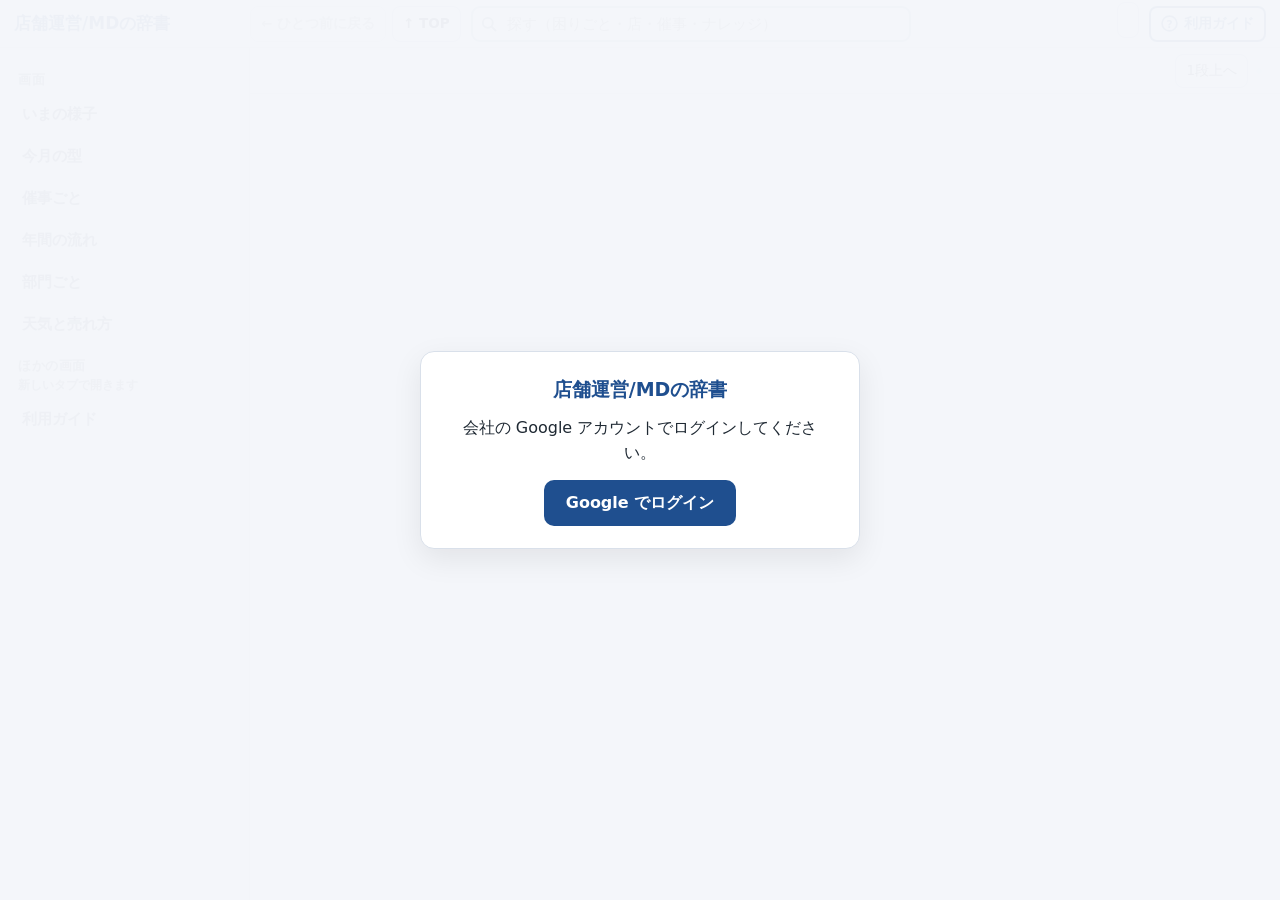
<file: index.html>
<!DOCTYPE html>
<html lang="ja"><head><meta charset="utf-8"><meta name="viewport" content="width=device-width,initial-scale=1">
<meta http-equiv="Content-Security-Policy" content="default-src 'none'; script-src 'self'; style-src 'self' 'unsafe-inline'; img-src data:; font-src 'none'; connect-src https://script.google.com https://script.googleusercontent.com; base-uri 'none'; form-action 'none'">
<meta name="referrer" content="no-referrer">
<title>店舗運営/MDの辞書</title>
<link rel="stylesheet" href="mitsubachi.css?v=0.3.1">
<link rel="stylesheet" href="style.css?v=c0a814b337">
<script src="boot.js?v=97d93dded1"></script>
</head><body>
<header id="hdr">
<button type="button" class="hbtn" id="menubtn" aria-controls="side" aria-expanded="false" title="画面の地図と目次を開きます">☰ 目次</button>
<div class="ttl">店舗運営/MDの辞書</div>
<div id="hnav" role="group" aria-label="戻る"><button type="button" id="back" data-nav="back" disabled title="ひとつ前の見方に戻ります（本文やサイドを送っても、いつもここにあります）">← <span class="nl">ひとつ前に</span>戻る</button><button type="button" id="totop" data-nav="top" title="本文のいちばん上へ">↑ TOP</button><div id="fromwrap"></div></div>
<div id="hsearch" role="search"><svg class="qi" width="16" height="16" viewBox="0 0 16 16" aria-hidden="true"><circle cx="6.8" cy="6.8" r="5" fill="none" stroke="currentColor" stroke-width="1.8"/><path d="M10.6 10.6L14.5 14.5" stroke="currentColor" stroke-width="2" stroke-linecap="round"/></svg><input id="q1" type="search" autocomplete="off" placeholder="探す（困りごと・店・催事・ナレッジ）" aria-label="探す（困りごと・店・催事・ナレッジ）" aria-controls="r1"><div class="res" id="r1" role="listbox"></div></div>
<div id="acct"><button type="button" class="hbtn" id="acctbtn" aria-haspopup="true" title="アカウント"></button><div id="acctmenu" role="menu"><div class="who" id="acctwho"></div><div id="beepick" class="beepick" hidden><div class="bph"><b>待つ間・つながらないときのハチの絵</b><small>この PC に覚えます（店の PC は、使う人みんなに効きます）</small></div></div><button type="button" id="logout">この端末でログアウト</button><div class="note">この端末の札を捨てます（前の辞書の画面・分析レポートも含む）。ほかの端末・ほかのアプリはそのまま。</div><div class="note" id="builds"></div></div></div>
<button type="button" class="hbtn" id="guidebtn" title="店舗運営/MDの辞書利用ガイド（画面の地図・見たいこと → 行き先・画面ごとの説明）"><svg width="17" height="17" viewBox="0 0 16 16" aria-hidden="true"><circle cx="8" cy="8" r="7" fill="none" stroke="currentColor" stroke-width="1.6"/><text x="8" y="12" font-size="10" text-anchor="middle" fill="currentColor" font-weight="700">?</text></svg><span class="glbl">利用ガイド</span></button>
</header>
<div id="wrap">
<nav id="side" aria-label="画面の地図と目次">
<div class="sth">画面</div>
<div id="lens"><button type="button" data-lens="home">いまの様子</button><div class="sub" data-sub="home"></div><button type="button" data-lens="month">今月の型</button><div class="sub" data-sub="month"></div><button type="button" data-lens="event">催事ごと</button><div class="sub" data-sub="event"></div><button type="button" data-lens="year">年間の流れ</button><div class="sub" data-sub="year"></div><button type="button" data-lens="dept">部門ごと</button><div class="sub" data-sub="dept"></div><button type="button" data-lens="wx">天気と売れ方</button><div class="sub" data-sub="wx"></div></div>
<div class="sth">ほかの画面<small>新しいタブで開きます</small></div>
<div id="sideapps"></div>
<div id="lens2"><button type="button" data-lens="guide">利用ガイド</button><div class="sub" data-sub="guide"></div><button type="button" data-lens="admin" hidden>更新の状態</button><div class="sub" data-sub="admin"></div></div>
<div id="sidever" class="ver" title="いま動いている画面と窓口の版"></div>
<div id="sidegrip" title="掴んで、左の目次の幅を変えられます" aria-hidden="true"></div>
</nav>
<div id="col">
<div id="pbar"><div id="crumb" aria-label="いま見ている所"></div><button type="button" id="upbtn">1段上へ</button><div id="metric" role="group" aria-label="見る数"></div></div>
<main id="main"></main>
</div>
</div>
<div id="fh" aria-hidden="true"></div><div id="toast" aria-live="polite"></div>
<div id="dlg" role="dialog" aria-modal="true"><div class="in" id="dlgin"></div></div>
<div id="gate" hidden><div class="gin"><div class="gttl">店舗運営/MDの辞書</div><p id="gate-msg"></p><div id="gate-card"></div><div id="gate-busy" hidden><span class="spin" aria-hidden="true"></span></div><button type="button" id="gate-login" hidden>Google でログイン</button></div></div>
<script src="config.js?v=95ed6a6568"></script>
<script src="search_norm.js?v=569d023cd0"></script>
<script src="mitsubachi.js?v=0.3.1"></script>
<script src="auth.js?v=a29ef07a2f"></script>
<script src="status.js?v=6feabf3209"></script>
<script src="bee-demo.js?v=714e550226"></script>
</body></html>
</file>
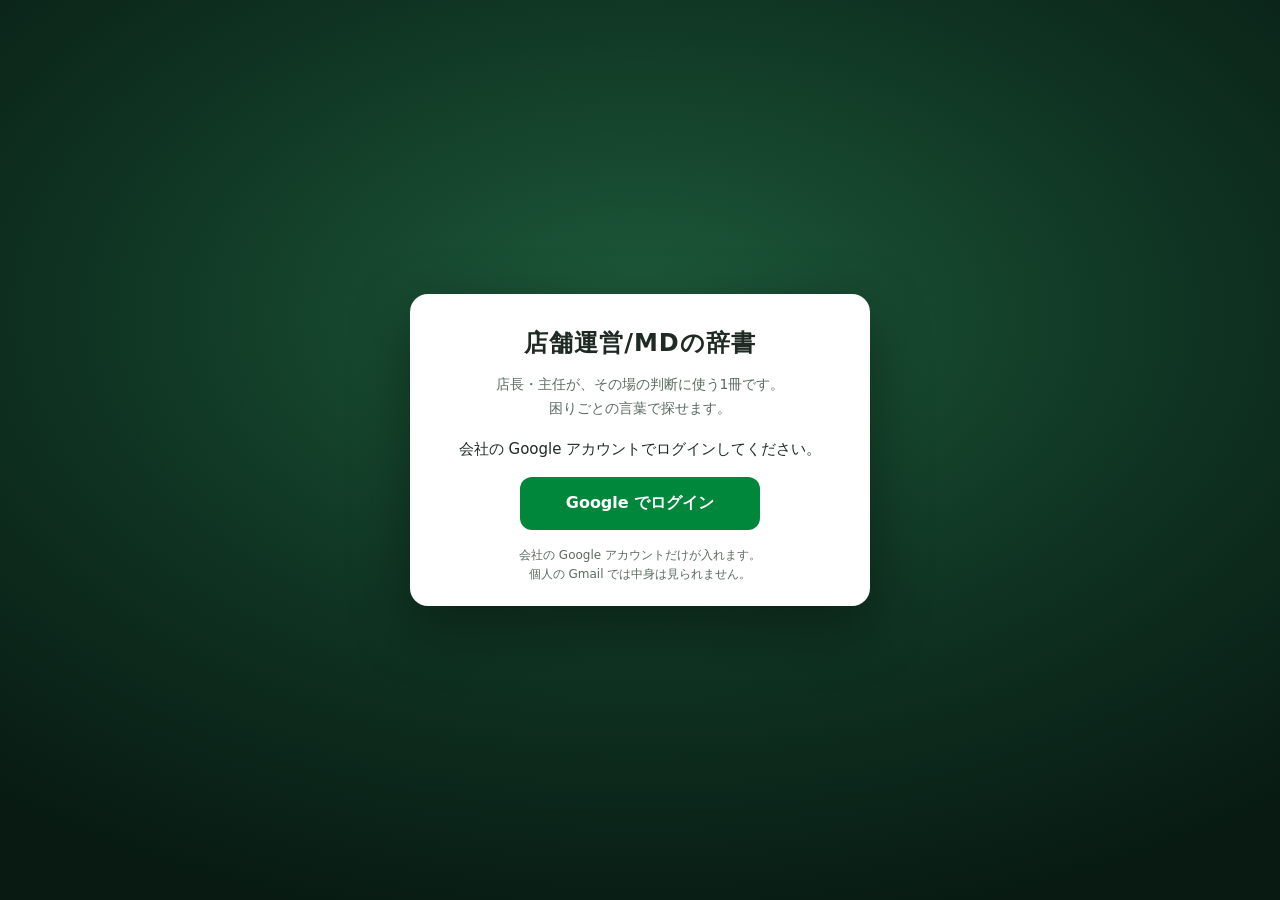
<file: classic/index.html>
<!doctype html>
<html lang="ja">
<head>
<meta charset="utf-8">
<meta name="viewport" content="width=device-width, initial-scale=1">
<meta http-equiv="Content-Security-Policy" content="default-src 'none'; script-src 'self'; style-src 'self' 'unsafe-inline'; img-src data:; font-src 'none'; connect-src https://script.google.com https://script.googleusercontent.com https://oauth2.googleapis.com; base-uri 'none'; form-action 'none'">
<meta name="referrer" content="no-referrer">
<script src="boot.js?v=cd2f96cdd5"></script>
<title>店舗運営/MDの辞書</title>
<link rel="stylesheet" href="style.css?v=21622ed0e9">
</head>
<body>
<header id="bar">
  <div class="row1">
    <button id="back" type="button" aria-label="ひとつ前に戻る">← 戻る</button>
    <a id="brand" href="#/">店舗運営/MDの辞書<small>V0.5（前の画面）</small></a>
    <label id="modeWrap" title="本部が教えるときの見せ方に切り替える"><input id="mode" type="checkbox"> 教える</label>
  </div>
  <div class="row2"><input id="q" type="search" autocomplete="off" placeholder="困りごと・言葉で探す（例：値引き　スカスカ　雨）" aria-label="探す"><a id="reportsLink" href="../reports/" title="分析レポート（社内の数字の分析・見るだけ）">分析レポート</a><a id="statusLink" href="../" title="いまの辞書の画面（ステータス）へ">ステータスへ</a></div>
</header>
<div id="notice">試作です。話題の棚と、教科書との結びつきは <b>AI の案</b>（10/5 以降に確定）。</div>
<main id="view"></main>
<div id="tip" role="tooltip"></div>
<div id="lightbox" hidden><button type="button" class="lb-close" aria-label="閉じる">×</button><button type="button" class="lb-prev" aria-label="前のスライド">‹</button><figure><img alt=""><figcaption></figcaption></figure><button type="button" class="lb-next" aria-label="次のスライド">›</button></div>
<div id="gate" class="gate" hidden>
  <div class="gate-card" role="dialog" aria-labelledby="gate-title">
    <div class="gate-brand" id="gate-title">店舗運営/MDの辞書</div>
    <p class="gate-lead">店長・主任が、その場の判断に使う1冊です。<br>困りごとの言葉で探せます。</p>
    <p class="gate-msg" id="gate-msg" aria-live="polite">確かめています…</p>
    <div class="gate-busy" id="gate-busy" hidden><i></i></div>
    <button type="button" class="gate-btn" id="gate-login" hidden>Google でログイン</button>
    <p class="gate-note">会社の Google アカウントだけが入れます。<br>個人の Gmail では中身は見られません。</p>
  </div>
</div>
<script src="app.js?v=c94b38faff"></script>
</body>
</html>
</file>
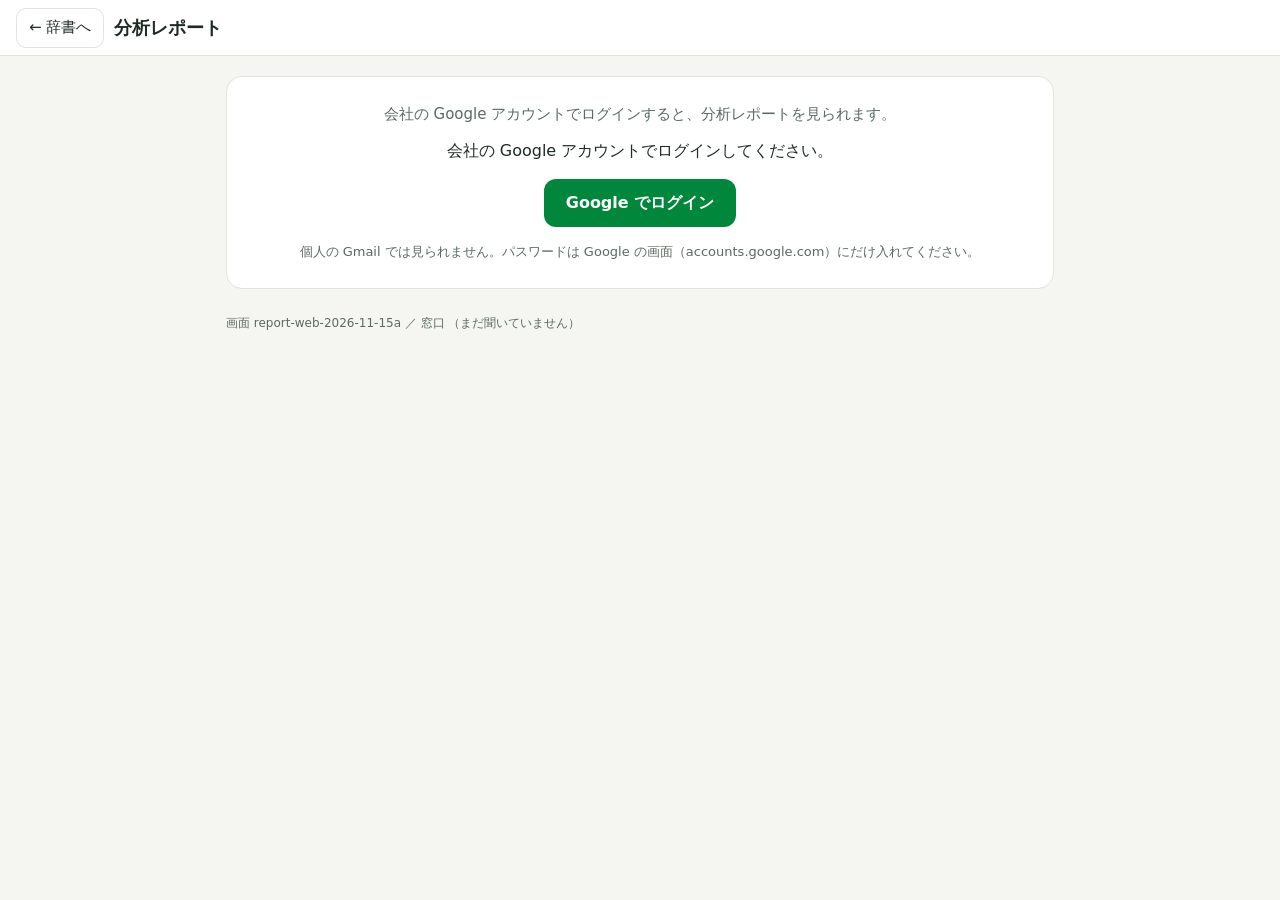
<file: reports/index.html>
<!doctype html>
<html lang="ja">
<head>
<meta charset="utf-8">
<meta name="viewport" content="width=device-width, initial-scale=1">
<meta name="referrer" content="no-referrer">
<meta name="robots" content="noindex">
<meta http-equiv="Content-Security-Policy" content="default-src 'none'; script-src 'sha256-ZLNdaCs7Vyi5pvMAfA7XYWfb7+3gINzvaElHCf+RNFI=' 'sha256-JNTerc/2DKEvMNZddzzKv0xUTA53JJ8eKPzFvzGEEpk=' 'sha256-ljyZp1NORDplf6yeeyNlIIB4a67JneaNQF9z+csWz7c='; style-src 'sha256-8oXxVot/eeCXCGa7uitoyBEcwpgfS6uC45V5+/ZvL/I='; img-src data:; connect-src https://script.google.com https://script.googleusercontent.com; frame-src 'self' blob:; base-uri 'none'; object-src 'none'; form-action 'none'">
<title>分析レポート</title>
<script>// Google から戻ったアドレスの # 以降（ログインの札）を、ほかの台本より先に取り出してアドレスから消す。
// 消さないと、履歴・画面のアドレス欄に札が残る。取り出した値は app.js が合言葉（state）と照らしてから使う
(function () {
  try {
    var h = location.hash || '';
    if (/(^#|&)(access_token|error)=/.test(h)) {
      window.__oauthHash = h;
      history.replaceState(null, '', location.pathname + location.search);
    }
  } catch (e) { /* 取り出せなくてもログイン画面から入り直せる */ }
})();
</script>
<style>/* 画面「分析レポート」: 辞書と同じ色・文字。上の帯は小さく1行（名前は1か所・ボタンは文字の幅）。レポートは帯の下いっぱいに開く */
:root{--bg:#f5f6f2;--panel:#fff;--ink:#1f2a24;--sub:#5b6a61;--line:#dfe5dd;--soft:#eef2ec;--accent:#00873c;--accent-soft:#e3f2e9;--ng:#b42318;--ng-soft:#fdeceb;--bar:56px}
*{box-sizing:border-box}
[hidden]{display:none!important}
html{-webkit-text-size-adjust:100%}
body{margin:0;background:var(--bg);color:var(--ink);font-family:"BIZ UDPGothic","Yu Gothic UI","Meiryo","Hiragino Sans","Noto Sans JP",system-ui,sans-serif;font-size:16px;line-height:1.75}
button{font:inherit;color:inherit}

/* 上の帯: 戻るは左（ブラウザと同じ）・名前・右に版やアカウント */
.bar{position:sticky;top:0;z-index:20;height:var(--bar);display:flex;align-items:center;gap:10px;padding:0 16px;background:var(--panel);border-bottom:1px solid var(--line)}
.back{display:inline-flex;align-items:center;min-height:40px;padding:0 12px;border:1px solid var(--line);border-radius:10px;background:var(--panel);color:var(--ink);text-decoration:none;white-space:nowrap;font-size:15px;cursor:pointer}
.back:hover{background:var(--soft)}
.back:focus-visible,.open:focus-visible,.ghost:focus-visible,.primary:focus-visible,.ver:focus-visible{outline:3px solid var(--accent);outline-offset:2px}
.bar h1{flex:0 1 auto;min-width:0;margin:0;font-size:18px;font-weight:700;white-space:nowrap;overflow:hidden;text-overflow:ellipsis}
.rlabel{flex:0 0 auto;font-size:14px;color:var(--sub);white-space:nowrap}
.who{margin-left:auto;display:flex;align-items:center;gap:8px;font-size:13px;color:var(--sub);white-space:nowrap;min-width:0}
.who span{overflow:hidden;text-overflow:ellipsis}
.ghost{display:inline-flex;align-items:center;min-height:36px;padding:0 12px;border:1px solid var(--line);border-radius:10px;background:var(--panel);cursor:pointer;font-size:14px;white-space:nowrap}
.ghost:hover{background:var(--soft)}
.primary{display:inline-flex;align-items:center;justify-content:center;gap:8px;min-height:48px;padding:0 22px;border:0;border-radius:12px;background:var(--accent);color:#fff;font-weight:700;font-size:16px;cursor:pointer}
.primary:hover{filter:brightness(1.08)}
.primary:disabled{opacity:.6;cursor:wait}

.page{max-width:860px;margin:0 auto;padding:20px 16px 24px}
/* ログインの入口 */
.gate{background:var(--panel);border:1px solid var(--line);border-radius:16px;padding:24px;text-align:center}
.gate-lead{margin:0 0 10px;color:var(--sub);font-size:15px}
.gate-msg{margin:0 0 14px;font-size:16px;white-space:pre-line}
.gate-msg.err{color:var(--ng);font-weight:700}
.gate-note{margin:14px 0 0;font-size:13px;color:var(--sub)}

/* 一覧: 行ぜんたいが押す所。待ちの知らせは押した行の中（すぐ下） */
.lead{margin:0 0 12px;font-size:15px;color:var(--sub)}
.rows{display:grid;gap:12px}
.row{background:var(--panel);border:1px solid var(--line);border-radius:14px;overflow:hidden}
.row.sk{height:76px;background:linear-gradient(90deg,#fff 0%,#eef2ec 50%,#fff 100%);background-size:200% 100%;animation:sk 1.4s linear infinite}
@keyframes sk{to{background-position:-200% 0}}
.open{display:flex;align-items:center;gap:12px;width:100%;min-height:72px;padding:12px 16px;border:0;background:none;text-align:left;cursor:pointer}
.open:hover{background:var(--soft)}
.open:disabled{cursor:default;background:none}
.open .tt{flex:1;min-width:0;display:flex;flex-direction:column;gap:2px}
.open b{font-size:17px;line-height:1.5}
.open small{font-size:14px;color:var(--sub)}
.open .go{flex:0 0 auto;color:var(--accent);font-weight:700;white-space:nowrap}
.row[aria-busy="true"] .open{cursor:progress}
.row.cur{border-color:var(--accent);box-shadow:0 0 0 2px var(--accent-soft)}
.st{display:flex;flex-wrap:wrap;align-items:center;gap:6px 10px;padding:0 16px 14px;font-size:14px}
.st progress{flex:1 1 100%;width:100%;height:10px;accent-color:var(--accent)}
.st.err{color:var(--ng);font-weight:700}
.st .primary{min-height:40px;font-size:15px;padding:0 16px}
.note{margin:14px 0 0;font-size:13px;color:var(--sub)}

/* 動いている印（待ちが 0.3 秒を超える所） */
.spin{display:inline-block;width:16px;height:16px;margin-right:8px;vertical-align:-3px;border-radius:50%;border:2px solid var(--line);border-top-color:var(--accent);animation:spin .9s linear infinite}
.spin.big{width:28px;height:28px;border-width:3px;margin:0 0 10px}
@keyframes spin{to{transform:rotate(360deg)}}
@media (prefers-reduced-motion: reduce){.spin{animation-duration:3s}.row.sk{animation:none}}

/* レポートを開く所: 帯の下いっぱい */
body.viewing{overflow:hidden}
body.viewing .page,body.viewing .foot{display:none}
.viewer{position:fixed;left:0;right:0;bottom:0;top:var(--bar);background:#fff}
.viewer iframe{position:absolute;inset:0;width:100%;height:100%;border:0;display:block;background:#fff}
.viewer iframe.off{visibility:hidden;pointer-events:none}   /* 見ていないレポートは隠すだけ（描き直さない・前の位置のまま） */
.viewer.away{visibility:hidden;pointer-events:none}        /* 一覧を見ている間も、箱の大きさは保つ（display:none にするとレポートの位置が先頭に戻る） */
.cover{position:absolute;inset:0;z-index:2;display:flex;flex-direction:column;align-items:center;justify-content:center;background:rgba(255,255,255,.94);font-size:16px}
.viewer-msg{position:absolute;left:50%;top:12px;z-index:3;transform:translateX(-50%);max-width:calc(100% - 32px);margin:0;padding:8px 14px;border-radius:10px;background:#1f2a24;color:#fff;font-size:14px}

.foot{max-width:860px;margin:0 auto;padding:0 16px 24px;font-size:12px;color:var(--sub)}
.ver{cursor:default;user-select:none}

/* 待ち時間の記録（調べるときだけ開く）。表は枠の中で縦横に送っても、見出しの行と左の列が残る */
.perf{position:fixed;inset:0;z-index:50;display:flex;align-items:center;justify-content:center;padding:16px;background:rgba(0,0,0,.45)}
.perf-card{width:min(980px,100%);max-height:100%;display:flex;flex-direction:column;background:var(--panel);border-radius:14px;padding:16px}
.perf-head{display:flex;align-items:center;justify-content:space-between;gap:10px}
.perf-head h2{margin:0;font-size:18px}
.perf-note{margin:6px 0;font-size:13px;color:var(--sub)}
.perf-wrap{flex:1 1 auto;min-height:0;max-height:52vh;overflow:auto;border:1px solid var(--line);border-radius:8px}
.perf-wrap table{border-collapse:separate;border-spacing:0;font-size:13px;white-space:nowrap}
.perf-wrap th,.perf-wrap td{padding:4px 10px;border-bottom:1px solid var(--line);text-align:right;background:var(--panel)}
.perf-wrap thead th{position:sticky;top:0;z-index:2;background:var(--soft);text-align:center}
.perf-wrap th:first-child,.perf-wrap td:first-child{position:sticky;left:0;z-index:1;text-align:left;border-right:1px solid var(--line)}
.perf-wrap thead th:first-child{z-index:3}
.perf-wrap th:first-child,.perf-wrap td:first-child{white-space:normal;min-width:7em;max-width:min(16em,42vw)}   /* 左の列が枠より広いと、横に送ったとき左の列が流れる（幅 375 で 14px）→ 長い名前は折り返す */
.perf-actions{margin-top:8px}

@media (max-width:640px){
  :root{--bar:52px}
  .bar{padding:0 10px;gap:8px}
  .bar h1{font-size:16px}
  .back{padding:0 10px;font-size:14px}
  .who{gap:6px}
  .who span{display:none}
  .page{padding:14px 12px 20px}
  .open{min-height:64px;padding:10px 12px}
  .open b{font-size:16px}
  .rlabel{font-size:12px}
}
@media print{.bar,.foot,.perf{display:none!important}}
</style>
<script>window.REPORT_CONFIG={"clientId":"1072945615483-74jadmaet56chvhkfh2cpt4ae9dvh140.apps.googleusercontent.com","apiUrl":"https://script.google.com/macros/s/AKfycbxrVeOFC-rlPXQUWiB8rllZ4KIkrUPcaNp87hvlCnY0jCOwKTdf-VWsAB_Wb_dOAZk/exec","redirectUri":"https://acoop-ai.github.io/tenpo-release/"};</script>
</head>
<body>
<header class="bar" id="bar">
  <a id="toDict" class="back" href="../">← 辞書へ</a>
  <button id="toList" class="back" type="button" hidden>← 一覧へ</button>
  <h1 id="title">分析レポート</h1>
  <span id="rlabel" class="rlabel" hidden></span>
  <div class="who" id="who" hidden>
    <span id="account"></span>
    <button id="logout" class="ghost" type="button">ログアウト</button>
  </div>
</header>

<main class="page" id="page">
  <section id="gate" class="gate" aria-labelledby="gate-lead">
    <p id="gate-lead" class="gate-lead">会社の Google アカウントでログインすると、分析レポートを見られます。</p>
    <p id="gate-msg" class="gate-msg" role="status" aria-live="polite"><span class="spin" aria-hidden="true"></span>確かめています…</p>
    <button id="login" class="primary" type="button" hidden>Google でログイン</button>
    <p id="gate-note" class="gate-note">個人の Gmail では見られません。パスワードは Google の画面（accounts.google.com）にだけ入れてください。</p>
  </section>

  <section id="list" class="list" hidden aria-labelledby="list-lead">
    <p id="list-lead" class="lead">見たいレポートを押してください。社内の数字が入っています。見るだけで、ここから変えることはできません。</p>
    <div id="rows" class="rows" aria-live="polite"></div>
    <p class="note">大きなレポートは、はじめの1回だけ読み込みに時間がかかります。この画面を開いている間は覚えているので、2回目からはすぐ開きます。</p>
  </section>
</main>

<div id="viewer" class="viewer" hidden>
  <div id="cover" class="cover" hidden><span class="spin big" aria-hidden="true"></span><span id="cover-text">表示しています…</span></div>
  <p id="viewer-msg" class="viewer-msg" role="status" aria-live="polite" hidden></p>
</div>

<footer class="foot" id="foot">
  <span id="ver" class="ver" tabindex="0" role="button" title="長押し（または5回続けて押す）で、待ち時間の記録"></span>
</footer>

<div id="perf" class="perf" hidden role="dialog" aria-modal="true" aria-labelledby="perf-title">
  <div class="perf-card">
    <div class="perf-head"><h2 id="perf-title">待ち時間の記録</h2><button id="perf-close" class="ghost" type="button" aria-label="閉じる">×</button></div>
    <p class="perf-note">調べるときの画面です。数字の意味は分からなくて大丈夫です。この画面を開いてからの操作ごとの時間で（新しい 200 件）、この端末のメモリだけにあり、閉じると消えます（中身やメールは持っていません）。</p>
    <p id="perf-builds" class="perf-note"></p>
    <div class="perf-wrap" id="perf-wrap"><table id="perf-table"></table></div>
    <p id="perf-counts" class="perf-note"></p>
    <div class="perf-actions"><button id="perf-copy" class="ghost" type="button">コピーする</button></div>
    <p id="perf-out" class="perf-note" role="status"></p>
  </div>
</div>
<script>// 画面「分析レポート」: 店舗運営/MDの辞書の窓口（Report.gs）が返すレポートを、砂箱の iframe の「箱」で開く。
// 信頼境界:
//   - この画面（GitHub Pages・公開）にレポートの中身・題・ドライブの番号・会社のドメイン・鍵を置かない。題も版も窓口から受け取る
//   - だれが見られるかは窓口が毎回決める（辞書の範囲の中）。画面の判断では開けない
//   - ログインは辞書と同じ札（端末の覚え storeops_token_v1・1時間）。戻りのアドレスの # 以降は、この端末で出した合言葉と一致したときだけ使う
//   - レポート（自分の台本で動く HTML）は、砂箱の iframe（allow-same-origin なし）の箱（box.html）の中で開く。
//     レポートの台本から、この画面と辞書の札には届かない。箱からの知らせは、その箱の合言葉つきのものだけ受け取る
//   - 受け取った中身は組み直して戻したあと、指紋（SHA-256）を一覧の札と照らす。合わなければ開かない
//   - 中身はこの画面を開いている間だけメモリに覚える（端末には残さない）
// ログインは辞書と同じ「同じタブで Google へ移って戻る」方式。戻り先は辞書のアドレスで、辞書の boot.js が
//   合言葉の頭（report-）を見て、札に触らずこの画面へ渡す（戻り先の登録を増やさないため）。
(function () {
  'use strict';
  var WEB_BUILD = 'report-web-2026-11-15a';
  var cfg = window.REPORT_CONFIG || {};
  var TOKEN_KEY = 'storeops_token_v1';            // { t: 札, exp: 期限 }（辞書と同じ札）
  var STATE_KEY = 'storeops_report_state_v1';     // [{ s: 合言葉, t: 出した時刻, h: ログイン前に見ていた所 }]
  var STATE_MAX_AGE = 10 * 60 * 1000;             // 合言葉は10分・1回限り
  var PARALLEL = 5;                               // 小分けを同時に頼む本数（窓口の同時の数を食いすぎない）
  var TRIES = 3;                                  // 一時的な失敗のとき、1本の小分けを頼む回数（はじめの1回を含む）
  var PART_TIMEOUT = 120000;                      // 1本を待つ上限
  var LIST_TIMEOUT = 30000;
  var SLOW_MS = 8000;                             // ここを超えたら「時間がかかっています」
  var STALL_MS = 30000;                           // 受け取りがこの間まったく進まなければ止めて、やり直しのボタン
  var ROUTE_RE = /^#\/([A-Z]{2,12})(?:\/([A-Za-z0-9_\-:.%]{1,200}))?$/;
  var FRAG_RE = /^[A-Za-z0-9_\-:.%]{1,200}$/;

  var $ = function (id) { return document.getElementById(id); };
  var els = {
    bar: $('bar'), toDict: $('toDict'), toList: $('toList'), title: $('title'), rlabel: $('rlabel'), who: $('who'), account: $('account'), logout: $('logout'),
    gate: $('gate'), gateMsg: $('gate-msg'), gateNote: $('gate-note'), login: $('login'), list: $('list'), rows: $('rows'),
    viewer: $('viewer'), cover: $('cover'), coverText: $('cover-text'), viewerMsg: $('viewer-msg'), ver: $('ver'),
    perf: $('perf'), perfBuilds: $('perf-builds'), perfTable: $('perf-table'), perfCounts: $('perf-counts'), perfOut: $('perf-out')
  };

  // ── 端末の覚え（辞書と同じ localStorage）。使えない端末では、この画面の間だけメモリに
  var memo = {};
  var store = {
    get: function (k) { try { var v = localStorage.getItem(k); return v === null ? (memo[k] || null) : JSON.parse(v); } catch (e) { return memo[k] || null; } },
    set: function (k, v) { memo[k] = v; try { localStorage.setItem(k, JSON.stringify(v)); } catch (e) { /* 覚えられなくても今は使える */ } },
    del: function (k) { delete memo[k]; try { localStorage.removeItem(k); } catch (e) { /* 同上 */ } }
  };
  function token() {
    var tok = store.get(TOKEN_KEY);
    return tok && typeof tok.t === 'string' && tok.exp > Date.now() ? tok.t : '';
  }
  var mb = function (bytes) { return (bytes / 1e6).toFixed(1); };

  // ほかの画面の中に埋め込まれたら、何もしない（押し間違いを誘う重ね置きを避ける）
  if (window.top !== window.self) {
    els.gateMsg.textContent = 'この画面は、ほかの画面の中では開けません。';
    return;
  }

  // ── 速さの記録（画面の中の時間）。中身・メールは持たない。操作の名前とミリ秒・サーバーの ms・返事の大きさだけ
  var perfLog = [];
  var perfCount = { network: 0, retry: 0, stall: 0 };
  var apiBuild = '';
  var SERVER_PARTS = [['auth', 'ログインの確かめ'], ['list', '置き場を見る'], ['find', 'ファイルを探す'], ['read', 'ドライブを読む'], ['log', '記録を書く']];
  var PERF_LABELS = { login: 'ログイン（押してから一覧まで・人の操作を含む）', list: '一覧が出るまで', open: '押してから見えるまで（はじめて）', reopen: '2回目に開く（覚えているとき）', fetch: 'うち 受け取り', unzip: 'うち 戻す・指紋を確かめる', render: 'うち 描く（箱に渡してから見えるまで）', 'api:reportList': '通信: 一覧', 'api:reportPart': '通信: 小分け' };
  var PERF_ORDER = ['login', 'list', 'open', 'reopen', 'fetch', 'unzip', 'render', 'api:reportList', 'api:reportPart'];
  function perfNote(what, t0, note, extra) {
    var row = { what: what, ms: Math.round(performance.now() - t0), note: note || '' };
    if (extra && extra.server && typeof extra.server === 'object') {
      row.server = Number(extra.server.t) || 0; row.parts = {};
      SERVER_PARTS.forEach(function (p) { var v = extra.server[p[0]]; if (typeof v === 'number' && isFinite(v)) row.parts[p[0]] = v; });
    }
    if (extra && isFinite(extra.kb)) row.kb = extra.kb;
    if (extra && extra.key) row.key = extra.key;
    perfLog.push(row); if (perfLog.length > 200) perfLog.shift();
  }
  function median(list) { var a = list.slice().sort(function (x, y) { return x - y; }); var n = a.length; return n ? (n % 2 ? a[(n - 1) / 2] : (a[n / 2 - 1] + a[n / 2]) / 2) : 0; }
  function perfSummary() {
    var groups = {};
    perfLog.forEach(function (r) { var k = r.what + (r.key ? '|' + r.key : ''); (groups[k] = groups[k] || []).push(r); });
    return Object.keys(groups).sort(function (a, b) {
      var ia = PERF_ORDER.indexOf(a.split('|')[0]), ib = PERF_ORDER.indexOf(b.split('|')[0]);
      return (ia < 0 ? 99 : ia) - (ib < 0 ? 99 : ib) || (a < b ? -1 : 1);
    }).map(function (k) {
      var rows = groups[k], ms = rows.map(function (r) { return r.ms; }), last = rows[rows.length - 1], what = k.split('|')[0], key = k.split('|')[1] || '';
      var srv = rows.filter(function (r) { return typeof r.server === 'number'; }), parts = {};
      SERVER_PARTS.forEach(function (p) { var v = srv.map(function (r) { return r.parts && r.parts[p[0]]; }).filter(function (x) { return typeof x === 'number'; }); parts[p[0]] = v.length ? median(v) : null; });
      return { what: what, key: key, label: (PERF_LABELS[what] || what) + (key ? '（' + key + '）' : ''), n: rows.length, last: last.ms, median: median(ms), max: Math.max.apply(null, ms),
        server: srv.length ? median(srv.map(function (r) { return r.server; })) : null, parts: parts, kb: isFinite(last.kb) ? last.kb : null, errors: rows.filter(function (r) { return r.note; }).length };
    });
  }
  function secText(ms) { return ms == null ? '—' : (ms / 1000).toFixed(ms < 10000 ? 2 : 1); }
  var PERF_HEAD = ['操作', '回数', '最後（秒）', '中央値（秒）', 'いちばん遅い（秒）', 'サーバーの中・全体（秒）'].concat(SERVER_PARTS.map(function (p) { return 'うち ' + p[1] + '（秒）'; }), ['返事（KB）']);
  function perfCells(x) { return [x.label + (x.errors ? '（断り・失敗 ' + x.errors + '）' : ''), String(x.n), secText(x.last), secText(x.median), secText(x.max), secText(x.server)].concat(SERVER_PARTS.map(function (p) { return secText(x.parts[p[0]]); }), [x.kb == null ? '—' : String(x.kb)]); }
  function perfCountsText() { return '通信の失敗 ' + perfCount.network + ' 回・頼み直し ' + perfCount.retry + ' 回・止まって中断 ' + perfCount.stall + ' 回'; }
  function buildsText() { return '画面 ' + WEB_BUILD + ' ／ 窓口 ' + (apiBuild || '（まだ聞いていません）'); }
  function perfText() {
    return ['分析レポート 待ち時間の記録（' + buildsText() + '・' + new Date().toLocaleString('ja-JP') + '）', PERF_HEAD.join('\t')]
      .concat(perfSummary().map(function (x) { return perfCells(x).join('\t'); }), [perfCountsText()]).join('\n');
  }
  window.__reportPerfTable = function () { return perfSummary(); };   // 試験と、公開のあとの計測で読む（中身は操作の名前とミリ秒だけ）
  window.__reportPerfText = function () { return perfText(); };
  function showPerf() {
    els.perf.hidden = false;
    els.perfBuilds.textContent = buildsText();
    var table = els.perfTable;
    table.textContent = '';
    var thead = document.createElement('thead'), tr = document.createElement('tr');
    PERF_HEAD.forEach(function (t) { var th = document.createElement('th'); th.textContent = t; th.scope = 'col'; tr.appendChild(th); });
    thead.appendChild(tr); table.appendChild(thead);
    var tbody = document.createElement('tbody'), rows = perfSummary();
    if (!rows.length) { var e = document.createElement('tr'), d = document.createElement('td'); d.colSpan = PERF_HEAD.length; d.textContent = 'まだ記録がありません。'; e.appendChild(d); tbody.appendChild(e); }
    rows.forEach(function (r) {
      var line = document.createElement('tr');
      perfCells(r).forEach(function (t, i) { var c = document.createElement(i ? 'td' : 'th'); if (!i) c.scope = 'row'; c.textContent = t; line.appendChild(c); });
      tbody.appendChild(line);
    });
    table.appendChild(tbody);
    els.perfCounts.textContent = perfCountsText();
  }
  (function () {
    var node = els.ver, timer = 0, clicks = 0, clickTimer = 0;
    function stop() { clearTimeout(timer); timer = 0; }
    node.addEventListener('pointerdown', function () { stop(); timer = setTimeout(function () { timer = 0; showPerf(); }, 700); });
    ['pointerup', 'pointerleave', 'pointercancel'].forEach(function (ev) { node.addEventListener(ev, stop); });
    node.addEventListener('contextmenu', function (e) { e.preventDefault(); });
    node.addEventListener('click', function () { clicks++; clearTimeout(clickTimer); clickTimer = setTimeout(function () { clicks = 0; }, 1500); if (clicks >= 5) { clicks = 0; showPerf(); } });
    node.addEventListener('keydown', function (e) { if (e.key === 'Enter' || e.key === ' ') { e.preventDefault(); showPerf(); } });
    $('perf-close').addEventListener('click', function () { els.perf.hidden = true; });
    els.perf.addEventListener('click', function (e) { if (e.target === els.perf) els.perf.hidden = true; });
    document.addEventListener('keydown', function (e) { if (e.key === 'Escape' && !els.perf.hidden) els.perf.hidden = true; });
    $('perf-copy').addEventListener('click', function () {
      try { navigator.clipboard.writeText(perfText()).then(function () { els.perfOut.textContent = '写しました。貼り付けて送れます。'; }, function () { els.perfOut.textContent = '写せませんでした。'; }); } catch (e) { els.perfOut.textContent = '写せませんでした。'; }
    });
  })();

  // ── 窓口を呼ぶ
  function ApiError(message, kind) { this.message = message; this.kind = kind; }
  function readBody(res, onBytes) {
    if (!onBytes || !res.body || !res.body.getReader) return res.text();
    var reader = res.body.getReader(), decoder = new TextDecoder(), parts = [], got = 0;
    return (function next() {
      return reader.read().then(function (r) {
        if (r.done) { parts.push(decoder.decode()); return parts.join(''); }
        got += r.value.length; parts.push(decoder.decode(r.value, { stream: true })); onBytes(got);
        return next();
      });
    })();
  }
  function api(action, extra, o) {
    o = o || {};
    var t0 = performance.now(), ctl = new AbortController(), timedOut = false;
    var timer = setTimeout(function () { timedOut = true; ctl.abort(); }, o.timeout || LIST_TIMEOUT);
    var onOuter = function () { ctl.abort(); };
    if (o.signal) { if (o.signal.aborted) ctl.abort(); else o.signal.addEventListener('abort', onOuter); }
    var body = Object.assign({ action: action, accessToken: token() }, extra || {});
    return fetch(cfg.apiUrl, {
      method: 'POST', headers: { 'Content-Type': 'text/plain;charset=utf-8' },   // 事前確認（preflight）の要らない送り方
      body: JSON.stringify(body), cache: 'no-store', credentials: 'omit', redirect: 'follow', signal: ctl.signal
    }).then(function (res) {
      if (!res.ok) throw new ApiError('接続できませんでした。', 'net');
      return readBody(res, o.onBytes);
    }).then(function (text) {
      var data;
      try { data = JSON.parse(text); } catch (e) { throw new ApiError('接続できませんでした。', 'net'); }
      perfNote('api:' + action, t0, data && data.ok ? '' : '断り', { server: data && data.ms, kb: Math.round(text.length / 1024) });
      if (!data || !data.ok) {
        if (data && data.auth) { store.del(TOKEN_KEY); throw new ApiError(data.error || 'ログインの期限が切れました。もう一度ログインしてください。', 'auth'); }
        if (data && data.changed) throw new ApiError(data.error || 'レポートが新しい版に入れ替わりました。', 'changed');
        if (data && data.denied) throw new ApiError(data.error || '分析レポートは本部の方だけが見られます。', 'denied');   // 役目で断られた（やり直しても変わらない）＝自店のステータスへ案内する
        // retry の印＝窓口の一時的な失敗（やり直せば通る）。無いのは、やり直しても変わらない断り
        throw new ApiError((data && data.error) || '処理できませんでした。', data && data.retry ? 'net' : 'refused');
      }
      return data;
    }).catch(function (e) {
      if (e instanceof ApiError) throw e;
      if (ctl.signal.aborted && !timedOut) throw new ApiError('止めました。', 'abort');
      perfNote('api:' + action, t0, '失敗');
      perfCount.network++;
      if (timedOut) throw new ApiError('時間がかかりすぎたので止めました。', 'net');
      throw new ApiError('接続できませんでした。通信の状態を確かめてください。', 'net');
    }).finally(function () {
      clearTimeout(timer);
      if (o.signal) o.signal.removeEventListener('abort', onOuter);
    });
  }

  // ── ログイン（辞書と同じ札。戻り先は辞書のアドレス＝辞書の boot.js が、合言葉の頭 report- を見て、この画面へ渡す）
  function randomHex() {
    var a = new Uint8Array(16);
    crypto.getRandomValues(a);
    return Array.from(a, function (b) { return ('0' + b.toString(16)).slice(-2); }).join('');
  }
  function login() {
    var now = Date.now(), s = 'report-' + randomHex();
    var pending = (store.get(STATE_KEY) || []).filter(function (x) { return x && now - x.t < STATE_MAX_AGE; }).slice(-3);
    pending.push({ s: s, t: now, h: ROUTE_RE.test(location.hash) ? location.hash : '' });
    store.set(STATE_KEY, pending);
    els.login.disabled = true;
    els.gateMsg.classList.remove('err');
    els.gateMsg.textContent = 'Google のログイン画面へ移ります…';
    var q = new URLSearchParams({
      client_id: cfg.clientId, redirect_uri: cfg.redirectUri, response_type: 'token', scope: 'openid email',
      prompt: 'select_account',   // 会社以外のアカウントが自動で選ばれ続けないよう、毎回アカウントを選ばせる
      state: s
    });
    location.assign('https://accounts.google.com/o/oauth2/v2/auth?' + q.toString());
  }
  function consumeRedirect() {
    var h = window.__oauthHash;
    window.__oauthHash = null;
    if (!h) return null;
    var p = new URLSearchParams(h.replace(/^#/, '')), now = Date.now(), pending = store.get(STATE_KEY) || [];
    var hit = pending.filter(function (x) { return x && x.s === p.get('state') && now - x.t < STATE_MAX_AGE; })[0];
    var rest = pending.filter(function (x) { return x && x !== hit && now - x.t < STATE_MAX_AGE; });
    if (rest.length) store.set(STATE_KEY, rest); else store.del(STATE_KEY);
    if (!hit) return { error: 'ログインを確かめられませんでした（時間がたちすぎたか、別の画面から始めたログインです）。もう一度ログインしてください。' };
    var back = typeof hit.h === 'string' && ROUTE_RE.test(hit.h) ? hit.h : '';
    if (p.get('error')) return { error: p.get('error') === 'access_denied' ? 'ログインが取り消されました。' : 'ログインに失敗しました。もう一度お試しください。', back: back };
    var t = p.get('access_token');
    if (!t) return { error: 'ログインに失敗しました。もう一度お試しください。', back: back };
    var sec = Math.max(60, Number(p.get('expires_in')) || 3600);
    store.set(TOKEN_KEY, { t: t, exp: now + (sec - 60) * 1000 });
    return { ok: true, back: back, pressedAt: hit.t };
  }

  // ── 画面の切り替え
  function setBar(mode, item) {
    var viewing = mode === 'viewer';
    document.body.classList.toggle('viewing', viewing);
    els.toDict.hidden = viewing; els.toList.hidden = !viewing;
    els.title.textContent = viewing && item ? item.title : '分析レポート';
    els.rlabel.hidden = !(viewing && item);
    els.rlabel.textContent = viewing && item ? item.label + '・' + item.date : '';
    els.who.hidden = mode !== 'list';
    document.title = viewing && item ? item.title + '｜分析レポート' : '分析レポート';
  }
  function showGate(text, isError, button) {
    setBar('gate');
    hideViewer(false); els.list.hidden = true; els.gate.hidden = false;
    els.gateMsg.textContent = text;
    els.gateMsg.classList.toggle('err', !!isError);
    els.gateNote.hidden = !!isError;
    els.login.hidden = false; els.login.disabled = false;
    els.login.textContent = button ? button.label : 'Google でログイン';
    els.login.onclick = button ? button.onclick : login;
  }
  /** 役目で断られたとき（店のアカウントなど）: やり直しを促さず、自店のステータス（辞書のいちばん上）へ案内する */
  function showDenied(text) { showGate(text, true, { label: '← 自店のステータスへ', onclick: function () { location.href = '../'; } }); }
  function showSkeleton() {
    setBar('gate');
    els.gate.hidden = true; hideViewer(false); els.list.hidden = false;
    els.rows.textContent = '';
    for (var i = 0; i < 2; i++) { var d = document.createElement('div'); d.className = 'row sk'; d.setAttribute('aria-hidden', 'true'); els.rows.appendChild(d); }
    var st = document.createElement('p'); st.className = 'gate-msg'; st.setAttribute('role', 'status');
    var s = document.createElement('span'); s.className = 'spin'; s.setAttribute('aria-hidden', 'true');
    st.appendChild(s); st.appendChild(document.createTextNode('一覧を読み込んでいます…'));
    els.rows.appendChild(st);
  }

  // ── 一覧
  var reports = null, byKey = {};
  var bytesOf = {};    // key → { sha, u8 }（この画面の間だけ）
  var loading = {};    // key → 受け取りの仕事
  var frames = {};     // key → { iframe, nonce, sha, sent, done, frag, t0, firstOpen }
  var wanted = null;   // { key, frag, t0, from } いま開きたいもの（最後に押したもの）
  var current = '';    // いま見せているレポート

  function loadList(back) {
    var t0 = performance.now();
    showSkeleton();
    var slow = setTimeout(function () { var st = els.rows.querySelector('.gate-msg'); if (st) st.lastChild.textContent = '時間がかかっています（通信を確かめています）…'; }, SLOW_MS);
    return api('reportList', {}, { timeout: LIST_TIMEOUT }).then(function (res) {
      clearTimeout(slow);
      if (!Array.isArray(res.reports)) throw new ApiError('一覧の形が違います。', 'refused');
      reports = res.reports.filter(function (r) { return r && typeof r.key === 'string' && /^[A-Z]{2,12}$/.test(r.key) && typeof r.title === 'string'; });
      byKey = {};
      reports.forEach(function (r) { byKey[r.key] = r; });
      // 入れ替わった版の中身・箱は捨てる（古い版を見せない）
      Object.keys(bytesOf).forEach(function (k) { if (!byKey[k] || byKey[k].sha256 !== bytesOf[k].sha) delete bytesOf[k]; });
      Object.keys(frames).forEach(function (k) { if (!byKey[k] || byKey[k].sha256 !== frames[k].sha) dropFrame(k); });
      apiBuild = String(res.build || '');
      els.account.textContent = String(res.email || '') + ' でログイン中';
      els.ver.textContent = buildsText();
      perfNote('list', t0);
      if (back && back.pressedAt) perfLog.push({ what: 'login', ms: Date.now() - back.pressedAt, note: '' });
      renderRows();
      render();
    }).catch(function (e) {
      clearTimeout(slow);
      if (e.kind === 'auth') { showGate(e.message, true); return; }
      if (e.kind === 'denied') { showDenied(e.message); return; }
      showGate(e.message + ' もう一度お試しください。', true, { label: 'もう一度読み込む', onclick: function () { if (token()) loadList(); else login(); } });
    });
  }

  function rowOf(key) { return els.rows.querySelector('.row[data-key="' + key + '"]'); }
  function rowNote(r) { return r.label + '・' + r.date + '・' + mb(r.size) + ' MB' + (bytesOf[r.key] ? '・読み込み済み（すぐ開きます）' : ''); }
  function renderRows() {
    els.rows.textContent = '';
    reports.forEach(function (r) {
      var row = document.createElement('div'); row.className = 'row'; row.dataset.key = r.key;
      var btn = document.createElement('button'); btn.type = 'button'; btn.className = 'open';
      var tt = document.createElement('span'); tt.className = 'tt';
      var b = document.createElement('b'); b.textContent = r.title;
      var sm = document.createElement('small');
      var go = document.createElement('span'); go.className = 'go';
      var ready = !r.missing && !r.broken && typeof r.sha256 === 'string';
      if (ready) {
        sm.textContent = rowNote(r);
        go.textContent = '開く ›';
        btn.addEventListener('click', function () { want(r.key, '', 'list'); });
      } else {
        sm.textContent = 'いま準備中です';
        btn.disabled = true;
      }
      tt.appendChild(b); tt.appendChild(sm); btn.appendChild(tt); btn.appendChild(go);
      var st = document.createElement('div'); st.className = 'st'; st.setAttribute('role', 'status'); st.setAttribute('aria-live', 'polite'); st.hidden = true;
      row.appendChild(btn); row.appendChild(st);
      els.rows.appendChild(row);
      if (loading[r.key] && !loading[r.key].failed) paintProgress(loading[r.key]);
    });
  }

  // ── 開く
  function parseRoute() {
    var m = ROUTE_RE.exec(location.hash || '');
    return m ? { key: m[1], frag: m[2] || '' } : { key: '', frag: '' };
  }
  function render() {
    if (!reports) return;
    var r = parseRoute();
    if (r.key && byKey[r.key] && !byKey[r.key].missing && !byKey[r.key].broken) {
      if (bytesOf[r.key]) { showViewer(r.key, r.frag); return; }
      // まだ受け取っていない（アドレスから直接・ログインから戻った）: 一覧の行で受け取りを見せ、届いたら開く
      if (!current) showListView();
      want(r.key, r.frag, current ? 'link' : 'route');
      return;
    }
    if (r.key) history.replaceState(null, '', location.pathname + location.search);   // 決めていない名前・準備中のレポート
    showListView();
  }
  /** 箱の置き場を隠す。keep＝描いた箱の大きさを保ったまま見えなくする（display:none にすると、箱の中のレポートの位置が先頭に戻る＝11/11 に試験で見つけた） */
  function hideViewer(keep) {
    var has = keep && Object.keys(frames).length > 0;
    els.viewer.classList.toggle('away', has);
    els.viewer.hidden = !has;
  }
  function showListView() {
    setBar('list');
    current = '';
    hideCover();
    els.gate.hidden = true; hideViewer(true); els.list.hidden = false;
    Object.keys(frames).forEach(function (k) { frames[k].iframe.classList.add('off'); });
    els.rows.querySelectorAll('.row').forEach(function (row) { row.classList.toggle('cur', !!(wanted && row.dataset.key === wanted.key && loading[wanted.key])); });
  }
  function routeOf(key, frag) { return '#/' + key + (frag ? '/' + frag : ''); }
  /** 開きたい（押した・アドレス・レポートの中のリンク）。受け取り済みならすぐ、まだなら受け取ってから開く。二度押しても受け取りは1回 */
  function want(key, frag, from) {
    var item = byKey[key];
    if (!item || item.missing || item.broken) return;
    if (!(wanted && wanted.key === key && loading[key])) wanted = { key: key, frag: frag || '', t0: performance.now(), from: from };
    else wanted.frag = frag || wanted.frag;
    var row = rowOf(key);
    els.rows.querySelectorAll('.row').forEach(function (x) { x.classList.toggle('cur', x === row); });
    if (bytesOf[key] && bytesOf[key].sha === item.sha256) { go(key, frag); return; }
    if (from === 'link' && current) coverText('「' + item.title + '」を読み込んでいます…');
    load(item).then(function () {
      if (wanted && wanted.key === key) go(key, wanted.frag);
    }, function (e) {
      if (e.kind === 'abort') return;
      if (e.kind === 'auth') { showGate(e.message, true); return; }
      if (e.kind === 'changed') { loadList(); return; }   // 新しい版の一覧を受け取り直す（押し直してもらう）
      if (e.kind === 'denied') { showDenied(e.message); return; }
      if (from === 'link' && current) { hideCover(); toast('「' + item.title + '」を読み込めませんでした。' + (e.message || '') + ' 一覧から開き直してください。'); }
    });
  }
  function go(key, frag) {
    var target = routeOf(key, frag);
    if (location.hash !== target) { location.hash = target; return; }   // 履歴に1つ足す（ブラウザの戻るで一覧・前のレポートへ戻れる）→ hashchange で開く
    showViewer(key, frag);
  }

  // ── 受け取り: 小分けを並べて頼み、届いた順に戻し、全部そろったら縮めたものを戻して指紋を確かめる
  function load(item) {
    var key = item.key;
    var job = loading[key];
    if (job && job.sha === item.sha256 && !job.failed) return job.promise;
    var keep = job && job.sha === item.sha256 ? job.parts : null;   // 前に止まった分は、届いた小分けを使う（続きから）
    // 空きは null で埋める（空の配列の every は「全部ある」と答えてしまう）
    job = loading[key] = { key: key, sha: item.sha256, item: item, parts: keep || new Array(item.parts).fill(null), sizes: new Array(item.parts).fill(0), inflight: {}, failed: false, ac: new AbortController(), t0: performance.now(), lastAt: Date.now(), slow: false };
    for (var i = 0; i < item.parts; i++) job.sizes[i] = job.parts[i] ? item.send / item.parts : 0;
    paintProgress(job);
    job.promise = new Promise(function (resolve, reject) {
      var next = 0, active = 0, finished = false;
      var watch = setInterval(function () {
        if (finished) return;
        if (!job.slow && performance.now() - job.t0 > SLOW_MS) { job.slow = true; paintProgress(job); }
        if (active && Date.now() - job.lastAt > STALL_MS) { perfCount.stall++; fail(new ApiError('通信が止まりました。', 'net')); }
      }, 1000);
      function fail(e) {
        if (finished) return;
        finished = true; clearInterval(watch);
        job.failed = true;
        try { job.ac.abort(); } catch (x) { /* 止まっていればよい */ }
        if (e.kind !== 'changed' && e.kind !== 'abort' && e.kind !== 'auth') paintError(job, e);
        else clearRow(key);
        reject(e);
      }
      function pump() {
        if (finished) return;
        if (job.parts.every(Boolean)) {
          finished = true; clearInterval(watch);
          assemble(job).then(resolve, function (e) { job.failed = true; job.parts = new Array(item.parts).fill(null); paintError(job, e); reject(e); });
          return;
        }
        while (active < PARALLEL && next < item.parts) {
          var n = next++;
          if (job.parts[n]) continue;
          active++;
          part(job, n, 1).then(function (got) { active--; job.parts[got.n] = got.u8; pump(); }, function (e) { active--; fail(e); });
        }
      }
      pump();
    });
    return job.promise;
  }
  function part(job, n, attempt) {
    var item = job.item;
    return api('reportPart', { key: item.key, n: n, want: item.sha256 }, {
      timeout: PART_TIMEOUT, signal: job.ac.signal,
      onBytes: function (got) { job.inflight[n] = got; job.lastAt = Date.now(); paintProgress(job); }
    }).then(function (res) {
      delete job.inflight[n];
      if (res.key !== item.key || res.n !== n || res.sha256 !== item.sha256 || res.parts !== item.parts || typeof res.data !== 'string' || !/^[A-Za-z0-9+/]*={0,2}$/.test(res.data) || res.data.length % 4) {
        throw new ApiError('受け取った中身の形が違います。', 'net');
      }
      var bin = atob(res.data), u8 = new Uint8Array(bin.length);
      for (var i = 0; i < bin.length; i++) u8[i] = bin.charCodeAt(i);
      job.sizes[n] = res.data.length; job.lastAt = Date.now();
      paintProgress(job);
      return { n: n, u8: u8 };
    }).catch(function (e) {
      delete job.inflight[n];
      if (e.kind === 'net' && attempt < TRIES && !job.failed) {
        perfCount.retry++;
        return new Promise(function (r) { setTimeout(r, 600 * attempt); }).then(function () { return part(job, n, attempt + 1); });
      }
      throw e;
    });
  }
  function hex(buf) { return Array.from(new Uint8Array(buf), function (b) { return ('0' + b.toString(16)).slice(-2); }).join(''); }
  function assemble(job) {
    var item = job.item, tFetch = performance.now();
    perfNote('fetch', job.t0, '', { key: item.key });
    paintProgress(job, '受け取りました。戻しています…');
    if (typeof DecompressionStream !== 'function' || !(window.crypto && crypto.subtle)) {
      return Promise.reject(new ApiError('この端末のブラウザでは開けません。新しい版のブラウザ（Chrome・Edge・Safari）で開いてください。', 'refused'));
    }
    var total = 0;
    job.parts.forEach(function (p) { total += p.length; });
    if (4 * Math.ceil(total / 3) !== item.send) return Promise.reject(new ApiError('受け取った中身の大きさが違います。', 'net'));
    var stream = new Blob(job.parts).stream().pipeThrough(new DecompressionStream('gzip'));
    return new Response(stream).arrayBuffer().then(function (ab) {
      if (ab.byteLength !== item.size) throw new ApiError('戻した中身の大きさが違います。', 'net');
      return crypto.subtle.digest('SHA-256', ab).then(function (d) {
        if (hex(d) !== item.sha256) throw new ApiError('受け取った中身が元のファイルと違います。', 'net');
        bytesOf[item.key] = { sha: item.sha256, u8: new Uint8Array(ab) };
        job.parts = null;
        delete loading[item.key];
        perfNote('unzip', tFetch, '', { key: item.key });
        clearRow(item.key);
        var row = rowOf(item.key);
        if (row) row.querySelector('small').textContent = rowNote(item);
        return bytesOf[item.key];
      });
    }, function (e) { if (e instanceof ApiError) throw e; throw new ApiError('中身を戻せませんでした。', 'net'); });
  }

  // ── 待ちの知らせ: 押した行の中（すぐ下）。リンクで移るときは、いま見ているレポートの上にも
  function paintProgress(job, label) {
    var item = job.item, got = 0;
    if (job.parts) for (var i = 0; i < item.parts; i++) got += job.parts[i] ? (job.sizes[i] || item.send / item.parts) : (job.inflight[i] || 0);
    got = Math.min(got, item.send);
    var pct = Math.min(100, Math.round(got / item.send * 100));
    var text = label || ('読み込み中… ' + mb(got) + ' / ' + mb(item.send) + ' MB（' + pct + '%）' + (job.slow ? '　大きなレポートです。もう少しお待ちください…' : ''));
    var row = rowOf(item.key);
    if (row) {
      row.setAttribute('aria-busy', 'true');
      var st = row.querySelector('.st');
      st.hidden = false;
      if (st.className !== 'st') st.className = 'st';
      var p = st.querySelector('progress'), t = st.querySelector('.st-text');
      if (!p || !t) {
        st.textContent = '';
        var s = document.createElement('span'); s.className = 'spin'; s.setAttribute('aria-hidden', 'true');
        t = document.createElement('span'); t.className = 'st-text';
        p = document.createElement('progress'); p.max = 100;
        st.appendChild(s); st.appendChild(t); st.appendChild(p);
      }
      if (t.textContent !== text) t.textContent = text;
      p.value = label ? 100 : pct;
    }
    if (wanted && wanted.key === item.key && wanted.from === 'link' && current) coverText('「' + item.title + '」を' + text);
  }
  function paintError(job, e) {
    var item = job.item, row = rowOf(item.key);
    if (wanted && wanted.key === item.key && wanted.from === 'link' && current) hideCover();
    if (!row) return;
    row.removeAttribute('aria-busy');
    var st = row.querySelector('.st');
    st.hidden = false; st.className = 'st err'; st.textContent = '';
    var t = document.createElement('span'); t.textContent = '読み込めませんでした。' + (e && e.message ? e.message : '');
    st.appendChild(t);
    if (e && e.kind !== 'refused') {
      var b = document.createElement('button'); b.type = 'button'; b.className = 'primary'; b.textContent = 'やり直す（続きから）';
      b.addEventListener('click', function () { if (!token()) { showGate('ログインの期限が切れました。もう一度ログインしてください。', true); return; } want(item.key, wanted && wanted.key === item.key ? wanted.frag : '', 'list'); });
      st.appendChild(b);
    }
  }
  function clearRow(key) {
    var row = rowOf(key);
    if (!row) return;
    row.removeAttribute('aria-busy');
    var st = row.querySelector('.st'); st.hidden = true; st.textContent = ''; st.className = 'st';
  }
  function coverText(text) { els.cover.hidden = false; els.coverText.textContent = text; }
  function hideCover() { els.cover.hidden = true; }
  var toastTimer = 0;
  function toast(text) {
    els.viewerMsg.hidden = false; els.viewerMsg.textContent = text;
    clearTimeout(toastTimer); toastTimer = setTimeout(function () { els.viewerMsg.hidden = true; }, 5000);
  }

  // ── 見せる: 砂箱の箱（box.html）へ中身を渡して描く。一度描いた箱は、一覧へ戻っても残す（次はすぐ・前の位置のまま）
  function dropFrame(key) {
    var f = frames[key];
    if (!f) return;
    delete frames[key];
    if (f.iframe.parentNode) f.iframe.parentNode.removeChild(f.iframe);
  }
  function showViewer(key, frag) {
    var item = byKey[key], data = bytesOf[key];
    if (!item || !data) { showListView(); return; }
    setBar('viewer', item);
    current = key;
    els.gate.hidden = true; els.list.hidden = true; els.viewer.classList.remove('away'); els.viewer.hidden = false;
    els.viewerMsg.hidden = true;
    var t0 = wanted && wanted.key === key ? wanted.t0 : performance.now();
    var firstOpen = !!(wanted && wanted.key === key && wanted.from !== 'shown');
    if (wanted && wanted.key === key) wanted.from = 'shown';
    Object.keys(frames).forEach(function (k) { frames[k].iframe.classList.toggle('off', k !== key); });
    var f = frames[key];
    if (f && f.sha === data.sha) {
      if (f.done) {
        hideCover();
        if (frag && FRAG_RE.test(frag)) f.iframe.contentWindow.postMessage({ t: 'goto', n: f.nonce, h: frag }, '*');
        perfNote('reopen', t0, '', { key: key });
        try { f.iframe.focus(); } catch (e) { /* 見えていればよい */ }
      } else coverText('表示しています…');
      return;
    }
    dropFrame(key);
    var nonce = randomHex();
    var iframe = document.createElement('iframe');
    // 砂箱: 台本だけ動かせる（同じアドレスとしては扱わない＝辞書の札に届かない）。印刷・保存・コピーは、レポートの機能として許す
    iframe.setAttribute('sandbox', 'allow-scripts allow-modals allow-downloads');
    iframe.setAttribute('allow', 'clipboard-write *');
    iframe.setAttribute('referrerpolicy', 'no-referrer');
    iframe.title = item.title;
    frames[key] = { iframe: iframe, nonce: nonce, sha: data.sha, sent: false, done: false, frag: frag, t0: t0, firstOpen: firstOpen };
    coverText('表示しています…');
    iframe.src = 'box.html#' + nonce;
    els.viewer.appendChild(iframe);
  }
  window.addEventListener('message', function (ev) {
    var key = null;
    Object.keys(frames).forEach(function (k) { if (frames[k].iframe.contentWindow === ev.source) key = k; });
    if (!key) return;
    var f = frames[key], d = ev.data;
    if (!d || typeof d !== 'object' || d.n !== f.nonce) return;
    if (d.t === 'ready' && !f.sent) {
      var data = bytesOf[key];
      if (!data || data.sha !== f.sha) return;
      f.sent = true; f.tSend = performance.now();
      var copy = data.u8.slice().buffer;   // 渡すと手元から消えるので、写しを渡す（手元は2回目のために残す）
      f.iframe.contentWindow.postMessage({ t: 'show', n: f.nonce, bytes: copy, hash: f.frag && FRAG_RE.test(f.frag) ? f.frag : '' }, '*', [copy]);
    } else if (d.t === 'dcl' && f.sent && !f.done) {
      f.done = true;
      perfNote('render', f.tSend, '', { key: key });
      perfNote(f.firstOpen ? 'open' : 'reopen', f.t0, '', { key: key });
      if (current === key) { hideCover(); try { f.iframe.focus(); } catch (e) { /* 見えていればよい */ } }
    } else if (d.t === 'link' && typeof d.href === 'string' && current === key) {
      openLink(d.href);
    }
  });
  /** レポートの中の「別のファイル」へのリンク: 決めた2本のどれかなら、この画面で開く（その所へ飛ぶ）。ほかは開かない */
  function openLink(href) {
    var raw = String(href).slice(0, 500), cut = raw.indexOf('#');
    var path = (cut >= 0 ? raw.slice(0, cut) : raw).split('?')[0], frag = cut >= 0 ? raw.slice(cut + 1) : '';
    var name = path.split('/').pop();
    try { name = decodeURIComponent(name); } catch (e) { /* そのまま */ }
    var hit = (reports || []).filter(function (r) { return typeof r.match === 'string' && r.match && name.indexOf(r.match) === 0 && /\.html$/i.test(name); })[0];
    if (!hit || hit.missing || hit.broken) { toast('このリンクは、ここでは開けません。'); return; }
    want(hit.key, FRAG_RE.test(frag) ? frag : '', 'link');
  }

  // ── 上の帯
  els.toList.addEventListener('click', function () { location.hash = '#/'; });
  // 辞書へ: 辞書から来たときは、辞書の前の画面へ戻す（ブラウザの「戻る」と同じ・辞書の開いていた所のまま）。分からなければ辞書のはじめを開く
  //   辞書の画面は referrer を送らない設定（no-referrer）なので、履歴の一覧では辞書の行のアドレスが null で見える（11/11 に試験で見つけた）。
  //   この画面の行のすぐ前の null の行は、同じ場所（acoop-ai.github.io）の、アドレスを伏せた画面＝ここへのリンクを持つ辞書、として戻る
  els.toDict.addEventListener('click', function (e) {
    var nav = window.navigation;
    if (!nav || typeof nav.entries !== 'function' || !nav.currentEntry) return;
    try {
      var list = nav.entries(), dict = [new URL('../', location.href).pathname, new URL('../index.html', location.href).pathname];
      for (var i = nav.currentEntry.index - 1; i >= 0; i--) {
        if (list[i].url === null) { e.preventDefault(); nav.traverseTo(list[i].key); return; }
        var u = new URL(list[i].url);
        if (u.origin !== location.origin) return;
        if (u.pathname === location.pathname) continue;   // この画面の中の行き来は飛ばす
        if (dict.indexOf(u.pathname) >= 0) { e.preventDefault(); nav.traverseTo(list[i].key); }
        return;
      }
    } catch (x) { /* ふつうに辞書を開く */ }
  });
  els.logout.addEventListener('click', function () {
    store.del(TOKEN_KEY);
    bytesOf = {}; loading = {}; wanted = null;
    Object.keys(frames).forEach(dropFrame);
    reports = null; byKey = {};
    history.replaceState(null, '', location.pathname + location.search);
    showGate('ログアウトしました（辞書のログインも終わりました）。');
  });
  window.addEventListener('hashchange', render);

  // ── はじめ
  els.ver.textContent = buildsText();
  if (!cfg.apiUrl || !cfg.clientId || !cfg.redirectUri) { showGate('いま準備中です。', true); els.login.hidden = true; return; }
  var back = consumeRedirect();
  if (back && back.back) history.replaceState(null, '', location.pathname + location.search + back.back);   // ログイン前に見ていた所へ
  if (back && back.error) { showGate(back.error, true); return; }
  if (token()) loadList(back);
  else { store.del(TOKEN_KEY); showGate('会社の Google アカウントでログインしてください。'); }
})();
</script>
</body>
</html>
</file>
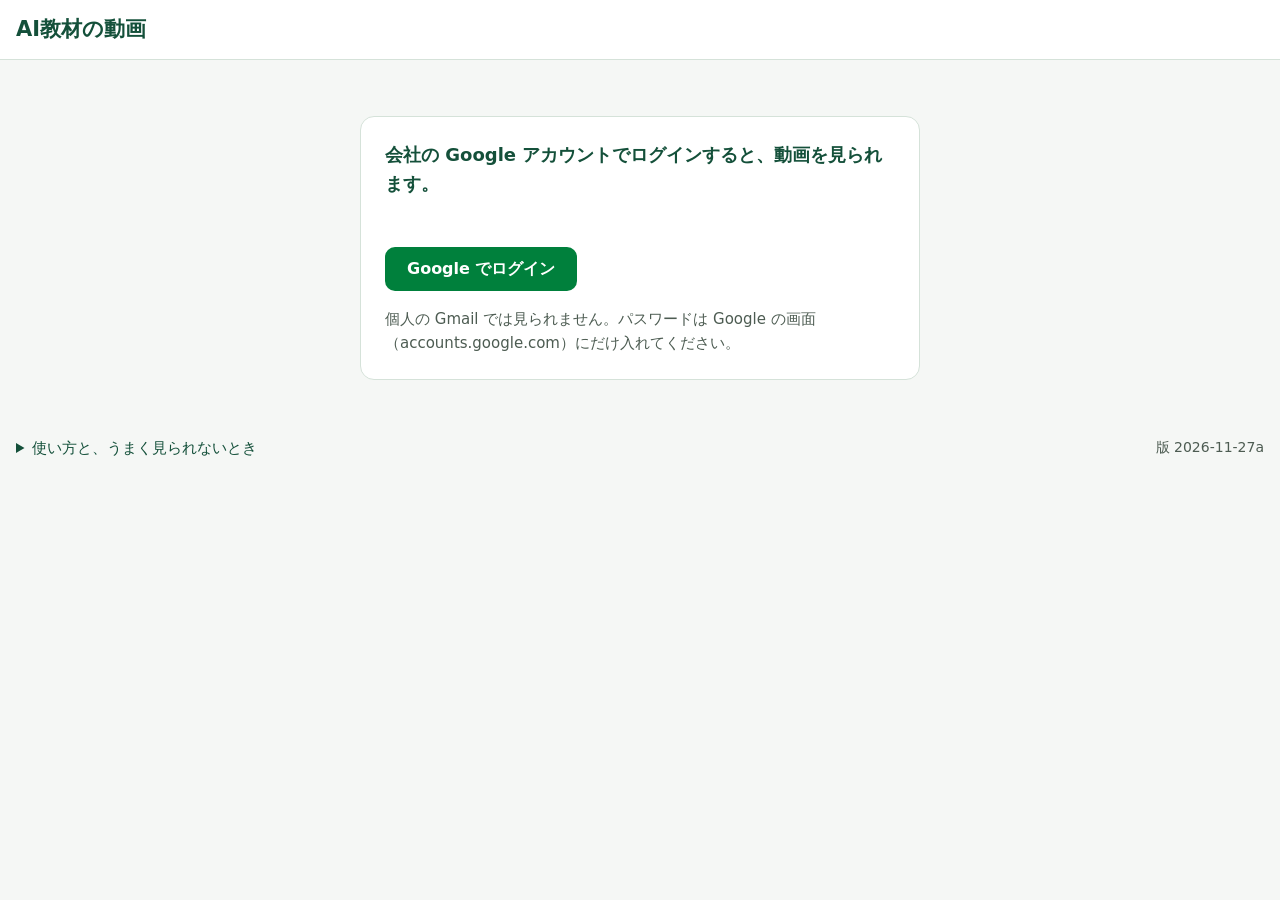
<file: video/index.html>
<!doctype html>
<html lang="ja">
<head>
<meta charset="utf-8">
<meta name="viewport" content="width=device-width, initial-scale=1">
<meta name="referrer" content="no-referrer">
<meta name="robots" content="noindex">
<meta http-equiv="Content-Security-Policy" content="default-src 'none'; script-src 'sha256-ZLNdaCs7Vyi5pvMAfA7XYWfb7+3gINzvaElHCf+RNFI=' 'sha256-dsOgWoexqLIeVT0a5RYN+mVaPBOqbkrcSfZyx7Z77Iw=' 'sha256-3KgLCWgkNJ/YWh1ESN1vHC2Nzw8Xf2a+NrZyoyWFIHI='; style-src 'sha256-tWFIol0W8KDH32eHDjbTS7y9hmxpwsWBup3krOXkMLg='; media-src blob:; connect-src https://script.google.com https://script.googleusercontent.com; base-uri 'none'; object-src 'none'; form-action 'none'">
<title>AI教材の動画</title>
<script>// Google から戻ったアドレスの # 以降（ログインの札）を、ほかの台本より先に取り出してアドレスから消す。
// 消さないと、履歴・画面のアドレス欄に札が残る。取り出した値は app.js が合言葉（state）と照らしてから使う
(function () {
  try {
    var h = location.hash || '';
    if (/(^#|&)(access_token|error)=/.test(h)) {
      window.__oauthHash = h;
      history.replaceState(null, '', location.pathname + location.search);
    }
  } catch (e) { /* 取り出せなくてもログイン画面から入り直せる */ }
})();
</script>
<style>:root { color-scheme: light; --green:#00803c; --deep:#14503a; --ink:#1d2a22; --sub:#4d5c52; --line:#d5e2d9; --pale:#edf6f0; --warn:#8a4b00; --err:#b3261e; }
* { box-sizing: border-box; }
html, body { margin: 0; }
body { background: #f5f7f5; color: var(--ink); font: 16px/1.6 "Meiryo UI", Meiryo, "Yu Gothic UI", system-ui, sans-serif; }
[hidden] { display: none !important; }
button { font: inherit; cursor: pointer; }
button:focus-visible, summary:focus-visible, .ver:focus-visible { outline: 3px solid #1669c9; outline-offset: 2px; }

/* 上の帯: 名前は左上の1か所。右に、だれでログインしているかとログアウトを寄せる */
.bar { display: flex; align-items: center; justify-content: space-between; gap: 6px 16px; min-height: 60px; padding: 6px 16px; background: #fff; border-bottom: 1px solid var(--line); }
.bar h1 { margin: 0; font-size: 21px; font-weight: 700; color: var(--deep); white-space: nowrap; }
.who { display: flex; align-items: center; gap: 10px; min-width: 0; font-size: 15px; color: var(--sub); }
#account { overflow-wrap: anywhere; }

.primary { min-height: 44px; padding: 8px 22px; border: 0; border-radius: 10px; background: var(--green); color: #fff; font-weight: 700; }
.primary:hover { background: #006a32; }
.ghost { min-height: 44px; padding: 4px 14px; border: 1px solid #7f9a8a; border-radius: 8px; background: #fff; color: var(--deep); font-size: 15px; white-space: nowrap; }
.ghost:hover { background: var(--pale); }

.page { max-width: 1500px; margin: 0 auto; padding: 16px; }

/* ログインの前 */
.gate { max-width: 560px; margin: 40px auto; padding: 24px; background: #fff; border: 1px solid var(--line); border-radius: 14px; }
.gate-lead { margin: 0 0 8px; font-size: 18px; font-weight: 700; color: var(--deep); }
.gate-msg { min-height: 26px; margin: 8px 0 14px; }
.gate-msg.err { color: var(--err); font-weight: 700; }
.gate-note { margin: 16px 0 0; font-size: 15px; color: var(--sub); }
.gate-warn { margin: 12px 0 0; padding: 8px 12px; border-radius: 8px; background: #fff4e0; color: var(--warn); font-size: 15px; word-break: break-all; }

/* 一覧と再生の場所: PC は左に一覧・右に再生（横長を使い切る）。スマホは縦に積み、再生は押した行のすぐ下へ移す */
.room { display: grid; grid-template-columns: minmax(280px, 340px) minmax(0, 1fr); gap: 16px; align-items: start; }
.list { display: flex; flex-direction: column; gap: 10px; }
.tip { margin: 0 2px; font-size: 16px; color: var(--ink); }
.row { display: flex; flex-direction: column; }
.v { display: flex; align-items: center; gap: 12px; width: 100%; min-height: 72px; padding: 8px 12px; text-align: left; border: 1px solid #7f9a8a; border-radius: 12px; background: #fff; color: var(--ink); }
.v:hover { border-color: var(--green); background: var(--pale); }
.v .no { flex: 0 0 34px; height: 34px; display: grid; place-items: center; border-radius: 50%; background: #dff0e5; color: var(--deep); font-weight: 700; }
.v .tt { flex: 1 1 auto; min-width: 0; }
.v b { display: block; font-size: 17px; color: var(--deep); }
.v small { display: block; font-size: 15px; color: var(--sub); }
.v .go { flex: 0 0 auto; color: var(--green); font-size: 18px; }
.v[aria-current="true"] { background: var(--green); border-color: var(--green); color: #fff; }
.v[aria-current="true"] b, .v[aria-current="true"] small, .v[aria-current="true"] .go { color: #fff; }
.v[aria-current="true"] .no { background: #fff; color: var(--green); }
.v[aria-current="true"] .spin { border-color: #ffffff66; border-top-color: #fff; }

/* 止まったときの知らせ（待っている間の知らせは、押した札の中に出す＝下の札が動かない） */
.st { display: flex; flex-wrap: wrap; align-items: center; gap: 8px; margin-top: 6px; padding: 8px 10px; border-radius: 8px; background: var(--pale); font-size: 16px; }
.st.err { background: #fdecea; color: var(--err); font-weight: 700; }
.spin { display: inline-block; width: 16px; height: 16px; margin-right: 6px; vertical-align: -3px; border: 3px solid #b9d6c4; border-top-color: var(--green); border-radius: 50%; animation: spin .9s linear infinite; }
.spin.big { width: 40px; height: 40px; margin: 0 0 10px; border-width: 5px; }
@keyframes spin { to { transform: rotate(360deg); } }
@media (prefers-reduced-motion: reduce) { .spin { animation-duration: 3s; } }

.stage { min-width: 0; }
.screen { position: relative; width: 100%; aspect-ratio: 16 / 9; max-height: calc(100vh - 190px); }
video { display: block; width: 100%; height: 100%; border-radius: 12px; background: #101713; }
.cover { position: absolute; inset: 0; display: flex; flex-direction: column; align-items: center; justify-content: center; padding: 16px; border: 2px dashed #7f9a8a; border-radius: 12px; background: #fff; color: var(--ink); font-size: 17px; text-align: center; }
.below { display: flex; flex-wrap: wrap; align-items: center; justify-content: space-between; gap: 8px 16px; margin-top: 8px; font-size: 15px; color: var(--sub); }
.got { display: inline-flex; align-items: center; gap: 8px; }
.got progress { appearance: none; width: 160px; height: 12px; border: 1px solid #5f7a69; border-radius: 6px; background: #fff; overflow: hidden; }
.got progress::-webkit-progress-bar { background: #fff; }
.got progress::-webkit-progress-value { background: var(--green); }
.got progress::-moz-progress-bar { background: var(--green); }
.tools { display: inline-flex; gap: 8px; margin-left: auto; }

.foot { display: flex; flex-wrap: wrap; align-items: flex-start; justify-content: space-between; gap: 8px 24px; max-width: 1500px; margin: 0 auto; padding: 0 16px 20px; font-size: 15px; color: var(--sub); }
.help summary { cursor: pointer; color: var(--deep); min-height: 28px; }
.help ol { margin: 6px 0 0; padding-left: 22px; max-width: 760px; }
.ver { user-select: none; cursor: default; font-size: 14px; color: var(--sub); }

/* 待ち時間の記録 */
.perf { position: fixed; inset: 0; z-index: 10; display: grid; place-items: center; padding: 16px; background: #0007; }
.perf-card { width: min(1080px, 100%); max-height: 90vh; overflow: auto; padding: 16px; border-radius: 12px; background: #fff; }
.perf-head { display: flex; align-items: center; justify-content: space-between; }
.perf-head h2 { margin: 0; font-size: 18px; color: var(--deep); }
.perf-note { margin: 8px 0; font-size: 14px; color: var(--sub); }
.perf-wrap { overflow-x: auto; }
#perf-table { border-collapse: collapse; font-size: 14px; white-space: nowrap; }
#perf-table th, #perf-table td { padding: 4px 8px; border: 1px solid var(--line); text-align: right; }
#perf-table th:first-child, #perf-table td:first-child { text-align: left; }
#perf-table thead th { background: var(--pale); white-space: normal; min-width: 72px; }
.perf-actions { display: flex; flex-wrap: wrap; align-items: center; gap: 8px; }

@media (max-width: 859px) {
  .room { grid-template-columns: minmax(0, 1fr); }
  .page { padding: 12px; }
  .gate { margin: 16px auto; padding: 18px; }
  .bar { flex-wrap: wrap; }
  .bar h1 { font-size: 19px; }
  .who { width: 100%; justify-content: space-between; }
  .row .stage { margin-top: 8px; }
  .stage.idle { display: none; }
  .screen { max-height: none; }
  video::cue { font-size: 16px; }
}
@media print { .bar .who, .foot, .tools { display: none; } }
</style>
<script>window.AI_GUIDE_CONFIG={"clientId":"1072945615483-74jadmaet56chvhkfh2cpt4ae9dvh140.apps.googleusercontent.com","apiUrl":"https://script.google.com/macros/s/AKfycbxrVeOFC-rlPXQUWiB8rllZ4KIkrUPcaNp87hvlCnY0jCOwKTdf-VWsAB_Wb_dOAZk/exec","redirectUri":"https://acoop-ai.github.io/tenpo-release/"};</script>
</head>
<body>
<header class="bar">
  <h1>AI教材の動画</h1>
  <div class="who" id="who" hidden>
    <span id="account"></span>
    <button id="logout" class="ghost" type="button">ログアウト</button>
  </div>
</header>

<main class="page">
  <section id="gate" class="gate" aria-labelledby="gate-lead">
    <p id="gate-lead" class="gate-lead">会社の Google アカウントでログインすると、動画を見られます。</p>
    <p id="gate-msg" class="gate-msg" role="status" aria-live="polite"><span class="spin" aria-hidden="true"></span>確かめています…</p>
    <button id="login" class="primary" type="button" hidden>Google でログイン</button>
    <p id="gate-note" class="gate-note">個人の Gmail では見られません。パスワードは Google の画面（accounts.google.com）にだけ入れてください。</p>
    <p id="inapp" class="gate-warn" hidden></p>
  </section>

  <section id="room" class="room" hidden>
    <nav class="list" aria-label="動画の一覧">
      <p class="tip">見たい動画を押してください。<br>はじめての方は 1 から順に。</p>
      <div class="row" data-row="BEGINNER">
        <button class="v" type="button" data-video="BEGINNER"><span class="no" aria-hidden="true">1</span><span class="tt"><b>はじめてのAI</b><small data-hint="BEGINNER" aria-live="polite">約7分</small></span><span class="go" aria-hidden="true">▶</span></button>
        <div class="st" data-status="BEGINNER" role="status" aria-live="polite" hidden></div>
      </div>
      <div class="row" data-row="SAFETY">
        <button class="v" type="button" data-video="SAFETY"><span class="no" aria-hidden="true">2</span><span class="tt"><b>AI利活用 安全ガイド</b><small data-hint="SAFETY" aria-live="polite">約11分</small></span><span class="go" aria-hidden="true">▶</span></button>
        <div class="st" data-status="SAFETY" role="status" aria-live="polite" hidden></div>
      </div>
      <div class="row" data-row="GEMINI">
        <button class="v" type="button" data-video="GEMINI"><span class="no" aria-hidden="true">3</span><span class="tt"><b>Gemini はじめての使い方</b><small data-hint="GEMINI" aria-live="polite">約1分40秒・字幕つき</small></span><span class="go" aria-hidden="true">▶</span></button>
        <div class="st" data-status="GEMINI" role="status" aria-live="polite" hidden></div>
      </div>
      <div class="row" data-row="CANVAS">
        <button class="v" type="button" data-video="CANVAS"><span class="no" aria-hidden="true">4</span><span class="tt"><b>Gemini Canvas で<br>資料からアプリまで</b><small data-hint="CANVAS" aria-live="polite">約3分40秒・字幕つき</small></span><span class="go" aria-hidden="true">▶</span></button>
        <div class="st" data-status="CANVAS" role="status" aria-live="polite" hidden></div>
      </div>
      <div class="row" data-row="NOTEBOOK">
        <button class="v" type="button" data-video="NOTEBOOK"><span class="no" aria-hidden="true">5</span><span class="tt"><b>Gemini Notebook はじめて</b><small data-hint="NOTEBOOK" aria-live="polite">約3分10秒・字幕つき</small></span><span class="go" aria-hidden="true">▶</span></button>
        <div class="st" data-status="NOTEBOOK" role="status" aria-live="polite" hidden></div>
      </div>
    </nav>

    <div id="stage" class="stage idle">
      <div class="screen">
        <video id="video" controls playsinline hidden></video>
        <div id="cover" class="cover"><span id="cover-spin" class="spin big" aria-hidden="true" hidden></span><span id="cover-text">動画を押すと、ここで再生します</span></div>
      </div>
      <div id="below" class="below" hidden>
        <span id="got" class="got" hidden><label for="fill">読み込み済み</label> <progress id="fill" max="100" value="0"></progress> <span id="fill-text">0%</span></span>
        <span class="tools">
          <button id="subs" class="ghost" type="button" hidden>字幕を消す</button>
          <button id="close" class="ghost" type="button">閉じる</button>
        </span>
      </div>
    </div>
  </section>
</main>

<footer class="foot">
  <details class="help">
    <summary>使い方と、うまく見られないとき</summary>
    <ol>
      <li>見たい動画を押します。押した所に「読み込み中…」と出て、数秒で再生が始まります。</li>
      <li>1・2 の字幕は動画の下のボタンで消せます（3〜5 は字幕が絵の中にあり、音はありません）。止める・進める・全画面は、動画の中のボタンで行います。スマホで字幕が小さいときは全画面にしてください。</li>
      <li>進まないときは、出てきた「やり直す」を押してください。止まった所から続きます。</li>
      <li>「見られません」と出たら、会社のアカウントを選び直してください。</li>
    </ol>
  </details>
  <span id="ver" class="ver" tabindex="0" role="button" title="長押し（または5回続けて押す）で、待ち時間の記録"></span>
</footer>

<div id="perf" class="perf" hidden role="dialog" aria-modal="true" aria-labelledby="perf-title">
  <div class="perf-card">
    <div class="perf-head"><h2 id="perf-title">待ち時間の記録</h2><button id="perf-close" class="ghost" type="button" aria-label="閉じる">×</button></div>
    <p class="perf-note">調べるときの画面です。数字の意味は分からなくて大丈夫です。この画面を開いてからの操作ごとの時間で（新しい 200 件）、この端末のメモリだけにあり、閉じると消えます（中身やメールは持っていません）。</p>
    <p id="perf-builds" class="perf-note"></p>
    <div class="perf-wrap"><table id="perf-table"></table></div>
    <p id="perf-counts" class="perf-note"></p>
    <div class="perf-actions">
      <button id="perf-copy" class="ghost" type="button">コピーする</button>
    </div>
    <p id="perf-burst-out" class="perf-note" role="status"></p>
  </div>
</div>
<script>// 画面「AI教材の動画」: ログインを確かめてから、窓口（辞書の GAS の動画の口）が返す小分けをつないで再生する。
// 信頼境界:
//   - この画面（GitHub Pages・公開）に動画・ドライブの番号・会社のドメイン・鍵を置かない
//   - だれが見られるかは窓口が毎回決める。画面の判断では開けない
//   - 戻りのアドレスの # 以降は誰でも作れる値。この端末で出した合言葉（state）と一致したときだけ使う
//   - 札は、このタブの中だけ（sessionStorage）。タブを閉じる・ログアウトで消える。Google 側の許可は取り消さない
//     （取り消すと、同じアカウントの全端末と、同じログイン設定を使う他のシステムまで落ちるため）
// ログインは辞書と同じ「同じタブで Google へ移って戻る」方式。戻り先は辞書のアドレスで、辞書の boot.js が
//   合言葉の頭（video-）を見て、札に触らずこの画面へ渡す（戻り先の登録を増やさないため）。
(function () {
  'use strict';
  var WEB_BUILD = 'video-web-2026-11-27a';
  var cfg = window.AI_GUIDE_CONFIG || {};
  var TITLES = { BEGINNER: 'はじめてのAI', SAFETY: 'AI利活用 安全ガイド', GEMINI: 'Gemini はじめての使い方', CANVAS: 'Gemini Canvas で 資料からアプリまで', NOTEBOOK: 'Gemini Notebook はじめて' };
  var TOKEN_KEY = 'video_token_v1';            // { t: 札, exp: 期限 }
  var STATE_KEY = 'video_oauth_state_v1';      // [{ s: 合言葉, t: 出した時刻, v: 動画, at: 位置 }]
  var STATE_MAX_AGE = 10 * 60 * 1000;          // 合言葉は10分・1回限り
  var AHEAD_SECONDS = 120;                     // 先読みは約2分先まで（窓口の同時の数を減らす）
  var SLOW_MS = 8000;                          // ここを超えたら「時間がかかっています」
  var STOP_MS = 30000;                         // ここを超えたら止めて、やり直しのボタン
  var FIRST_REPLY_BYTES = 2800000;             // 最初の返事のおおよその大きさ（割合を出すためだけ）
  var WHOLE_PARALLEL = 3;                      // 古い iPhone: 受け取り終えてから再生するときに並べる本数
  var RECHECK_MS = 60000;                      // 入れた小分けが無いと見えても、この間は取り直さない
  var SLOW_TEXT = '時間がかかっています。もう少しお待ちください…';

  var $ = function (id) { return document.getElementById(id); };
  var els = {
    gate: $('gate'), gateMsg: $('gate-msg'), gateNote: $('gate-note'), login: $('login'), inapp: $('inapp'), who: $('who'), account: $('account'), logout: $('logout'),
    room: $('room'), stage: $('stage'), cover: $('cover'), coverSpin: $('cover-spin'), coverText: $('cover-text'), video: $('video'), below: $('below'), got: $('got'), fill: $('fill'), fillText: $('fill-text'), subs: $('subs'), close: $('close'), ver: $('ver'),
    perf: $('perf'), perfBuilds: $('perf-builds'), perfTable: $('perf-table'), perfCounts: $('perf-counts'), perfOut: $('perf-burst-out')
  };
  var video = els.video;

  // ── 端末の覚え（このタブの中だけ）
  var memo = {};
  var store = {
    get: function (k) { try { var v = sessionStorage.getItem(k); return v === null ? (memo[k] || null) : JSON.parse(v); } catch (e) { return memo[k] || null; } },
    set: function (k, v) { memo[k] = v; try { sessionStorage.setItem(k, JSON.stringify(v)); } catch (e) { /* 覚えられなくても今は使える */ } },
    del: function (k) { delete memo[k]; try { sessionStorage.removeItem(k); } catch (e) { /* 同上 */ } }
  };
  function token() {
    var tok = store.get(TOKEN_KEY);
    return tok && tok.t && tok.exp > Date.now() ? tok.t : '';
  }

  // ── 速さの記録（画面の中の時間）。中身（メール・動画の中身）は持たない。操作の名前とミリ秒・サーバーの ms・返事の大きさだけ
  var perfLog = [];
  var perfCount = { network: 0, retry: 0, stall: 0 };
  var SERVER_PARTS = [['auth', 'ログインの確かめ'], ['cat', '一覧'], ['read', 'ドライブを読む'], ['log', '記録を書く']];
  var PERF_LABELS = { login: 'ログイン（押してから一覧まで・人の操作を含む）', verify: 'ログインの確かめ（戻ってから一覧まで）', open: '押してから再生が始まるまで', 'open:2': '2本目を押してから再生が始まるまで', stall: '再生中に待った時間', whole: '読み込み終えるまで（古い iPhone の形）', 'api:videoVerify': '通信: ログインの確かめ', 'api:videoOpen': '通信: 最初の小分け', 'api:videoChunk': '通信: 次の小分け' };
  var PERF_ORDER = ['login', 'verify', 'open', 'open:2', 'stall', 'whole', 'api:videoVerify', 'api:videoOpen', 'api:videoChunk'];
  function perfNote(what, t0, note, extra) {
    var row = { what: what, ms: Math.round(performance.now() - t0), note: note || '' };
    if (extra && extra.server && typeof extra.server === 'object') {
      row.server = Number(extra.server.t) || 0; row.parts = {};
      SERVER_PARTS.forEach(function (p) { var v = extra.server[p[0]]; if (typeof v === 'number' && isFinite(v)) row.parts[p[0]] = v; });
    }
    if (extra && isFinite(extra.kb)) row.kb = extra.kb;
    perfLog.push(row); if (perfLog.length > 200) perfLog.shift();
  }
  function median(list) { var a = list.slice().sort(function (x, y) { return x - y; }); var n = a.length; return n ? (n % 2 ? a[(n - 1) / 2] : (a[n / 2 - 1] + a[n / 2]) / 2) : 0; }
  function perfSummary() {
    var groups = {};
    perfLog.forEach(function (r) { (groups[r.what] = groups[r.what] || []).push(r); });
    return Object.keys(groups).sort(function (a, b) { var ia = PERF_ORDER.indexOf(a), ib = PERF_ORDER.indexOf(b); return (ia < 0 ? 99 : ia) - (ib < 0 ? 99 : ib); }).map(function (k) {
      var rows = groups[k], ms = rows.map(function (r) { return r.ms; }), last = rows[rows.length - 1];
      var srv = rows.filter(function (r) { return typeof r.server === 'number'; }), parts = {};
      SERVER_PARTS.forEach(function (p) { var v = srv.map(function (r) { return r.parts && r.parts[p[0]]; }).filter(function (x) { return typeof x === 'number'; }); parts[p[0]] = v.length ? median(v) : null; });
      return { what: k, label: PERF_LABELS[k] || k, n: rows.length, last: last.ms, median: median(ms), max: Math.max.apply(null, ms), server: srv.length ? median(srv.map(function (r) { return r.server; })) : null, parts: parts, kb: isFinite(last.kb) ? last.kb : null, errors: rows.filter(function (r) { return r.note; }).length };
    });
  }
  function secText(ms) { return ms == null ? '—' : (ms / 1000).toFixed(ms < 10000 ? 2 : 1); }
  var PERF_HEAD = ['操作', '回数', '最後（秒）', '中央値（秒）', 'いちばん遅い（秒）', 'サーバーの中・全体（秒）'].concat(SERVER_PARTS.map(function (p) { return 'うち ' + p[1] + '（秒）'; }), ['返事（KB）']);
  function perfCells(x) { return [x.label + (x.errors ? '（断り・失敗 ' + x.errors + '）' : ''), String(x.n), secText(x.last), secText(x.median), secText(x.max), secText(x.server)].concat(SERVER_PARTS.map(function (p) { return secText(x.parts[p[0]]); }), [x.kb == null ? '—' : String(x.kb)]); }
  function perfCountsText() { return '通信の失敗 ' + perfCount.network + ' 回・送り直し ' + perfCount.retry + ' 回・再生中に待った ' + perfCount.stall + ' 回'; }
  function perfText() {
    return ['AI教材の動画 待ち時間の記録（' + WEB_BUILD + '・' + new Date().toLocaleString('ja-JP') + '）', PERF_HEAD.join('\t')]
      .concat(perfSummary().map(function (x) { return perfCells(x).join('\t'); }), [perfCountsText()]).join('\n');
  }
  window.__videoPerfTable = function () { return perfSummary(); };   // 試験の画面と、公開の後の計測で読む（中身は操作の名前とミリ秒だけ）
  window.__videoPerfText = function () { return perfText(); };

  function showPerf() {
    els.perf.hidden = false;
    var table = els.perfTable;
    table.textContent = '';
    var thead = document.createElement('thead'), tr = document.createElement('tr');
    PERF_HEAD.forEach(function (t) { var th = document.createElement('th'); th.textContent = t; th.scope = 'col'; tr.appendChild(th); });
    thead.appendChild(tr); table.appendChild(thead);
    var tbody = document.createElement('tbody'), rows = perfSummary();
    if (!rows.length) { var e = document.createElement('tr'), d = document.createElement('td'); d.colSpan = PERF_HEAD.length; d.textContent = 'まだ記録がありません。'; e.appendChild(d); tbody.appendChild(e); }
    rows.forEach(function (r) { var line = document.createElement('tr'); perfCells(r).forEach(function (t) { var td = document.createElement('td'); td.textContent = t; line.appendChild(td); }); tbody.appendChild(line); });
    table.appendChild(tbody);
    els.perfCounts.textContent = perfCountsText();
  }
  (function () {
    var node = els.ver, timer = 0, clicks = 0, clickTimer = 0;
    function stop() { clearTimeout(timer); timer = 0; }
    node.addEventListener('pointerdown', function () { stop(); timer = setTimeout(function () { timer = 0; showPerf(); }, 700); });
    ['pointerup', 'pointerleave', 'pointercancel'].forEach(function (ev) { node.addEventListener(ev, stop); });
    node.addEventListener('contextmenu', function (e) { e.preventDefault(); });
    node.addEventListener('click', function () { clicks++; clearTimeout(clickTimer); clickTimer = setTimeout(function () { clicks = 0; }, 1500); if (clicks >= 5) { clicks = 0; showPerf(); } });
    node.addEventListener('keydown', function (e) { if (e.key === 'Enter' || e.key === ' ') { e.preventDefault(); showPerf(); } });
    $('perf-close').addEventListener('click', function () { els.perf.hidden = true; });
    els.perf.addEventListener('click', function (e) { if (e.target === els.perf) els.perf.hidden = true; });
    $('perf-copy').addEventListener('click', function () {
      try { navigator.clipboard.writeText(perfText()).then(function () { els.perfOut.textContent = '写しました。貼り付けて送れます。'; }, function () { els.perfOut.textContent = '写せませんでした。'; }); } catch (e) { els.perfOut.textContent = '写せませんでした。'; }
    });
  })();

  // ── 窓口を呼ぶ
  function ApiError(message, kind) { this.message = message; this.kind = kind; }
  function readBody(res, onBytes) {
    if (!onBytes || !res.body || !res.body.getReader) return res.text();
    var reader = res.body.getReader(), decoder = new TextDecoder(), parts = [], got = 0;
    return (function next() {
      return reader.read().then(function (r) {
        if (r.done) { parts.push(decoder.decode()); return parts.join(''); }
        got += r.value.length; parts.push(decoder.decode(r.value, { stream: true })); onBytes(got);
        return next();
      });
    })();
  }
  function api(action, extra, o) {
    o = o || {};
    var t0 = performance.now(), ctl = new AbortController(), timedOut = false;
    var timer = setTimeout(function () { timedOut = true; ctl.abort(); }, o.timeout || STOP_MS);
    var onOuter = function () { ctl.abort(); };
    if (o.signal) { if (o.signal.aborted) ctl.abort(); else o.signal.addEventListener('abort', onOuter); }
    var body = Object.assign({ action: action, accessToken: token() }, extra || {});
    return fetch(cfg.apiUrl, {
      method: 'POST', headers: { 'Content-Type': 'text/plain;charset=utf-8' },   // 事前確認（preflight）の要らない送り方
      body: JSON.stringify(body), cache: 'no-store', credentials: 'omit', redirect: 'follow', signal: ctl.signal
    }).then(function (res) {
      if (!res.ok) throw new ApiError('接続できませんでした。', 'net');
      return readBody(res, o.onBytes);
    }).then(function (text) {
      var data;
      try { data = JSON.parse(text); } catch (e) { throw new ApiError('接続できませんでした。', 'net'); }
      if (!o.quiet) perfNote('api:' + action, t0, data.ok ? '' : '断り', { server: data.ms, kb: Math.round(text.length / 1024) });
      if (!data.ok) {
        if (data.auth) { store.del(TOKEN_KEY); throw new ApiError(data.error || 'ログインの期限が切れました。もう一度ログインしてください。', 'auth'); }
        // retry の印＝窓口の一時的な失敗（やり直せば通る）。無いのは、やり直しても変わらない断り
        throw new ApiError(data.error || '処理できませんでした。', data.retry ? 'net' : 'refused');
      }
      return data;
    }).catch(function (e) {
      if (e instanceof ApiError) throw e;
      if (ctl.signal.aborted && !timedOut) throw new ApiError('止めました。', 'abort');   // 別の動画を押した・閉じた（失敗ではない）
      if (!o.quiet) perfNote('api:' + action, t0, '失敗');
      perfCount.network++;
      if (timedOut) throw new ApiError('時間がかかりすぎたので止めました。', 'timeout');
      throw new ApiError('接続できませんでした。通信の状態を確かめてください。', 'net');
    }).finally(function () {
      clearTimeout(timer);
      if (o.signal) o.signal.removeEventListener('abort', onOuter);
    });
  }

  // ── ログイン
  function randomState() {
    var a = new Uint8Array(16);
    crypto.getRandomValues(a);
    return 'video-' + Array.from(a, function (b) { return ('0' + b.toString(16)).slice(-2); }).join('');
  }
  function showGate(text, isError) {
    els.gate.hidden = false; els.room.hidden = true; els.who.hidden = true;
    els.gateMsg.textContent = text;
    els.gateMsg.classList.toggle('err', !!isError);
    els.gateNote.hidden = !!isError;   // 断りの文と同じ案内を重ねない
    els.login.hidden = false; els.login.disabled = false;
    els.login.textContent = 'Google でログイン';
    els.login.onclick = function () { login(); };
  }
  function showBusy(text) {
    els.gate.hidden = false; els.room.hidden = true; els.login.hidden = true;
    els.gateMsg.classList.remove('err');
    els.gateMsg.textContent = '';
    var s = document.createElement('span'); s.className = 'spin'; s.setAttribute('aria-hidden', 'true');
    els.gateMsg.appendChild(s); els.gateMsg.appendChild(document.createTextNode(text));
  }
  function login(resume) {
    var now = Date.now(), s = randomState();
    var pending = (store.get(STATE_KEY) || []).filter(function (x) { return now - x.t < STATE_MAX_AGE; }).slice(-3);
    pending.push({ s: s, t: now, v: resume ? resume.v : '', at: resume ? resume.at : 0 });
    store.set(STATE_KEY, pending);
    els.login.disabled = true;
    els.gateMsg.textContent = 'Google のログイン画面へ移ります…';
    var q = new URLSearchParams({
      client_id: cfg.clientId, redirect_uri: cfg.redirectUri, response_type: 'token', scope: 'openid email',
      prompt: 'select_account',   // 会社以外のアカウントが自動で選ばれ続けないよう、毎回アカウントを選ばせる
      state: s
    });
    location.assign('https://accounts.google.com/o/oauth2/v2/auth?' + q.toString());
  }
  function consumeRedirect() {
    var h = window.__oauthHash;
    window.__oauthHash = null;
    if (!h) return null;
    var p = new URLSearchParams(h.replace(/^#/, '')), now = Date.now(), pending = store.get(STATE_KEY) || [];
    var hit = pending.filter(function (x) { return x.s === p.get('state') && now - x.t < STATE_MAX_AGE; })[0];
    var rest = pending.filter(function (x) { return x !== hit && now - x.t < STATE_MAX_AGE; });
    if (rest.length) store.set(STATE_KEY, rest); else store.del(STATE_KEY);
    if (!hit) return { error: 'ログインを確かめられませんでした（時間がたちすぎたか、別の画面から始めたログインです）。もう一度ログインしてください。' };
    if (p.get('error')) return { error: p.get('error') === 'access_denied' ? 'ログインが取り消されました。' : 'ログインに失敗しました。もう一度お試しください。' };
    var t = p.get('access_token');
    if (!t) return { error: 'ログインに失敗しました。もう一度お試しください。' };
    var sec = Math.max(60, Number(p.get('expires_in')) || 3600);
    store.set(TOKEN_KEY, { t: t, exp: now + (sec - 60) * 1000 });
    return { ok: true, pressedAt: hit.t, resume: hit.v && Object.prototype.hasOwnProperty.call(TITLES, hit.v) ? { v: hit.v, at: Number(hit.at) || 0 } : null };
  }
  function afterLogin(back) {
    var t0 = performance.now();
    showBusy('ログインを確かめています…');
    var slow = setTimeout(function () { showBusy('時間がかかっています（通信を確かめています）…'); }, SLOW_MS);
    api('videoVerify').then(function (res) {
      clearTimeout(slow);
      perfNote('verify', t0);
      if (back && back.pressedAt) perfLog.push({ what: 'login', ms: Date.now() - back.pressedAt, note: '' });
      els.gate.hidden = true; els.room.hidden = false; els.who.hidden = false;
      els.account.textContent = res.email + ' でログイン中';
      els.perfBuilds.textContent = '画面 ' + WEB_BUILD + ' ／ 窓口 ' + (res.build || '不明');
      if (back && back.resume) press(back.resume.v, back.resume.at);
    }).catch(function (e) {
      clearTimeout(slow);
      if (e.kind === 'auth') { showGate(e.message, true); return; }
      showGate(e.message + ' もう一度お試しください。', true);
      els.login.textContent = 'もう一度';
      els.login.onclick = function () { if (token()) afterLogin(back); else login(); };
    });
  }

  // ── 再生: 受け取りは、いつも1本だけ動かす
  var current = null, opened = 0, subsOn = true, subTrack = null;
  function narrow() { return window.matchMedia('(max-width: 859px)').matches; }
  function alive(p) { return current === p && !p.dead; }
  function statusBox(key) { return document.querySelector('[data-status="' + key + '"]'); }
  function clearStatus(key) { var b = statusBox(key); if (b) { b.hidden = true; b.textContent = ''; b.className = 'st'; } }
  /** 止まったときの知らせ（押した札のすぐ下）。回復のボタンは、ログインと同じ大きな緑のボタン */
  function setStatus(p, text, cls, button) {
    var b = statusBox(p.key); if (!b) return;
    clearWait(p.key);
    b.hidden = false; b.className = 'st' + (cls ? ' ' + cls : ''); b.textContent = '';
    var t = document.createElement('span'); t.textContent = text; b.appendChild(t);
    if (button) { var btn = document.createElement('button'); btn.type = 'button'; btn.className = 'primary'; btn.textContent = button.label; btn.addEventListener('click', button.onclick); b.appendChild(btn); }
  }
  /** 待っている間の知らせは、押した札の中（「約7分」の行）に出す。下の札が動かない。文字だけ直す（作り直すと、回る印が頭へ戻って止まって見える） */
  function setWait(p, text) {
    var b = document.querySelector('[data-hint="' + p.key + '"]'); if (!b) return;
    var t = b.querySelector('.st-text');
    if (t) { if (t.textContent !== text) t.textContent = text; return; }
    if (!b.dataset.plain) b.dataset.plain = b.textContent;
    b.textContent = '';
    var s = document.createElement('span'); s.className = 'spin'; s.setAttribute('aria-hidden', 'true'); b.appendChild(s);
    t = document.createElement('span'); t.className = 'st-text'; t.textContent = text; b.appendChild(t);
  }
  function clearWait(key) {
    var b = document.querySelector('[data-hint="' + key + '"]');
    if (b && b.dataset.plain) { b.textContent = b.dataset.plain; delete b.dataset.plain; }
  }
  /** 再生の場所の幕: 始まるまでは黒い面を見せず、白い枠に「いま何をしているか」を大きく出す */
  function setCover(text, busy) { els.cover.hidden = false; els.coverSpin.hidden = !busy; els.coverText.textContent = text; }
  function showPlayer(p) {   // 最初の絵が出せるようになった
    els.cover.hidden = true;
    els.got.hidden = false;
    clearWait(p.key);
  }
  function markCurrent(key) {
    document.querySelectorAll('.v').forEach(function (b) {
      if (b.dataset.video === key) b.setAttribute('aria-current', 'true'); else b.removeAttribute('aria-current');
    });
  }
  function placeStage(key) {
    var row = document.querySelector('[data-row="' + key + '"]');
    if (narrow() && row) row.appendChild(els.stage); else if (els.stage.parentNode !== els.room) els.room.appendChild(els.stage);
  }
  function setFill(p) {
    var total = p.total || 1, got = 0;
    Object.keys(p.got).forEach(function (i) { got += p.chunks[i][2]; });
    var pct = Math.min(100, Math.round(got / total * 100));
    els.fill.value = pct; els.fillText.textContent = pct + '%';
  }

  function stopCurrent() {
    var p = current;
    current = null;
    if (!p) return;
    p.dead = true;
    try { p.ac.abort(); } catch (e) { /* 止まっていればよい */ }
    clearInterval(p.watch);
    clearStatus(p.key);
    clearWait(p.key);
    if (p.url) { try { URL.revokeObjectURL(p.url); } catch (e) { /* 同上 */ } }
    p.sb = null; p.ms = null; p.parts = null;
    video.pause();
    video.removeAttribute('src');
    video.load();
    clearCues();
  }
  function closePlayer() {
    stopCurrent();
    markCurrent('');
    video.hidden = true; els.below.hidden = true; els.got.hidden = true;
    setCover('動画を押すと、ここで再生します', false);
    els.stage.classList.add('idle');
    if (els.stage.parentNode !== els.room) els.room.appendChild(els.stage);
  }

  function press(key, at) {
    if (!Object.prototype.hasOwnProperty.call(TITLES, key)) return;
    if (current && current.key === key && !current.dead && !current.failed) {   // 二重に押しても、受け取りは1本だけ
      if (current.started && (video.paused || video.ended)) {   // 止めてある・終わった動画をもう一度押したら、続きを始める
        if (video.ended) video.currentTime = 0;
        var again = video.play(); if (again && again.catch) again.catch(function () { /* ▶ を押してもらう */ });
      }
      return;
    }
    if (!token()) { showGate('ログインの期限が切れました。もう一度ログインしてください。', true); login({ v: key, at: at || 0 }); return; }
    stopCurrent();
    var p = current = { key: key, t0: performance.now(), ac: new AbortController(), got: {}, appendedAt: {}, chunks: null, total: 0, at: at || 0, waitT0: performance.now(), started: false, stallT0: 0, dead: false, failed: false, ready: false, nth: ++opened, percent: 0, slow: false, quota: 0 };
    markCurrent(key);
    placeStage(key);
    els.stage.classList.remove('idle');
    video.hidden = false; els.below.hidden = false; els.got.hidden = true;
    els.fill.value = 0; els.fillText.textContent = '0%';
    els.subs.hidden = true;
    setWait(p, '読み込み中… 0%');
    setCover('読み込み中…', true);
    p.watch = setInterval(function () { watchWait(p); }, 500);

    var MS = window.ManagedMediaSource || window.MediaSource;
    if (MS) {
      // 押したその場で再生の準備に入る（スマホは、押した瞬間に再生を始めないと音つきで始められないため）
      p.ms = new MS();
      p.url = URL.createObjectURL(p.ms);
      try { video.disableRemotePlayback = true; } catch (e) { /* 無い端末もある */ }
      video.src = p.url;
      var pr = video.play();
      if (pr && pr.catch) pr.catch(function () { /* 止められたら ▶ を押してもらう（下の canplay で知らせる） */ });
    }
    openFirst(p, MS).catch(function (e) { failed(p, e); });
    if (narrow()) els.stage.scrollIntoView({ block: 'nearest' });
  }

  function whenOpen(p) {
    return new Promise(function (resolve) {
      if (p.ms.readyState === 'open') { resolve(); return; }
      p.ms.addEventListener('sourceopen', function () { resolve(); }, { once: true });
    });
  }
  function openFirst(p, MS) {
    var tries = 0;
    function once() {
      tries++;
      return api('videoOpen', { video: p.key }, {
        signal: p.ac.signal,
        onBytes: function (got) {
          if (!alive(p) || p.started) return;
          var pct = Math.min(99, Math.round(got / FIRST_REPLY_BYTES * 100));
          if (pct - p.percent >= 5) { p.percent = pct; showWaitText(p); }   // 細かく書き換えない（読み上げが増える）
        }
      }).catch(function (e) {
        // 一時的な失敗は1回だけ自動でやり直す（時間切れと断りは、やり直さず知らせる）
        if (!alive(p) || e.kind !== 'net' || tries >= 2) throw e;
        perfCount.retry++;
        p.percent = 0;
        return new Promise(function (r) { setTimeout(r, 800 + Math.random() * 400); }).then(once);
      });
    }
    return once().then(function (first) {
      if (!alive(p)) return null;
      p.chunks = first.chunks;
      p.total = first.chunks.reduce(function (a, c) { return a + c[2]; }, 0);
      addSubtitles(first.vtt);
      var bytes = decode(first.data);
      if (bytes.length !== p.chunks[0][2]) throw new ApiError('読み込んだ中身の大きさが合いません。', 'net');
      if (MS && MS.isTypeSupported(first.mime)) return startStream(p, first, bytes);
      if (MS) stopSourceOnly(p);
      return startWhole(p, bytes);
    });
  }
  function stopSourceOnly(p) {
    if (p.url) { try { URL.revokeObjectURL(p.url); } catch (e) { /* 止まっていればよい */ } }
    p.url = ''; p.ms = null;
    video.removeAttribute('src'); video.load();
  }
  function startStream(p, first, bytes) {
    return whenOpen(p).then(function () {
      if (!alive(p)) return null;
      p.sb = p.ms.addSourceBuffer(first.mime);
      return appendBytes(p, bytes);
    }).then(function () {
      if (!alive(p)) return null;
      p.got[0] = true;
      p.appendedAt[0] = Date.now();
      p.ready = true;
      setFill(p);
      try { if (!p.sb.updating && p.ms.readyState === 'open') p.ms.duration = first.duration; } catch (e) { /* 長さは後で分かる */ }
      if (p.at > 0) { try { video.currentTime = p.at; } catch (e) { /* 頭から再生する */ } }
      if (video.paused) { var pr = video.play(); if (pr && pr.catch) pr.catch(function () { /* canplay で知らせる */ }); }
      pump(p);
      return null;
    });
  }
  // 古い iPhone（iOS 17.0 まで）: つなぎながらの再生ができないので、全部受け取ってから再生する（3本ずつ並べて）
  function startWhole(p, bytes) {
    var t0 = performance.now(), count = p.chunks.length, parts = p.parts = new Array(count), next = 1;
    parts[0] = bytes; p.got[0] = true; setFill(p);
    setCover('読み込んでいます。終わると再生します', true);
    function showPct() { setWait(p, '読み込み中… ' + els.fill.value + '%'); }
    showPct();
    function worker() {
      if (!alive(p) || p.failed || next >= count) return Promise.resolve();
      var i = next++;
      return getChunk(p, i).then(function (b) {
        if (!alive(p) || p.failed) return undefined;
        parts[i] = b; p.got[i] = true; p.waitT0 = performance.now(); p.slow = false; setFill(p); showPct();
        return worker();
      });
    }
    var jobs = [];
    for (var w = 0; w < WHOLE_PARALLEL; w++) jobs.push(worker());
    return Promise.all(jobs).then(function () {
      if (!alive(p) || p.failed) return;
      perfNote('whole', t0);
      p.url = URL.createObjectURL(new Blob(parts, { type: 'video/mp4' }));
      p.parts = null;
      p.waitT0 = performance.now();
      video.src = p.url;
      if (p.at > 0) video.addEventListener('loadedmetadata', function () { if (alive(p)) { try { video.currentTime = p.at; } catch (e) { /* 頭から */ } } }, { once: true });
      var pr = video.play();
      if (pr && pr.catch) pr.catch(function () {
        // 押した直後でないので、端末が止めることがある: 待たせず、押してもらう
        if (alive(p) && !p.failed && !p.started) { p.started = true; showPlayer(p); setStatus(p, '動画の ▶ を押すと始まります。', 'hint'); }
      });
    });
  }
  function decode(b64) {
    if (typeof Uint8Array.fromBase64 === 'function') return Uint8Array.fromBase64(b64);
    var s = atob(b64), n = s.length, a = new Uint8Array(n);
    for (var i = 0; i < n; i++) a[i] = s.charCodeAt(i);
    return a;
  }
  function appendBytes(p, bytes) {
    return new Promise(function (resolve, reject) {
      var sb = p.sb;
      if (!sb) { reject(new ApiError('止めました。', 'abort')); return; }
      var done = function () { off(); resolve(); };
      var bad = function () { off(); reject(new ApiError('動画をつなげませんでした。', 'media')); };
      function off() { sb.removeEventListener('updateend', done); sb.removeEventListener('error', bad); }
      sb.addEventListener('updateend', done); sb.addEventListener('error', bad);
      try { sb.appendBuffer(bytes); } catch (e) {
        off();
        if (e && e.name === 'QuotaExceededError') {
          // 入れ物がいっぱい: いま見ている所の1分より前を捨てて、もう一度（端末の小さいスマホで起きる）
          var until = Math.max(0, video.currentTime - 60);
          if (until < 1 || ++p.quota > 3) { reject(new ApiError('この端末では動画を読み込みきれません。', 'media')); return; }
          var again = function () { sb.removeEventListener('updateend', again); appendBytes(p, bytes).then(resolve, reject); };
          sb.addEventListener('updateend', again);
          try { sb.remove(0, until); } catch (e2) { sb.removeEventListener('updateend', again); reject(new ApiError('動画をつなげませんでした。', 'media')); }
        } else { reject(new ApiError('動画をつなげませんでした。', 'media')); }
      }
    });
  }
  function covered(p, i) {
    var c = p.chunks[i], pad = Math.min(1.5, c[1] / 4), from = c[0] + pad, to = c[0] + c[1] - pad, b;   // 端の少しの差は見ない（映像と音声の端はそろわない）
    try { b = p.sb.buffered; } catch (e) { return false; }
    for (var r = 0; r < b.length; r++) if (b.start(r) <= from && b.end(r) >= to) return true;
    return false;
  }
  function chunkAt(p, time) {
    var i = 0;
    while (i + 1 < p.chunks.length && p.chunks[i + 1][0] <= time) i++;
    return i;
  }
  /** 次に要る小分け: いま見ている所から約2分先までで、まだ入れ物に無い物 */
  function nextNeeded(p) {
    var now = video.currentTime || 0, from = chunkAt(p, now);
    for (var i = from; i < p.chunks.length; i++) {
      if (i > from && p.chunks[i][0] + p.chunks[i][1] > now + AHEAD_SECONDS) return -1;   // いま見ている小分けは必ず受け取る
      // 入れて間もないのに無いと見えるときは、取り直さない（空回りしない）。しばらく前に入れた物が無いなら、端末が捨てたので取り直す
      if (!covered(p, i) && !(p.appendedAt[i] && Date.now() - p.appendedAt[i] < RECHECK_MS)) return i;
    }
    return -1;
  }
  function pump(p) {
    if (p.pumping || !alive(p) || !p.sb || !p.ready || p.failed) return;
    var i = nextNeeded(p);
    if (i < 0) { maybeEnd(p); return; }
    p.pumping = true;
    getChunk(p, i).then(function (bytes) {
      if (!alive(p) || p.failed) return null;
      return appendBytes(p, bytes).then(function () {
        if (!alive(p)) return;
        p.got[i] = true;
        p.appendedAt[i] = Date.now();
        setFill(p);
      });
    }).then(function () {
      p.pumping = false;
      if (alive(p)) pump(p);
    }, function (e) {
      p.pumping = false;
      failed(p, e);
    });
  }
  function maybeEnd(p) {
    if (!p.ms || !p.sb || p.sb.updating || p.ms.readyState !== 'open') return;
    // 最後の小分けが入っていれば、終わりを伝える（途中を飛ばして見た人も、最後で止まらずに終わる）。あとで途中を足すときは自動で開き直る
    if (p.got[p.chunks.length - 1]) { try { p.ms.endOfStream(); } catch (e) { /* 次に足すときにまた見る */ } }
  }
  /** 小分けを1つ受け取る。通信の失敗と時間切れは、間をあけて2回まで自動でやり直す。やり直しても変わらない断りは、やり直さない */
  function getChunk(p, i) {
    var attempt = 0;
    function once() {
      attempt++;
      return api('videoChunk', { video: p.key, n: i }, { signal: p.ac.signal }).then(function (res) {
        if (res.n !== i) throw new ApiError('読み込んだ中身の順番が合いません。', 'net');
        var bytes = decode(res.data);
        if (bytes.length !== p.chunks[i][2]) throw new ApiError('読み込んだ中身の大きさが合いません。', 'net');
        return bytes;
      }).catch(function (e) {
        if (!alive(p) || e.kind === 'auth' || e.kind === 'refused' || e.kind === 'abort' || attempt >= 3) throw e;
        perfCount.retry++;
        return new Promise(function (r) { setTimeout(r, 800 * attempt + Math.random() * 400); }).then(once);   // 一斉に重ならないよう少しずらす
      });
    }
    return once();
  }
  function failed(p, e) {
    if (!alive(p) || p.failed || (e && e.kind === 'abort')) return;
    p.failed = true;
    clearInterval(p.watch);
    try { p.ac.abort(); } catch (e2) { /* 止まっていればよい */ }   // 残りの受け取りが、知らせを上書きしないように
    var at = video.currentTime || p.at || 0;
    if (!p.started) blankVideo();
    if (e && e.kind === 'auth') {
      // 見られる所までは止めない。何が起きるかを言う
      setStatus(p, e.message + (p.started ? ' ここまで読み込んだ所は、このまま見られます。' : ''), 'err', { label: 'ログイン', onclick: function () { login({ v: p.key, at: at }); } });
      return;
    }
    var again = { label: 'やり直す', onclick: function () { retry(p, at); } };
    if (e && e.kind === 'refused') { setStatus(p, e.message, 'err', again); return; }
    setStatus(p, (e && e.message ? e.message : '動画を読み込めませんでした。') + ' もう一度お試しください。', 'err', again);
  }
  function retry(p, at) { var key = p.key; stopCurrent(); press(key, at); }
  /** 再生が始まる前に止まったとき: 回る印を消す。動画の面を隠して、白い枠に今の状態を出す */
  function blankVideo() {
    video.pause(); video.removeAttribute('src'); video.load();
    video.hidden = true;
    setCover('読み込めませんでした。「やり直す」を押してください。', false);
  }

  // ── 待ちの見せ方
  function waiting(p) { return alive(p) && !p.failed && (!p.started || p.stallT0 > 0); }
  function showWaitText(p) {
    var pct = p.started ? '' : ' ' + (p.parts ? els.fill.value : p.percent) + '%';
    setWait(p, (p.slow ? SLOW_TEXT : '読み込み中…') + pct);
    if (!p.started && p.slow) setCover(SLOW_TEXT, true);
  }
  function watchWait(p) {
    if (!waiting(p)) return;
    var t = performance.now() - (p.started ? p.stallT0 : p.waitT0);
    if (t > STOP_MS) {
      var at = video.currentTime || p.at || 0;
      p.failed = true;
      clearInterval(p.watch);
      try { p.ac.abort(); } catch (e) { /* 止まっていればよい */ }
      if (!p.started) blankVideo();
      setStatus(p, '30秒待っても読み込めませんでした。電波や Wi-Fi を確かめて、「やり直す」を押してください。', 'err', { label: 'やり直す', onclick: function () { retry(p, at); } });
    } else if (t > SLOW_MS && !p.slow) {
      p.slow = true;
      showWaitText(p);
    }
  }
  video.addEventListener('waiting', function () {
    var p = current;
    if (!p || !p.started || p.failed) return;
    if (!p.stallT0) { p.stallT0 = performance.now(); perfCount.stall++; p.slow = false; showWaitText(p); }
    pump(p);
  });
  video.addEventListener('playing', function () {
    var p = current;
    if (!p) return;
    if (!p.started) { p.started = true; perfNote(p.nth > 1 ? 'open:2' : 'open', p.t0); }
    if (p.stallT0) { perfNote('stall', p.stallT0); p.stallT0 = 0; }
    p.slow = false;
    showPlayer(p);
    if (!p.failed) clearStatus(p.key);
  });
  video.addEventListener('canplay', function () {
    var p = current;
    if (!p || p.failed) return;
    if (p.stallT0) { perfNote('stall', p.stallT0); p.stallT0 = 0; p.slow = false; clearWait(p.key); }
    if (!p.started && video.paused) {
      // 端末が自動で始めさせてくれないとき: 待たせず、押してもらう
      p.started = true;
      showPlayer(p);
      setStatus(p, '動画の ▶ を押すと始まります。', 'hint');
    }
  });
  video.addEventListener('timeupdate', function () { if (current && current.sb) pump(current); });
  video.addEventListener('seeking', function () { if (current && current.sb) pump(current); });
  video.addEventListener('error', function () {
    var p = current;
    if (!p || !video.getAttribute('src')) return;
    failed(p, new ApiError('動画を再生できませんでした。', 'media'));
  });

  // ── 字幕
  function clearCues() {
    if (!subTrack) return;
    var cues = subTrack.cues;
    if (cues) { for (var i = cues.length - 1; i >= 0; i--) subTrack.removeCue(cues[i]); }
    subTrack.mode = 'hidden';
  }
  function vttSeconds(s) {
    var v = 0;
    s.split(':').map(Number).forEach(function (x) { v = v * 60 + x; });
    return v;
  }
  function addSubtitles(vtt) {
    if (!vtt || typeof VTTCue === 'undefined') { els.subs.hidden = true; return; }
    if (!subTrack) subTrack = video.addTextTrack('subtitles', '日本語', 'ja');
    subTrack.mode = 'hidden';
    clearCues();
    vtt.replace(/\r/g, '').split(/\n\n+/).forEach(function (block) {
      var lines = block.split('\n'), at = -1;
      lines.forEach(function (l, i) { if (at < 0 && l.indexOf('-->') >= 0) at = i; });
      if (at < 0) return;
      var m = /^\s*([\d:.]+)\s*-->\s*([\d:.]+)/.exec(lines[at]);
      if (!m) return;
      var text = lines.slice(at + 1).join('\n').replace(/<[^>]*>/g, '').trim();
      if (text) { try { subTrack.addCue(new VTTCue(vttSeconds(m[1]), vttSeconds(m[2]), text)); } catch (e) { /* 読めない行は飛ばす */ } }
    });
    subTrack.mode = subsOn ? 'showing' : 'hidden';
    els.subs.hidden = false;
    els.subs.textContent = subsOn ? '字幕を消す' : '字幕を出す';
  }
  els.subs.addEventListener('click', function () {
    subsOn = !subsOn;
    if (subTrack) subTrack.mode = subsOn ? 'showing' : 'hidden';
    els.subs.textContent = subsOn ? '字幕を消す' : '字幕を出す';
  });

  // ── 押す所
  document.querySelectorAll('[data-video]').forEach(function (b) {
    b.addEventListener('click', function () { press(b.dataset.video); });
  });
  els.close.addEventListener('click', closePlayer);
  els.logout.addEventListener('click', function () {
    closePlayer();
    store.del(TOKEN_KEY); store.del(STATE_KEY);
    els.account.textContent = '';
    showGate('ログアウトしました。');
  });

  // ── 始まり
  els.ver.textContent = '版 ' + WEB_BUILD.replace('video-web-', '');
  els.perfBuilds.textContent = '画面 ' + WEB_BUILD;
  var ua = navigator.userAgent || '';
  if (/\bLine\/|FBAN|FBAV|Instagram|; wv\)/i.test(ua)) {   // 案内の出し分けにだけ使う（認証の判断には使わない）
    els.inapp.hidden = false;
    els.inapp.textContent = 'このアプリの中の画面では、Google のログインができないことがあります。Safari か Chrome で次のアドレスを開いてください: ' + location.origin + location.pathname;
  }
  if (!cfg.apiUrl || !cfg.clientId || !cfg.redirectUri) {
    showGate('いま準備中です。', true);
    els.login.hidden = true;
    return;
  }
  var back = consumeRedirect();
  if (back && back.error) { showGate(back.error, true); return; }
  if (token()) afterLogin(back);
  else { store.del(TOKEN_KEY); showGate(''); }   // 案内は上の1行にある（同じ文を2つ出さない）
})();
</script>
</body>
</html>
</file>
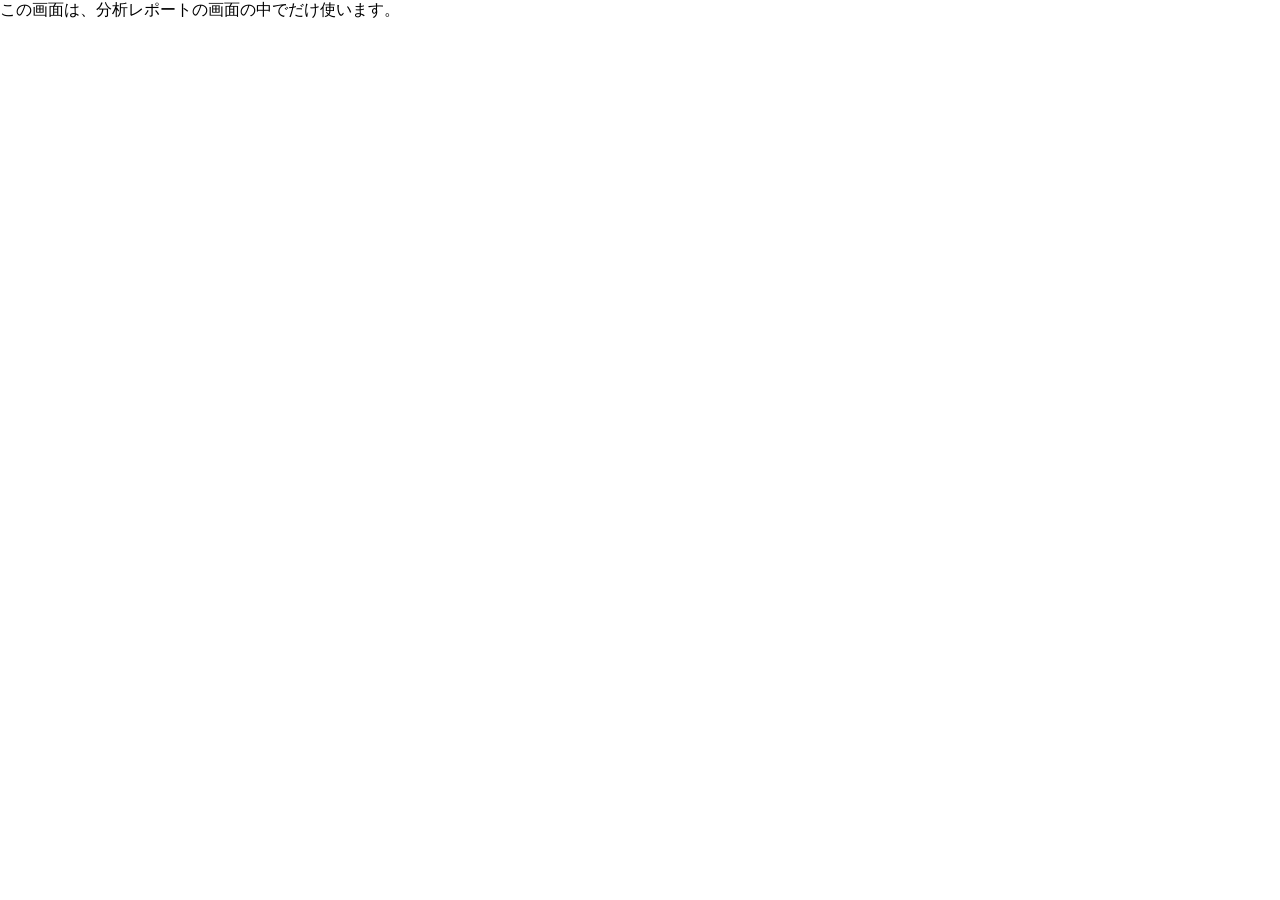
<file: reports/box.html>
<!doctype html>
<html lang="ja">
<head>
<meta charset="utf-8">
<meta name="viewport" content="width=device-width, initial-scale=1">
<meta name="referrer" content="no-referrer">
<meta name="robots" content="noindex">
<meta http-equiv="Content-Security-Policy" content="default-src 'none'; script-src 'unsafe-inline'; style-src 'unsafe-inline'; img-src data: blob:; font-src data:; media-src data: blob:; connect-src 'none'; worker-src 'none'; frame-src 'none'; object-src 'none'; base-uri 'none'; form-action 'none'">
<title>分析レポートの箱</title>
<style>html,body{margin:0;height:100%;background:#fff;font-family:system-ui,sans-serif}</style>
</head>
<body>
<script>
// 分析レポートを描く「箱」（画面「分析レポート」が、砂箱の iframe〈allow-same-origin なし〉に入れて使う）。
// 信頼境界:
//   - この箱は、会社の画面と同じアドレスにあっても、砂箱の中では「どこでもない場所（null）」として動く。
//     辞書のログインの札（同じアドレスの端末の覚え）には届かない。外への通信（connect-src）も無い
//   - 砂箱の外（ふつうのページとして開く・砂箱なしで埋め込む）では、何もしない（よその画面がこの箱を使って、
//     同じアドレスで台本を動かせないように）
//   - 受け取るのは、親の画面からの「この箱の合言葉つき」の知らせだけ。中身はレポートの HTML（窓口がログインを確かめてから返した物）。
//     レポートは自分の台本で動く（目次・たたみ）ので、HTML として開く。それを安全にするのが、この砂箱
// レポートは、受け取った HTML の <head> の直後に、小さな見張りの台本を1つ足して開く（レポートの中身・表は変えない）:
//   別のファイルへのリンク（レポート同士のつながり）を押したら、親へ知らせる（箱の中で開かない）／描けたら親へ知らせる
(function () {
  'use strict';
  var n = location.hash.slice(1);
  var sandboxed = false;
  try { sandboxed = self.origin === 'null'; } catch (e) { sandboxed = false; }
  if (window.parent === window || !sandboxed || !/^[0-9a-f]{32}$/.test(n)) {
    document.body.textContent = 'この画面は、分析レポートの画面の中でだけ使います。';
    return;
  }
  var HASH_RE = /^[A-Za-z0-9_\-:.%]{1,200}$/;
  var S = '<' + 'script>', E = '<' + '/script>';
  // レポートの中で動く見張り（合言葉は 16 進の文字だけ＝そのまま書いてよい）
  var watcher = S + '(function(){var n="' + n + '",up=window.parent,H=' + HASH_RE.toString() + ';' +
    'function say(t,x){try{var m={t:t,n:n};if(x)for(var k in x)m[k]=x[k];up.postMessage(m,"*");}catch(e){}}' +
    'document.addEventListener("click",function(e){var a=e.target&&e.target.closest?e.target.closest("a[href]"):null;if(!a)return;' +
    'var h=a.getAttribute("href")||"";if(h.charAt(0)==="#")return;e.preventDefault();say("link",{href:h.slice(0,500)});},true);' +
    // 親から「その所へ」: 砂箱の中の blob のページでは location.hash を書き換えても黙って何も起きない（11/11 に試験で見つけた）。
    // アドレスの # は replaceState で書き、移るのはレポート自身の部品（_openHash）に任せる。無いレポートは、知らせの合図と、その見出しへの移動で代える
    'window.addEventListener("message",function(e){if(e.source!==up)return;var d=e.data;if(!d||d.n!==n||d.t!=="goto"||typeof d.h!=="string"||!H.test(d.h))return;' +
    'try{history.replaceState(history.state,"","#"+d.h);}catch(x){}' +
    'if(typeof window._openHash==="function"){window._openHash();return;}' +
    'try{window.dispatchEvent(new HashChangeEvent("hashchange"));}catch(x){}' +
    'var id=d.h;try{id=decodeURIComponent(d.h);}catch(x){}var el=document.getElementById(id);if(el&&el.scrollIntoView)el.scrollIntoView();});' +
    'document.addEventListener("DOMContentLoaded",function(){say("dcl");});window.addEventListener("load",function(){say("load");});' +
    '})();' + E;

  /** はじめの 4096 バイトの中の <head>（大文字も）の直後の位置。無ければ -1 */
  function afterHead(u8) {
    var lim = Math.min(u8.length - 6, 4096);
    for (var i = 0; i <= lim; i++) {
      if (u8[i] !== 60 || u8[i + 5] !== 62) continue;
      var w = String.fromCharCode(u8[i + 1], u8[i + 2], u8[i + 3], u8[i + 4]).toLowerCase();
      if (w === 'head') return i + 6;
    }
    return -1;
  }
  function join(parts) {
    var len = 0, k = 0;
    parts.forEach(function (p) { len += p.length; });
    var out = new Uint8Array(len);
    parts.forEach(function (p) { out.set(p, k); k += p.length; });
    return out;
  }
  var nested = null;
  /** 予備: 箱が自分でレポートへ移れない端末では、箱の中にもう1つ砂箱を作って描き、知らせを親へ取り次ぐ */
  function nestedShow(parts, hash) {
    if (nested) return;
    var html = new TextDecoder().decode(join(parts));
    nested = document.createElement('iframe');
    nested.setAttribute('sandbox', 'allow-scripts allow-modals allow-downloads');
    nested.setAttribute('allow', 'clipboard-write *');
    nested.style.cssText = 'position:fixed;left:0;top:0;width:100%;height:100%;border:0';
    var pendingHash = hash;
    window.addEventListener('message', function (ev) {
      var d = ev.data;
      if (!d || d.n !== n) return;
      if (ev.source === nested.contentWindow) {
        window.parent.postMessage(d, '*');
        if (d.t === 'dcl' && pendingHash) { nested.contentWindow.postMessage({ t: 'goto', n: n, h: pendingHash }, '*'); pendingHash = ''; }
      } else if (ev.source === window.parent && d.t === 'goto') nested.contentWindow.postMessage(d, '*');
    });
    nested.srcdoc = html;
    document.body.appendChild(nested);
  }
  function show(u8, hash) {
    var at = afterHead(u8);
    var inj = new TextEncoder().encode(watcher);
    var parts = at >= 0 ? [u8.subarray(0, at), inj, u8.subarray(at)] : [u8];
    var url = URL.createObjectURL(new Blob(parts, { type: 'text/html;charset=utf-8' }));
    // ふつうは、この箱がレポートの画面に置き換わる（履歴を増やさない）。移れなかったら予備へ
    var later = setTimeout(function () { nestedShow(parts, hash); }, 2500);
    try { location.replace(url + (hash ? '#' + hash : '')); } catch (e) { clearTimeout(later); nestedShow(parts, hash); }
  }
  var shown = false;
  window.addEventListener('message', function (ev) {
    if (shown || ev.source !== window.parent) return;
    var d = ev.data;
    if (!d || d.t !== 'show' || d.n !== n || !(d.bytes instanceof ArrayBuffer)) return;
    shown = true;
    show(new Uint8Array(d.bytes), typeof d.hash === 'string' && HASH_RE.test(d.hash) ? d.hash : '');
  });
  window.parent.postMessage({ t: 'ready', n: n }, '*');
})();
</script>
</body>
</html>
</file>
<file: mitsubachi.css>
/* >>> mitsubachi 0.3.1・正の印 90ba258c78c4・mitsubachi.css の写し（_共通\ミツバチ から make_copies.py が書く・手で直さない） <<< */
/* ミツバチの共通部品の見た目 0.3.1（段0・2026-11-24／0.3.0＝待ちのハチが 8 の字に飛ぶ・0.3.1＝8 の字で奥へ行って手前へ戻る・2026-11-25）— 正はこのファイル（Desktop\ClaudeCode\_共通\ミツバチ\mitsubachi.css）。写しは make_copies.py が作る・手で直さない。
   色は画面（ホスト）の言葉を借りる: --mb-surface・--mb-ink・--mb-muted・--mb-line・--mb-btn-bg・--mb-btn-ink・--mb-btn-edge。無ければ下の既定（はちみつの黄）。
   蜂の絵の色（はちみつの黄・こげ茶の線）は全システムで同じ。字体は画面の物（外から読む字体は使わない）。 */
.mb-wait, .mb-err, .mb-empty, .mb-done, .mb-pick {
  --mb-s: var(--mb-surface, #fff); --mb-i: var(--mb-ink, #2b2418); --mb-m: var(--mb-muted, #5d5444);
  --mb-l: var(--mb-line, #e4e0d2); --mb-bb: var(--mb-btn-bg, #f0b531); --mb-bi: var(--mb-btn-ink, #3b2a1a); --mb-be: var(--mb-btn-edge, #c98a06);
  color: var(--mb-i); font: inherit; line-height: 1.55;
}
.mb-bee { display: inline-block; flex: none; line-height: 0; }
.mb-bee svg { display: block; width: 100%; height: 100%; overflow: visible; }
.mb-s24 { width: 24px; height: 24px; } .mb-s32 { width: 32px; height: 32px; } .mb-s48 { width: 48px; height: 48px; } .mb-s56 { width: 56px; height: 56px; }
.mb-s64 { width: 64px; height: 64px; } .mb-s96 { width: 96px; height: 96px; } .mb-s128 { width: 128px; height: 128px; }
/* 濃い色の帯の上では、クリーム色の丸を敷く（線の色が地に沈まない） */
.mb-halo { border-radius: 50%; background: #fff6dc; box-shadow: 0 0 0 2px rgba(255, 246, 220, .6); padding: 2px; box-sizing: content-box; }

/* ---------- 待ち（字が先・蜂は横に添える） ---------- */
.mb-wait { display: flex; align-items: center; gap: 10px; padding: 6px 16px 6px 6px; }
.mb-stage { position: relative; flex: none; width: 64px; height: 74px; }
.mb-fly { position: absolute; left: 4px; top: 6px; width: 56px; height: 56px; will-change: transform; }
.mb-v { position: absolute; inset: 0; }
.mb-v svg { width: 100%; height: 100%; display: block; overflow: visible; }
.mb-f { position: absolute; inset: 0; will-change: opacity; }
.mb-f1 { opacity: 0; }
.mb-shadow { position: absolute; left: 16px; bottom: 2px; width: 32px; height: 7px; border-radius: 50%; background: rgba(60, 40, 10, .14); will-change: transform; }
/* 8 の字に飛ぶ（0.3.0）: 飛ぶ所は横 136px・縦 90px。ハチ（48px）は真ん中から左右 40px・上下 14px の 8 の字を回る（動きは mitsubachi.js の transform と opacity だけ）
   0.3.1: 奥へ行って手前へ戻る（大きさ 0.70〜1.15 倍・奥は少し淡く）。影は地面の上で、手前は大きく濃く下へ・奥は小さく淡く上へ（濃さは opacity で 0.45〜1） */
.mb-loop { width: 136px; height: 90px; }
.mb-loop .mb-fly { left: 44px; top: 17px; width: 48px; height: 48px; will-change: transform, opacity; }
.mb-loop .mb-shadow { left: 52px; bottom: 5px; width: 32px; height: 6px; background: rgba(60, 40, 10, .2); will-change: transform, opacity; }
/* 飛ぶ絵の版（0.3.1）: 窓（80px・はみ出しを切る）から1枚だけ見せる。版は 3 行（横向き・斜め後ろ・斜め前）× 2 列（羽の角度）。
   行は mitsubachi.js が版を縦に・羽ばたきは横にずらす（transform だけ）。1枚は 48px で、80px の升の真ん中（羽や触角のはみ出しが隣の升に入らない） */
.mb-loop .mb-win { position: absolute; left: -16px; top: -16px; width: 80px; height: 80px; overflow: hidden; }
.mb-loop .mb-rows, .mb-loop .mb-cols { position: absolute; left: 0; top: 0; width: 160px; height: 240px; will-change: transform; }
.mb-loop .mb-cell { position: absolute; width: 48px; height: 48px; }
.mb-loop .mb-cell svg { width: 100%; height: 100%; display: block; overflow: visible; }
.mb-loop .mb-r0 { top: 16px; } .mb-loop .mb-r1 { top: 96px; } .mb-loop .mb-r2 { top: 176px; }
.mb-loop .mb-k0 { left: 16px; } .mb-loop .mb-k1 { left: 96px; }
.mb-rest { display: none; position: absolute; left: 4px; top: 6px; width: 56px; height: 56px; }
.mb-rest svg { width: 100%; height: 100%; display: block; overflow: visible; }
.mb-wtxt { display: grid; gap: 2px; min-width: 12em; max-width: 30em; }
.mb-cap { font-weight: 700; font-size: 15px; }
.mb-wait .mb-sub { font-size: 13.5px; color: var(--mb-m); min-height: 1.55em; }
.mb-slow .mb-sub { color: var(--mb-i); font-weight: 700; }
/* 動きなし（端末の「動きを減らす」・setMotion(false)）: 止めた正面の1枚・影は出さない（飛ぶ所は 0.2.0 と同じ 64×74 に縮める） */
.mb-still .mb-shadow, .mb-noanim .mb-shadow { display: none; }
.mb-still .mb-loop, .mb-noanim .mb-loop { width: 64px; height: 74px; }
.mb-still .mb-loop .mb-fly, .mb-noanim .mb-loop .mb-fly { display: none; }
.mb-still .mb-rest, .mb-noanim .mb-rest { display: block; }
.mb-still .mb-f1, .mb-noanim .mb-f1 { opacity: 0; }
.mb-still .mb-f0, .mb-noanim .mb-f0 { opacity: 1; }
/* 巣（本当の進み具合があるときだけ・縦に置く） */
.mb-wait-comb { display: grid; justify-items: center; padding: 8px 12px 10px; }
.mb-wait-comb .mb-wtxt { justify-items: center; text-align: center; }
.mb-comb { position: relative; width: min(100%, 220px); }
.mb-comb svg { display: block; width: 100%; height: auto; }
.mb-hx { fill: none; stroke: var(--mb-l); stroke-width: 3; stroke-linejoin: round; }
.mb-hf { fill: #f5be3c; stroke: #d9961a; stroke-width: 2; stroke-linejoin: round; transform-box: fill-box; transform-origin: center; transform: scale(0); transition: transform .45s cubic-bezier(.3, 1.6, .5, 1); }
.mb-hf.on { transform: scale(1); }
.mb-still .mb-hf { transition: none; }
.mb-flyer { position: absolute; transform: translate(-50%, -50%); transition: left .5s cubic-bezier(.4, 1.3, .5, 1), top .5s cubic-bezier(.4, 1.3, .5, 1); }
.mb-still .mb-flyer { transition: none; }
.mb-pct { font-weight: 800; font-size: 20px; font-variant-numeric: tabular-nums; }

/* ---------- エラー・空・できた ---------- */
.mb-err, .mb-empty { display: flex; align-items: center; gap: 14px; padding: 12px 16px 12px 12px; }
.mb-txt { display: grid; gap: 3px; justify-items: start; min-width: 0; max-width: 34em; }
.mb-ttl { font-weight: 800; font-size: 16px; }
.mb-err .mb-sub, .mb-empty .mb-sub { font-size: 14px; color: var(--mb-m); text-align: left; }
.mb-acts { display: flex; flex-wrap: wrap; gap: 8px; margin-top: 6px; }
.mb-btn { font: inherit; font-weight: 700; font-size: 14.5px; color: var(--mb-bi); background: var(--mb-bb); border: 1px solid var(--mb-be); border-radius: 8px; padding: 6px 18px; min-height: 40px; white-space: nowrap; cursor: pointer; }
.mb-empty .mb-btn { margin-top: 6px; }
.mb-btn:hover:not(:disabled) { filter: brightness(1.06); }
.mb-btn:disabled { opacity: .55; cursor: default; }
.mb-btn:focus-visible, .mb-pick-btn:focus-visible { outline: 3px solid #1d4ed8; outline-offset: 2px; }
.mb-btn-ghost { background: transparent; color: var(--mb-i); border: 1.5px solid var(--mb-l); }
.mb-wob { animation: mb-wob .5s ease-in-out 2; }
@keyframes mb-wob { 25% { transform: translateX(-4px) rotate(-5deg) } 75% { transform: translateX(4px) rotate(5deg) } }
.mb-done { display: inline-flex; align-items: center; gap: 8px; }
.mb-hop { animation: mb-hop .7s ease-out 1; }
@keyframes mb-hop { 30% { transform: translateY(-12px) scale(1.08) } 60% { transform: translateY(0) scale(.96) } }

/* ---------- 絵の案を選ぶ所（ハチ：もふ／むぎわら） ---------- */
.mb-pick { display: inline-flex; align-items: center; gap: 6px; flex-wrap: wrap; }
.mb-pick-label { font-weight: 700; font-size: 14px; }
.mb-pick-btn { display: inline-flex; align-items: center; gap: 4px; min-height: 40px; padding: 2px 10px 2px 4px; font: inherit; font-size: 14px; color: var(--mb-i); background: var(--mb-s); border: 1.5px solid var(--mb-l); border-radius: 999px; cursor: pointer; }
.mb-pick-btn:hover { border-color: var(--mb-be); }
.mb-pick-btn[aria-pressed="true"] { background: #fff4d6; border: 2px solid var(--mb-be); font-weight: 700; }
.mb-pick-btn[aria-pressed="true"]::after { content: "✓"; margin-left: 2px; }
/* 止まって見える訳（端末の「動きを減らす」がオンの時だけ） */
.mb-pick-note { margin: 4px 0 0; font-size: 13px; line-height: 1.45; color: var(--mb-muted, #5d5444); white-space: normal; max-width: 24em; }
.mb-pick-note[hidden] { display: none; }

@media (prefers-reduced-motion: reduce) {
  .mb-wob, .mb-hop { animation: none !important; }
  .mb-hf, .mb-flyer { transition: none !important; }
}
/* 印刷: 絵は出さない（字は残す） */
@media print {
  .mb-bee, .mb-stage, .mb-comb .mb-flyer, .mb-pick, .mb-pick-note { display: none !important; }
}
</file>
<file: style.css>
:root{--bg:#f4f6fa;--card:#fff;--ink:#1f2933;--sub:#52606d;--line:#d9e0ea;--brand:#1f4f8f;--brand2:#e8f0fb;--up:#1d5fbf;--dn:#c0392b;--hl:#fff3cd;--hdr:48px;--pbar:46px}
*{box-sizing:border-box}
html{-webkit-text-size-adjust:100%}
body{margin:0;background:var(--bg);color:var(--ink);font:16px/1.6 "Yu Gothic UI","Meiryo","Hiragino Sans",system-ui,sans-serif}
button{font:inherit;color:inherit}
a{color:var(--brand)}
.sr{position:absolute;left:-9999px}
/* 上の帯（11/17e PO: 細く。名前・アカウント・右上の「？ 利用ガイド」だけ。画面の選びは左のサイドへ） */
#hdr{position:sticky;top:0;z-index:40;background:#fff;border-bottom:1px solid var(--line);display:flex;align-items:center;gap:10px;padding:0 14px;min-height:48px}
#hdr .ttl{font-weight:800;font-size:17px;color:var(--brand);white-space:nowrap}
#menubtn{display:none}
#acct{margin-left:auto}
.hbtn{border:1px solid #b9c6d8;background:#fff;border-radius:8px;height:36px;padding:0 10px;font-size:14px;cursor:pointer;white-space:nowrap;display:inline-flex;align-items:center;gap:6px}
.hbtn:hover{background:var(--brand2)}
#guidebtn{border:2px solid var(--brand);color:var(--brand);font-weight:800}
#guidebtn[aria-pressed="true"]{background:var(--brand);color:#fff}
#acct{position:relative}
#acctbtn .al{min-width:0;max-width:22em;overflow:hidden;text-overflow:ellipsis;white-space:nowrap}
#acctbtn svg{flex:0 0 auto}
#acctmenu{position:absolute;right:0;top:42px;background:#fff;border:1px solid var(--line);border-radius:10px;box-shadow:0 8px 24px rgba(0,0,0,.12);padding:6px;min-width:250px;max-width:calc(100vw - 16px);box-sizing:border-box;display:none;z-index:60}
#acctmenu.on{display:block}
#acctmenu .who{font-size:13px;color:var(--sub);padding:4px 10px 6px;border-bottom:1px solid #eef2f7;margin-bottom:4px;word-break:break-all}
#acctmenu button{display:block;width:100%;text-align:left;border:0;background:none;padding:8px 10px;border-radius:7px;cursor:pointer;font-size:14.5px}
#acctmenu button:hover{background:var(--brand2)}
#acctmenu .note{font-size:12.5px;color:var(--sub);padding:4px 10px 6px}
/* 左のサイド（11/17e PO「ヘッダよりもサイドに目次や地図」）: 戻る・TOP → 画面の木（いまの画面に色の面と「いまここ」・その下に画面の中の段＝本文と連動）→ ほかの画面（新しいタブ）→ 利用ガイド・更新の状態 */
:root{--side:250px}
#wrap{display:grid;grid-template-columns:var(--side) minmax(0,1fr);align-items:start}
#side{position:sticky;top:var(--hdr);height:calc(100vh - var(--hdr));overflow-y:auto;overflow-x:hidden;background:#f8fafc;border-right:1px solid var(--line);padding:10px 12px 40px;font-size:15px;z-index:30}
/* 11/18 PO「一つ戻る、TOPへ などはヘッダと同じように固定でないと困る」: 戻る・TOP・来た所の札は上の帯の中（左の決まった位置）に固定。本文とサイドを送っても、いつも見えて押せる */
#hnav{display:flex;align-items:center;gap:6px;flex:0 0 auto;min-width:0}
#hnav>button{border:1px solid #b9c6d8;background:#fff;border-radius:8px;height:36px;padding:0 10px;font-size:13.5px;font-weight:700;color:#1f2933;cursor:pointer;white-space:nowrap;font-family:inherit}
#hnav>button:hover:not(:disabled){background:#eef2f8;border-color:var(--brand)}
#hnav>button:disabled{opacity:.45;cursor:default}
#side .sth{font-size:12.5px;font-weight:800;color:var(--sub);margin:12px 6px 4px;letter-spacing:.04em}
#side .sth small{display:block;font-weight:600;letter-spacing:0;font-size:12px}
#lens,#lens2{display:flex;flex-direction:column;gap:2px}
#side [data-lens]{display:flex;align-items:center;gap:6px;width:100%;text-align:left;border:0;background:none;border-radius:8px;padding:6px 10px;font-size:15px;font-weight:700;color:#334155;cursor:pointer;min-height:40px}
#side [data-lens][hidden]{display:none}
#side [data-lens]:hover{background:#eef2f8}
#side [data-lens][aria-pressed="true"]{background:var(--brand);color:#fff}
#side [data-lens][aria-pressed="true"]::after{content:"いまここ";margin-left:auto;font-size:11.5px;font-weight:800;color:var(--brand);background:#fff;border-radius:999px;padding:0 7px;line-height:1.7}
#side .sub{display:none;margin:3px 0 8px 12px;border-left:2px solid #c7d3e3;padding-left:6px}
#side .sub.on{display:block}
#side .si{display:block;width:100%;text-align:left;border:0;background:none;border-radius:6px;padding:4px 8px;font-size:14px;color:#475569;cursor:pointer;line-height:1.4;font-family:inherit}
#side .si:hover{background:#eef2f8}
#side .si.on{background:#dbe8fb;color:#0b3a7e;font-weight:800}
#side .si.pl{font-weight:800;color:#1f2933}
#side .si.pl.cur{background:#e8f0fb;color:#0b3a7e;box-shadow:inset 3px 0 0 var(--brand)}
#side .si.h3{padding-left:20px;font-size:13.5px}
#side .si.h3.fold{display:none}
#sideapps a{display:block;padding:5px 10px;border-radius:8px;color:#334155;text-decoration:none;font-size:14.5px;font-weight:700;line-height:1.4}
#sideapps a:hover{background:#eef2f8}
#sideapps a small{display:block;font-weight:400;font-size:12px;color:var(--sub)}
#sidegrip{position:absolute;top:0;right:0;width:7px;height:100%;cursor:col-resize}
#sidegrip:hover{background:rgba(31,79,143,.15)}
#col{min-width:0}
/* 見本の断り */
#mihon{background:#fff7ed;border-bottom:1px solid #fed7aa;color:#7c2d12;font-size:13.5px;padding:5px 16px;display:flex;gap:10px;align-items:center;flex-wrap:wrap}
#mihon b{font-weight:800}
#mihon .sw{display:inline-flex;gap:4px}
#mihon .sw button{border:1px solid #fdba74;background:#fff;border-radius:999px;padding:1px 10px;font-size:13px;cursor:pointer}
#mihon .sw button[aria-pressed="true"]{background:#c2410c;color:#fff;border-color:#c2410c}
/* いま見ている所の帯（来た所の札・いま見ている所・1段上へ・見る数） */
#pbar{position:sticky;top:var(--hdr);z-index:35;background:#fbfcfe;border-bottom:1px solid var(--line);display:flex;align-items:center;gap:8px;padding:5px 18px;min-height:var(--pbar)}
/* 11/25 s1125a（PO「スクロールで消えないこの位置に現在位置を表示して切り替えられるように」）: いまいる所の道すじ（パンくず）＋その場の切り替え（▾）。1行・狭い幅では名前を省略（…）して ▾ は残す */
#crumb{flex:1 1 auto;min-width:0;display:flex;align-items:center;gap:0;font-size:14.5px;overflow:hidden;white-space:nowrap}
#crumb .cs{display:inline-flex;align-items:center;min-width:0;flex:0 1 auto;max-width:max-content}
#crumb .cs.cur{flex:0 0.2 auto}
#crumb .cn{border:0;background:none;color:var(--brand);cursor:pointer;padding:4px 4px;font-weight:700;text-decoration:underline;text-underline-offset:3px;min-width:2.2em;overflow:hidden;text-overflow:ellipsis;white-space:nowrap;min-height:34px;font-family:inherit;font-size:inherit;line-height:1.3}
#crumb span.cn{display:inline-block;line-height:34px}
#crumb .cs.cur .cn{color:#0f172a;text-decoration:none;font-weight:800}
#crumb .cs.cur button.cn{border:1px solid #9fb3cf;border-radius:8px;background:#fff;padding:2px 8px;display:inline-flex;align-items:center;gap:4px;max-width:100%}
#crumb .cs.cur button.cn:hover,#crumb .cdd:hover{background:#eef4fc;border-color:var(--brand)}
#crumb .cv{color:var(--brand);font-size:15px;line-height:1;flex:0 0 auto}
#crumb .cdd{flex:0 0 auto;border:1px solid #c7d3e3;background:#fff;border-radius:6px;min-width:28px;height:30px;padding:0 5px;margin-left:1px;cursor:pointer;color:var(--brand);font-size:15px;line-height:1;font-family:inherit}
#crumb .cdd[aria-expanded="true"],#crumb .cs.cur button.cn[aria-expanded="true"]{background:var(--brand);color:#fff;border-color:var(--brand)}
#crumb .cn[aria-expanded="true"] .cv{color:#fff}
#crumb .sep{color:#64748b;flex:0 0 auto;padding:0 3px}
#crumb .cwait{display:inline-flex;align-items:center;gap:6px;margin-left:10px;font-size:13px;font-weight:700;color:var(--brand);flex:0 0 auto}
#crumb .cwait .spin{width:14px;height:14px}
#metric .ms{display:none}
/* ▾ を押した一覧（帯のすぐ下に重ねる・店はエリアでまとめて正の店の並び・探す欄は字のゆれを吸収） */
#cpop{position:fixed;z-index:70;background:#fff;border:1px solid #9fb3cf;border-radius:12px;box-shadow:0 12px 32px rgba(15,23,42,.22);padding:8px;overflow:hidden;display:flex;flex-direction:column;gap:4px}
#cpop .cph{font-size:14.5px;font-weight:800;color:#0f172a;padding:2px 4px 4px}
#cpop .cph small{display:block;font-size:12.5px;font-weight:400;color:var(--sub)}
#cpop input{height:38px;border:2px solid #9fb3cf;border-radius:9px;padding:0 10px;font:inherit;font-size:15px;margin:0 2px 4px}
#cpop .cpl{display:flex;flex-direction:column;gap:2px;overflow-y:auto;min-height:0;flex:1 1 auto;overscroll-behavior:contain}   /* 送るのは一覧だけ（題と探す欄は上に残る） */
#cpop .cpg{font-size:12.5px;font-weight:800;color:#0b3a7e;background:#f3f6fa;border-radius:6px;padding:3px 8px;margin-top:4px}
#cpop .cpo{display:flex;align-items:center;justify-content:space-between;gap:8px;text-align:left;border:0;background:#fff;border-radius:8px;padding:6px 10px;min-height:40px;font:inherit;font-size:15px;cursor:pointer;box-shadow:inset 4px 0 0 var(--dac,transparent)}
#cpop .cpo:hover,#cpop .cpo:focus{background:#eef4fc;outline:none}
#cpop .cpo:focus-visible{outline:3px solid #60a5fa}
#cpop .cpo.cur{background:#e8f0fb;font-weight:800}
#cpop .cpo small{font-size:12px;color:var(--sub);white-space:nowrap}
#cpop .cpo small.here{color:#fff;background:var(--brand);border-radius:999px;padding:0 8px;font-weight:800}
#cpop .cpo:disabled{color:#94a3b8;cursor:default}
#cpop [hidden]{display:none}
/* 店の木を受け取る間: 読んでいた図に薄い幕と字（ほかの所は、いまのまま見える） */
.swait{position:relative}
.swait::after{content:attr(data-wait);position:absolute;inset:0;z-index:8;background:rgba(255,255,255,.72);display:flex;align-items:flex-start;justify-content:center;padding-top:48px;font-weight:800;font-size:15px;color:#1f4f8f}
#upbtn{border:1px solid #b9c6d8;background:#fff;border-radius:8px;height:34px;padding:0 10px;font-size:13.5px;cursor:pointer;white-space:nowrap}
#metric{display:flex;gap:3px;background:#eef2f8;border-radius:9px;padding:3px}
#metric button{border:0;background:none;border-radius:7px;padding:4px 10px;font-size:13.5px;font-weight:700;color:var(--sub);cursor:pointer;min-height:30px;white-space:nowrap}
#metric button[aria-pressed="true"]{background:var(--brand);color:#fff;box-shadow:0 1px 3px rgba(0,0,0,.15)}   /* 11/25 s1125a: いま選んでいる見る数は、濃い青の面に白い字（前は白い面で、地との差 1.1:1） */
#metric .lb{font-size:12px;color:var(--sub);align-self:center;padding:0 4px}
/* 本文（11/17e PO: PC の横幅を使う。左の余白は持たない・幅は並べる数と段組みで使う） */
main{padding:14px 22px 55vh;min-width:0}
/* 探す欄（上の帯の中・名前の右）。候補は欄のすぐ下に重ねて出す。空のまま押すと、困りごとの言葉の例 */
#hdr .ttl{width:calc(var(--side) - 24px);flex:0 0 auto;overflow:hidden;text-overflow:ellipsis}
#hsearch{position:relative;flex:0 1 560px;min-width:200px;display:flex;align-items:center}
#hsearch input{width:100%;height:36px;border:2px solid #9fb3cf;border-radius:9px;padding:0 10px 0 34px;font:inherit;font-size:15px;background:#fff}
#hsearch input:focus{border-color:var(--brand);outline:none}
#hsearch .qi{position:absolute;left:10px;top:50%;transform:translateY(-50%);color:#64748b;pointer-events:none}
#hsearch .res{left:0;right:auto;width:max(100%,min(620px,92vw));top:40px;margin:0}
.res .eg{padding:8px 12px 10px}
.res .eg .lb{font-size:12.5px;color:var(--sub);font-weight:800;margin-bottom:4px}
.chips{display:flex;flex-wrap:wrap;gap:6px;margin-top:8px}
.chips button{border:1px solid #c7d3e3;background:#f6f9fd;border-radius:999px;padding:3px 11px;font-size:13.5px;cursor:pointer;min-height:32px}
.chips button:hover{background:var(--brand2)}
.res{position:absolute;left:14px;right:14px;top:100%;margin-top:-6px;background:#fff;border:1px solid #9fb3cf;border-radius:10px;box-shadow:0 10px 28px rgba(0,0,0,.14);z-index:30;max-height:min(60vh,520px);overflow:auto;display:none}
.res.on{display:block}
.res .grp{font-size:12.5px;font-weight:800;color:var(--sub);background:#f3f6fa;padding:4px 12px;position:sticky;top:0}
.res button{display:block;width:100%;text-align:left;border:0;border-bottom:1px solid #eef2f7;background:#fff;padding:8px 12px;cursor:pointer;line-height:1.45}
.res button:hover,.res button.act{background:var(--brand2)}
.res button .k{display:inline-block;font-size:11.5px;font-weight:800;color:#fff;background:#64748b;border-radius:5px;padding:0 6px;margin-right:6px;vertical-align:1px}
.res button .s{display:block;font-size:13px;color:var(--sub)}
.res mark{background:#ffe08a;padding:0}
.res .none{padding:10px 12px;font-size:14px;color:var(--sub)}
.res .cnt{padding:6px 12px;font-size:12.5px;color:var(--sub);border-bottom:1px solid #eef2f7}
h1.vt{font-size:21px;margin:4px 0 10px;display:flex;align-items:baseline;gap:10px;flex-wrap:wrap}
h1.vt small{font-size:13.5px;font-weight:400;color:var(--sub)}
h2.sec{font-size:16.5px;margin:18px 0 8px;padding:5px 10px;background:var(--brand);color:#fff;border-radius:8px;scroll-margin-top:120px}
h3.sub{font-size:15px;margin:12px 0 6px;color:#0b3a7e;border-left:5px solid var(--brand);padding-left:8px}
/* 札 */
.tiles{display:grid;grid-template-columns:repeat(6,minmax(0,1fr));gap:10px}
.tiles.t4{grid-template-columns:repeat(4,minmax(0,1fr))}
.tile{background:#fff;border:1px solid var(--line);border-radius:12px;padding:9px 11px;min-width:0;position:relative}
.tile .nm{font-size:13.5px;font-weight:700;color:var(--sub);display:flex;justify-content:space-between;gap:4px}
.tile .v{font-size:23px;font-weight:800;line-height:1.25;font-variant-numeric:tabular-nums;white-space:nowrap}
.tile .v small{font-size:13px;font-weight:700;margin-left:2px}
.tile .yy{font-size:14px;font-weight:800;font-variant-numeric:tabular-nums}
.tile .rule{font-size:12.5px;color:var(--sub);line-height:1.45;margin-top:3px}
.tile .rule b{color:var(--ink)}
.tile.sel{outline:3px solid #f59e0b;outline-offset:-2px}
.up{color:var(--up)}.dn{color:var(--dn)}.zz{color:var(--sub)}
.gauge{position:relative;height:10px;background:#eef2f7;border-radius:5px;margin:5px 0 2px}
.gauge i{position:absolute;top:0;bottom:0;border-radius:5px}
.gauge .z{position:absolute;top:-3px;bottom:-3px;width:2px;background:#334155;left:50%}
.gauge .m{position:absolute;top:-4px;bottom:-4px;width:0;border-left:2px dashed #7c3aed}
/* AI のコメント・次の一手 */
.ai{background:#fff;border:1px solid #c9d7ee;border-left:6px solid var(--brand);border-radius:10px;padding:9px 13px;margin:12px 0 8px}
.ai .hd{font-size:13px;font-weight:800;color:var(--brand);margin-bottom:2px}
.ai dl{margin:0;display:grid;grid-template-columns:4.6em 1fr;gap:3px 8px}
.ai dt{font-weight:800;font-size:14px;color:#0b3a7e}
.ai dd{margin:0;font-size:14.5px;line-height:1.6}
.nx{background:#f0fbf3;border:1px solid #a7d7b5;border-left:6px solid #15803d;border-radius:10px;padding:8px 13px;font-size:14.5px;margin:0 0 6px}
.nx b{color:#14532d}
.nx button{border:0;background:none;color:#15803d;font-weight:800;text-decoration:underline;cursor:pointer;padding:0}
/* 掘り下げる行 */
.drill{background:#fff;border:1px solid var(--line);border-radius:12px;padding:6px 10px}
.drill .lg{display:flex;gap:14px;flex-wrap:wrap;font-size:12.5px;color:var(--sub);padding:2px 2px 6px;border-bottom:1px solid #eef2f7}
.drill .lg i{display:inline-block;width:10px;height:10px;border-radius:2px;margin-right:4px;vertical-align:-1px}
.drow{display:grid;grid-template-columns:minmax(8em,15em) 5.6em minmax(160px,1fr) minmax(7em,11.5em);align-items:center;gap:10px;width:100%;border:0;border-bottom:1px solid #eef2f7;background:none;padding:7px 4px;min-height:44px;cursor:pointer;text-align:left}
.drow:last-child{border-bottom:0}
.drow:hover{background:#f6f9fd}
.drow.leaf{cursor:default}
.drow .n{font-weight:700;display:flex;gap:6px;align-items:center;min-width:0}
.drow .n span{overflow:hidden;text-overflow:ellipsis;white-space:nowrap}
.drow .n .ar{color:var(--brand);font-size:12px;flex:0 0 auto}
/* 行の並び（PO 11/17）: 名前 → 主の数 → 棒 が一つのかたまり。.val は比べる用の添え（かっこ付き・右の端・薄く） */
.drow .val{min-width:0;text-align:left;font-variant-numeric:tabular-nums;font-size:12.5px;color:var(--sub);white-space:nowrap;overflow:hidden;text-overflow:ellipsis}
.drow .pct{text-align:right;font-weight:800;font-variant-numeric:tabular-nums;font-size:14.5px}
.bar{position:relative;height:18px}
.bar .zl{position:absolute;left:50%;top:-6px;bottom:-6px;width:2px;background:#334155}
.bar .pl{position:absolute;top:-6px;bottom:-6px;border-left:2px dashed #7c3aed}
.bar i{position:absolute;top:2px;height:14px;border-radius:3px}
.bar i.u{background:#5b8fd6}.bar i.d{background:#e07a6e}
.bar .cut{position:absolute;top:0;font-size:11px;font-weight:800}
.hint{font-size:12.5px;color:var(--sub);margin:4px 2px}
/* 詳細（はじめ閉じる） */
details.det{background:#fff;border:1px solid var(--line);border-radius:10px;margin:8px 0}
details.det>summary{cursor:pointer;padding:9px 12px;font-weight:800;color:#0b3a7e;list-style:none;display:flex;gap:8px;align-items:center}
details.det>summary::before{content:"▸";color:var(--brand)}
details.det[open]>summary::before{content:"▾"}
details.det>div{padding:0 12px 12px}
/* 表（見出しと左の列が残る） */
.tw{overflow:auto;border:1px solid var(--line);border-radius:8px;background:#fff;margin:6px 0;position:relative}
.tw.tall{max-height:min(62vh,520px)}
table.t{border-collapse:separate;border-spacing:0;font-size:14px;min-width:100%}
table.t th,table.t td{border-bottom:1px solid #e6ebf2;padding:6px 9px;text-align:left;background:#fff;white-space:nowrap;vertical-align:top}
table.t thead th{position:sticky;top:0;z-index:3;background:#eef3fa;color:#1e3a5f;font-size:13px;line-height:1.35}
table.t th:first-child,table.t td:first-child{position:sticky;left:0;z-index:2;border-right:1px solid #d5dde8;background:#fff;font-weight:700}
table.t thead th:first-child{z-index:4;background:#e3ebf6}
table.t td.n{text-align:right;font-variant-numeric:tabular-nums}
table.t td.w{white-space:normal;min-width:16em;max-width:28em}
table.t tr.me td{background:#fff8e1}
#fh{position:fixed;z-index:34;overflow:hidden;pointer-events:none;display:none;box-shadow:0 2px 6px rgba(0,0,0,.12)}
#fh table{position:relative}
/* 本部の地図 */
.areas{display:grid;gap:12px}
.area{background:#fff;border:1px solid var(--line);border-radius:12px;padding:8px 10px}
.area>.ah{display:flex;align-items:center;gap:10px;border:0;background:none;width:100%;text-align:left;cursor:pointer;padding:4px 2px;font-weight:800;font-size:15.5px;color:#0b3a7e}
.area>.ah .yy{font-size:14px}
.stores{display:grid;grid-template-columns:repeat(auto-fill,minmax(148px,1fr));gap:8px;margin-top:6px}
.st{border:1px solid var(--line);border-left:7px solid #94a3b8;border-radius:9px;background:#fff;padding:6px 8px;text-align:left;cursor:pointer;min-height:64px}
.st:hover{box-shadow:0 2px 8px rgba(0,0,0,.12)}
.st .sn{font-weight:800;font-size:14.5px}
.st .sv{font-size:13.5px;font-variant-numeric:tabular-nums}
.st.u2{border-left-color:#1d5fbf}.st.u1{border-left-color:#7aa7e3}.st.d1{border-left-color:#eba59c}.st.d2{border-left-color:#c0392b}
.mlg{display:flex;gap:12px;flex-wrap:wrap;font-size:12.5px;color:var(--sub);margin:2px 0 6px}
.mlg i{display:inline-block;width:12px;height:12px;border-radius:2px;margin-right:4px;vertical-align:-2px}
/* 型の画面 */
.grid2{display:grid;grid-template-columns:2fr 1fr;gap:12px;align-items:start}
.grid2>*,.wx>*,.box{min-width:0}
.box{background:#fff;border:1px solid var(--line);border-radius:12px;padding:10px 13px;margin-bottom:10px}
.box h3{margin:0 0 6px;font-size:15.5px;color:#0b3a7e}
.mon{display:flex;align-items:center;gap:6px}
.mon button{border:1px solid #b9c6d8;background:#fff;border-radius:8px;height:34px;min-width:34px;cursor:pointer;font-weight:800}
.mon b{font-size:17px;min-width:4.5em;text-align:center}
.cards{display:grid;grid-template-columns:repeat(auto-fill,minmax(250px,1fr));gap:10px}
.kc{background:#fff;border:1px solid var(--line);border-radius:11px;padding:9px 12px;text-align:left;cursor:pointer;width:100%}
.kc:hover{box-shadow:0 2px 8px rgba(0,0,0,.1)}
.kc .kk{font-size:11.5px;font-weight:800;color:#fff;background:#475569;border-radius:5px;padding:0 6px}
.kc .kt{display:block;font-weight:800;margin:4px 0 2px}
.kc .ks{display:block;font-size:13.5px;color:var(--sub);line-height:1.5}
.evs{display:grid;grid-template-columns:repeat(auto-fill,minmax(150px,1fr));gap:8px}
.ev{border:1px solid var(--line);background:#fff;border-radius:10px;padding:7px 10px;text-align:left;cursor:pointer;min-height:56px}
.ev[aria-pressed="true"]{border:2px solid var(--brand);background:var(--brand2)}
.ev b{display:block}
.ev small{color:var(--sub);font-size:12.5px}
.dchips{display:flex;gap:6px;flex-wrap:wrap;margin-bottom:10px}
.dchips button{border:1px solid #b9c6d8;background:#fff;border-radius:999px;padding:5px 14px;font-weight:700;cursor:pointer;min-height:38px}
.dchips button[aria-pressed="true"]{background:var(--brand);color:#fff;border-color:var(--brand)}
.wx{display:grid;grid-template-columns:repeat(2,minmax(0,1fr));gap:12px}
.wxr{display:grid;grid-template-columns:1fr 150px;gap:8px;align-items:center;border-bottom:1px solid #eef2f7;padding:6px 0}
.wxr:last-child{border-bottom:0}
.wxr .t{font-size:14.5px}
.wxr .t small{display:block;color:var(--sub);font-size:12.5px}
.tag{display:inline-block;font-size:11.5px;font-weight:800;border-radius:5px;padding:0 6px;margin-left:6px}
.tag.ai{background:#ede9fe;color:#5b21b6}.tag.hq{background:#dcfce7;color:#166534}.tag.gap{background:#fee2e2;color:#991b1b}
.yr{overflow-x:auto}
.yr svg{display:block;user-select:none}
/* カードの中身（重ねて出す） */
#dlg{position:fixed;inset:0;background:rgba(15,23,42,.45);z-index:80;display:none;align-items:flex-start;justify-content:center;padding:60px 16px 16px;overflow:auto}
#dlg.on{display:flex}
#dlg .in{background:#fff;border-radius:14px;max-width:720px;width:100%;padding:14px 18px;box-shadow:0 20px 50px rgba(0,0,0,.25)}
#dlg .in h3{margin:0 0 8px;font-size:18px}
#dlg dl{display:grid;grid-template-columns:5.5em 1fr;gap:6px 10px;margin:8px 0}
#dlg dt{font-weight:800;color:#0b3a7e}#dlg dd{margin:0}
#dlg .cl{float:right;border:1px solid #b9c6d8;background:#fff;border-radius:8px;height:36px;padding:0 12px;cursor:pointer}
/* 更新の状態（管理者） */
.adm{border:2px dashed #7c3aed;background:#faf5ff;border-radius:12px;padding:10px 13px;margin:10px 0}
.adm h3{margin:0 0 6px;color:#5b21b6;font-size:15.5px}
#toast{position:fixed;left:50%;top:120px;transform:translateX(-50%);background:#1f2933;color:#fff;border-radius:999px;padding:5px 14px;font-size:13.5px;z-index:90;opacity:0;transition:opacity .2s;pointer-events:none}
#toast.on{opacity:.92}
.landed{animation:land 1.6s ease-out}
@keyframes land{0%{box-shadow:0 0 0 4px rgba(96,165,250,.75)}100%{box-shadow:0 0 0 0 rgba(96,165,250,0)}}
.foot{font-size:12.5px;color:var(--sub);margin-top:24px}
.ext{width:.85em;height:.85em;vertical-align:-.08em;margin-left:3px;flex:0 0 auto}
/* ほかのタブから移ってきたとき、その下の帯の左に「← 〇〇に戻る」（11/17e PO 問3 A・T2） */
#fromwrap:empty{display:none}
#fromchip{display:inline-flex;align-items:center;gap:0;border:2px solid #d97706;background:#fff7ed;color:#9a4a08;border-radius:8px;min-height:34px;padding:0 10px;font-size:13.5px;font-weight:800;cursor:pointer;white-space:nowrap}
#fromchip:hover{background:#ffedd5}
#fromchip .fd{font-weight:700}
/* 幅のある PC（1480〜）: 札と掘り下げを左に、AI のコメントと次の一手を右に（図と AI のコメントを左右に・右はスクロールしても残る）。細い PC・スマホは上から順に */
@media (min-width:1480px){
 .duo{display:grid;grid-template-columns:minmax(0,1fr) clamp(320px,30%,540px);grid-template-areas:"tl ai" "dig ai";column-gap:18px;align-items:start}
 .duo>.du-tl{grid-area:tl;min-width:0}
 .duo>.du-ai{grid-area:ai;min-width:0;position:sticky;top:calc(var(--hdr) + var(--pbar) + 10px);max-height:calc(100vh - var(--hdr) - var(--pbar) - 20px);overflow:auto}
 .duo>.du-dig{grid-area:dig;min-width:0}
 .duo>.du-ai>.ai:first-child{margin-top:0}
 .wx{grid-template-columns:repeat(3,minmax(0,1fr))}
}
/* 掘り下げの行は、棒の列の幅を決める（幅いっぱいの棒にしない・PO 11/17e） */
.drow{grid-template-columns:minmax(8em,15em) 5.6em minmax(160px,540px) minmax(7em,11.5em)}
main .hint,main p{max-width:72em}
@media (max-width:1100px){.tiles{grid-template-columns:repeat(3,minmax(0,1fr))}}
/* 細い画面・スマホ（ついで）: サイドは上の帯の「☰ 目次」で開け閉め。戻る・TOP は右下に浮かす */
@media (max-width:900px){
 #menubtn{display:inline-flex}
 #wrap{display:block}
 #side{position:fixed;top:var(--hdr);left:0;bottom:0;height:auto;width:min(86vw,320px);transform:translateX(-105%);transition:transform .2s ease-out;box-shadow:8px 0 28px rgba(0,0,0,.22);z-index:60;visibility:hidden}
 #side.on{transform:none;visibility:visible}
 #sidegrip{display:none}
}
@media (max-width:760px){
 :root{--pbar:46px}
 #hdr{gap:6px;padding:0 10px}
 #hdr .ttl{font-size:15px;flex:1 1 auto;min-width:0;overflow:hidden;text-overflow:ellipsis}
 #acctbtn .al{display:none}
 #acctbtn,#guidebtn,#menubtn{padding:0 8px}
 #pbar{flex-wrap:nowrap;gap:6px;padding:5px 8px 5px 12px}
 #crumb{flex:1 1 0;font-size:13.5px}
 #crumb .cn{max-width:7.5em;padding:4px 2px}
 #crumb .cs.cur .cn{max-width:9em}
 #crumb .cwait{display:none}
 #metric .ml{display:none}#metric .ms{display:inline}
 #fromwrap:not(:empty){flex:0 0 100%}
 #fromchip .fd{display:none}
 #hdr{flex-wrap:wrap;row-gap:4px;padding:4px 8px 6px}
 #hnav{display:contents}#back,#totop{order:2;height:34px;padding:0 8px;font-size:12.5px}#back .nl{display:none}
 #menubtn{order:1}#hdr .ttl{order:3;width:auto}#guidebtn{order:4}
 #hsearch{order:5;flex:1 1 220px;min-width:0}#acct{order:6;margin-left:0}#fromwrap{order:7}
 #hsearch .res{width:calc(100vw - 16px)}
 #metric .lb{display:none}
 #metric button{padding:4px 6px;font-size:12.5px;min-height:34px}
 #upbtn{display:none}
 .tiles,.tiles.t4{grid-template-columns:repeat(2,minmax(0,1fr));gap:8px}
 .tile .v{font-size:20px}
 .drow{grid-template-columns:minmax(0,1fr) auto;grid-template-areas:"n p" "b b" "v v";gap:2px 8px}
 .drow .val{text-align:right;white-space:normal;font-size:11.5px;line-height:1.25}
 .drow .val:empty{display:none}
 .drow .n{grid-area:n}.drow .val{grid-area:v}.drow .pct{grid-area:p}.drow .bar{grid-area:b}
 .grid2,.wx{grid-template-columns:1fr}
 .ai dl{grid-template-columns:1fr}
 main{padding:10px 16px 55vh}
}
@media (prefers-reduced-motion:reduce){.landed{animation:none;outline:3px solid #60a5fa}}
@media print{#hdr,#pbar,#side,#mihon{display:none}#wrap{display:block}}

/* ── ステータスの画面だけ（見本の見た目に足す） */
.drill .grp{font-size:12.5px;font-weight:800;color:#0b3a7e;background:#f3f6fa;padding:4px 8px;margin-top:4px;border-radius:5px}
.wait{display:flex;align-items:center;gap:8px;padding:8px 4px}
.spin{display:inline-block;width:16px;height:16px;border:3px solid #c7d3e3;border-top-color:var(--brand);border-radius:50%;animation:spin .8s linear infinite}
@keyframes spin{to{transform:rotate(360deg)}}
#gate{position:fixed;inset:0;background:rgba(244,246,250,.97);z-index:100;display:flex;align-items:center;justify-content:center;padding:16px}
#gate[hidden]{display:none}
#gate .gin{background:#fff;border:1px solid var(--line);border-radius:14px;padding:22px 26px;max-width:440px;width:100%;text-align:center;box-shadow:0 10px 30px rgba(0,0,0,.08)}
#gate .gttl{font-weight:800;font-size:19px;color:var(--brand);margin-bottom:6px}
#gate p{margin:10px 0 14px;line-height:1.6}
#gate p.err{color:var(--dn);font-weight:700}
#gate .gin>button,#gate .gplain button{border:0;background:var(--brand);color:#fff;border-radius:10px;height:46px;padding:0 22px;font-weight:800;cursor:pointer}
body.locked{overflow:hidden}
#acctmenu .note{font-size:12px}.figt{font-weight:800;font-size:14px;color:#1e3a5f;margin:8px 0 4px}
details.det .lz p{margin:.4rem 0;line-height:1.6}
.lk{border:0;background:none;color:var(--brand);font-weight:700;text-decoration:underline;cursor:pointer;padding:0}
.secb{line-height:1.7;font-size:15px}
.secb img{max-width:100%}
.res .none .spin{vertical-align:-3px}
.slide{display:block;max-width:100%;height:auto;border:1px solid var(--line);border-radius:8px;margin:8px 0}
.nctag{font-size:11px;font-weight:700;color:#7c2d12;background:#ffedd5;border-radius:999px;padding:0 6px;vertical-align:1px}
/* 分析の札（2026-11-15 PO: 店の最初の画面は2つの分析の中身から。札で選んで、部門 → クラスへ同じ分析のまま掘る） */
.tiles.an6{grid-template-columns:repeat(6,minmax(0,1fr))}
.tile.an{cursor:pointer;transition:border-color .15s}
.tile.an:hover{border-color:#94a3b8}
.tile.an:focus-visible{outline:3px solid #60a5fa;outline-offset:2px}
.tile .s2{font-size:12.5px;color:var(--sub);font-variant-numeric:tabular-nums;line-height:1.4;margin-top:1px}
#ancards small{font-size:12.5px;font-weight:400;color:#e6eefb;margin-left:10px}
.wlsw{display:flex;gap:6px;margin:0 0 6px;flex-wrap:wrap}
.wlsw button{min-height:36px;padding:0 12px;border:1px solid var(--line);border-radius:18px;background:#fff;font-weight:700;font-size:14px;cursor:pointer}
.wlsw button[aria-pressed="true"]{background:var(--brand);color:#fff;border-color:var(--brand)}
.bar.spk svg{position:absolute;left:0;top:-1px;width:100%;height:20px}
@media (max-width:1100px){.tiles.an6{grid-template-columns:repeat(3,minmax(0,1fr))}}
@media (max-width:760px){.tiles.an6{grid-template-columns:repeat(2,minmax(0,1fr))}#ancards small{display:block;margin:2px 0 0}}
.bar .ci{position:absolute;top:8px;height:2px;background:#1f2933;opacity:.6}
.chips a.chip{display:inline-flex;align-items:center;min-height:36px;padding:0 12px;border:1px solid var(--line);border-radius:18px;background:#fff;font-weight:700;font-size:14px;color:var(--brand);text-decoration:none;margin:0 6px 6px 0}
.chips a.chip:hover{border-color:var(--brand)}
.drill.an .drow .n small.nctag{margin-left:4px}
/* 11/16 掘り下げの行: 部門の色（地の淡い色＋左の帯・正は _共通/部門の色）・押した行のすぐ下に中を開く・曜日の表 */
.drow.dc{background:var(--dbg);box-shadow:inset 4px 0 0 var(--dac)}
.drow.dc:hover{background:var(--dbg);filter:brightness(.965)}
.drow.open{box-shadow:inset 4px 0 0 var(--dac,#1f4f8f),inset 0 -2px 0 var(--dac,#1f4f8f)}
.drow.open .ar{color:var(--dac,var(--brand))}
.drow.sub .n{padding-left:calc(var(--dep,1) * 2.2em);font-weight:600}
.drill .grp.sub{margin-left:calc(var(--dep,1) * 2.2em)}
.drill .hint.wait{padding-left:calc(var(--dep,0) * 1.3em)}
.dopen{padding:2px 0 8px calc(var(--dep,1) * 2.2em + 18px);background:var(--dbg,transparent);box-shadow:inset 4px 0 0 var(--dac,transparent);border-bottom:1px solid #eef2f7}
.dopen button,table.t tr.topen button{border:0;background:none;color:var(--brand);font-weight:700;cursor:pointer;padding:4px 0;font-size:13.5px;text-decoration:underline;text-underline-offset:3px;min-height:32px;font-family:inherit}
.drill .lg .dcsw{width:24px;background:linear-gradient(90deg,#2f855a 0 4px,#ecf6ee 4px 100%);border:1px solid #d5dde8}
.drill.tm .tw{margin-top:8px}
table.t tr.dr.dc td{background:var(--dbg)}
table.t tr.dr.dc td:first-child{background:var(--dbg);box-shadow:inset 4px 0 0 var(--dac)}

table.t tr.dr td small{color:var(--sub);font-weight:400;margin-left:4px}
table.t .tn{border:0;background:none;font:inherit;font-weight:700;color:inherit;cursor:pointer;padding:2px 0;text-align:left;min-height:30px}
table.t tr.dr.sub td:first-child .tn{padding-left:calc(var(--dep,1) * 2em);font-weight:600}
table.t tr.tgrp td{font-size:12.5px;font-weight:800;color:#0b3a7e;background:#f3f6fa;padding-left:calc(var(--dep,0) * 2em + 9px)}
table.t tr.topen td{background:var(--dbg,#fff);padding-left:calc(var(--dep,1) * 2em + 9px)}
/* 11/16 夕方: 中の行のつながりの線（└）・見る範囲（部門）の札・図の上の凡例（棒と点線の意味） */
.drow.sub .n .ar::before,table.t tr.dr.sub .tn::before{content:"└";color:var(--dac,#94a3b8);font-weight:400;margin-right:4px}
.dsel{display:flex;flex-wrap:wrap;gap:6px 8px;align-items:center;margin:4px 0 12px}
.dsel .lb{font-size:13px;color:var(--sub);font-weight:700;margin-right:2px}
.dsel button{display:inline-flex;align-items:center;gap:6px;min-height:36px;padding:0 13px;border:1px solid var(--line);border-radius:18px;background:#fff;font:inherit;font-size:14px;font-weight:700;color:#1f2933;cursor:pointer}
.dsel button i{width:10px;height:10px;border-radius:50%;background:var(--dac,#94a3b8)}
.dsel button[aria-pressed="true"]{background:var(--dbg,#e8f0fb);border-color:var(--dac,var(--brand));box-shadow:inset 0 0 0 1px var(--dac,var(--brand))}
.dsel button:hover{border-color:var(--dac,var(--brand))}
.blg{display:flex;flex-wrap:wrap;gap:6px 16px;font-size:12.5px;color:var(--sub);margin:2px 0 4px}
.blg i{display:inline-block;vertical-align:-1px;margin-right:5px}
.blg i.sb{width:10px;height:10px;border-radius:2px;background:linear-gradient(90deg,#5b8fd6 50%,#e07a6e 50%)}
.blg i.sd{width:18px;height:0;border-top:2px dashed #7c3aed;vertical-align:3px}
/* 11/16 夕方3: 見る範囲と見る数の帯（中身のすぐ上）・掘り下げの棒の目盛り・薄い目盛りの線 */
.ctl{background:#fff;border:1px solid var(--line);border-radius:12px;padding:8px 12px;margin:4px 0 12px;display:flex;flex-direction:column;gap:6px}
.ctl .dsel{margin:0}
.msel{display:flex;flex-wrap:wrap;gap:6px 8px;align-items:center}
.msel .lb,.dsel .lb{min-width:4.6em}
.msel .lb{font-size:13px;color:var(--sub);font-weight:700;margin-right:2px}
.msel button{min-height:34px;padding:0 14px;border:1px solid var(--line);border-radius:8px;background:#fff;font:inherit;font-size:14px;font-weight:700;color:#1f2933;cursor:pointer}
.msel button[aria-pressed="true"]{background:#1f4f8f;border-color:#1f4f8f;color:#fff}
.msel .hint{font-size:12.5px}
.drow.ruler{cursor:default;padding-top:2px;padding-bottom:2px;background:#fbfcfe}
.drow.ruler:hover{background:#fbfcfe}
.drow.ruler .n small{font-weight:600;color:var(--sub);font-size:11.5px}
.drow.ruler .bar{height:16px}
.drow.ruler b{position:absolute;top:0;transform:translateX(-50%);font-size:11.5px;color:var(--sub);font-weight:700;white-space:nowrap}
.drow.ruler b:first-child{transform:none}
.drow.ruler b:last-child{transform:translateX(-100%)}
.drill .drow:not(.ruler) .bar{background:linear-gradient(90deg,transparent calc(25% - .5px),#e6ebf2 calc(25% - .5px),#e6ebf2 calc(25% + .5px),transparent calc(25% + .5px),transparent calc(75% - .5px),#e6ebf2 calc(75% - .5px),#e6ebf2 calc(75% + .5px),transparent calc(75% + .5px))}
/* 11/16 夜: 曜日 × 時間帯の立体の棒（PO「ヒートマップでは全く見づらい」）・曜日の表の小さな棒 */
.c3{background:#fff;border:1px solid var(--line);border-radius:12px;padding:8px 10px 4px;margin:6px 0 4px}
.c3b{display:flex;flex-wrap:wrap;gap:6px 8px;align-items:center;margin-bottom:4px}
.c3b button{border:1px solid #c9d4e3;background:#f6f9fd;color:#0b3a7e;border-radius:999px;padding:4px 12px;font:inherit;font-size:13px;font-weight:700;cursor:pointer;min-height:32px}
.c3b button:hover{background:#e8f0fb}
.c3s{cursor:grab;user-select:none;-webkit-user-select:none;overflow-x:auto}
@media (max-width:759px){.c3s svg{min-width:500px}.c3h-pc{display:none}}
@media (min-width:760px){.c3h-sp{display:none}}
.c3s.drag{cursor:grabbing}
.c3s svg{display:block;margin:0 auto;height:auto;max-width:980px}
.c3k{margin:4px 0 8px;font-size:15px;line-height:1.6;color:#0f172a}
.c3k b{color:#0b3a7e}
.c3s g:hover polygon{filter:brightness(1.08)}
table.t tr.dr td{vertical-align:middle}
table.t tr.dr td.pf{padding:2px 8px;line-height:0}
.dwp{display:block}
/* 11/16 夜: 本部の地図の見る範囲（全社／部門）。部門の数の無い店の札は薄く */
.st.nodp{opacity:.55}
/* 11/16 夜: 表の枠を横に送っても「〇〇だけを大きく開く」が枠の左に残る（列をまたぐ行は、セルでなく中のボタンを貼り付ける） */
table.t tr.topen td button{position:sticky;left:9px}
/* 11/16 夜（2）: 本部の冒頭＝全社の分析の札 → 比べる図（エリア → 店）。PO「全体俯瞰の結果が冒頭に無い」 */
h3.mh{font-size:16px;margin:16px 0 6px;color:#0b3a7e;display:flex;flex-wrap:wrap;gap:4px 10px;align-items:baseline}
h3.mh small{font-size:12.5px;font-weight:400;color:var(--sub)}
.drill .drow.mrow.area{font-weight:800;background:#f6f9fd}
.drill .drow.mrow.nodp{opacity:.55}
.drill .drow .bar.tmb{background:none;display:flex;align-items:center;overflow:hidden}
.drill .drow .bar.tmb svg{display:block}

/* 11/17 天気と売れ方の店ごとの違い（分析レポート 3-2 と同じ数）: 確かさの段＝塗り（95% 以上）・枠だけ（70〜95%）・点線の枠（70% 未満） */
.bar i.u.t1{background:#e3ecf8;border:2px solid #5b8fd6}.bar i.d.t1{background:#fbe7e4;border:2px solid #e07a6e}
.bar i.u.t2{background:transparent;border:2px dashed #a9c2e8}.bar i.d.t2{background:transparent;border:2px dashed #eeb3ab}
.drill .lg i.lgt{width:16px;background:#e07a6e}.drill .lg i.lgt.t1{background:#fbe7e4;border:2px solid #e07a6e;box-sizing:border-box}.drill .lg i.lgt.t2{background:transparent;border:2px dashed #eeb3ab;box-sizing:border-box}
.w32sw{display:flex;gap:6px 10px;flex-wrap:wrap;align-items:center;margin:0 0 8px}.w32sw .wlsw{margin:0 8px 0 0}.w32sw .lb{font-size:12.5px;font-weight:700;color:var(--sub)}
.drill .drow .n small{font-weight:600;color:var(--sub);font-size:12px;flex:0 0 auto}

/* 11/17 年間の流れ: 催事1つ＝1行の帯（12か月・点線＝準備・塗り＝当日・今月の列に色）と、押した行のすぐ下に開く中身 */
.drill.yr .drow.yrow .bar.yr12{background:linear-gradient(90deg,transparent var(--now),#dbe8fb var(--now),#dbe8fb calc(var(--now) + 8.333%),transparent calc(var(--now) + 8.333%)),repeating-linear-gradient(90deg,transparent 0 calc(8.333% - 1px),#e6ebf2 calc(8.333% - 1px) 8.333%)}
.bar.yr12 i.pr{top:7px;height:4px;border-radius:2px;background:repeating-linear-gradient(90deg,#b45309 0 6px,transparent 6px 10px)}.bar.yr12 i.ed{top:1px;height:16px;background:#1f4f8f}
.drow .n small.ytag{flex:0 0 auto;font-size:11px;font-weight:800;color:#b45309;background:#fff3e0;border-radius:999px;padding:0 6px}.drow .n small.ytag.on{color:#fff;background:#1f4f8f}
.drill .lg i.lgpr{width:18px;height:4px;vertical-align:3px;background:repeating-linear-gradient(90deg,#b45309 0 6px,transparent 6px 10px)}.drow.yrow .pct{color:#0b3a7e;font-weight:800}
.drill.yr .drow.yrow .val{white-space:normal;line-height:1.3}   /* 年間の流れの（日付・準備の始まり）は長い催事があるので2行まで折り返す（11/17 の確かめで、敬老の日など3行が「…」で切れていた） */
.drow.ruler.yrr b,.drow.ruler.yrr b:first-child,.drow.ruler.yrr b:last-child{transform:translateX(-50%)}
.yopen{padding:8px 12px 10px calc(2.2em + 10px);border-bottom:1px solid #eef2f7;background:#fbfcfe;box-shadow:inset 4px 0 0 var(--brand)}.yopen .ynote{margin:0 0 8px;font-size:14px}
.yopen .ycards,.yopen .ydepts{margin:0 0 6px}.yopen .ycards>b,.yopen .ydepts>b{display:block;font-size:12.5px;color:var(--sub);margin:0 0 4px}
.yopen .kc1{display:flex;gap:8px;align-items:baseline;flex-wrap:wrap;width:100%;text-align:left;border:1px solid var(--line);border-radius:8px;background:#fff;padding:6px 10px;margin:0 0 4px;cursor:pointer;font-size:14px;font-weight:700;color:var(--ink)}.yopen .kc1 small{font-weight:400;color:var(--sub);font-size:12.5px}.yopen .kc1:hover{border-color:var(--brand)}
.yopen .yd{display:grid;grid-template-columns:7.5em minmax(0,1fr);gap:2px 10px;padding:5px 8px;margin:0 0 3px;border-radius:6px;background:var(--dbg,#f3f6fa);box-shadow:inset 4px 0 0 var(--dac,#cbd5e1);font-size:13.5px}
.yopen .ydn{font-weight:800}.yopen .ydn small{display:block;font-weight:400;color:var(--sub);font-size:12px}.yopen .yds small{display:block;color:var(--sub);font-size:12.5px;margin-top:2px}
@media (max-width:760px){.yopen{padding-left:12px}.yopen .yd{grid-template-columns:1fr}}

/* 11/17d 今月の型・催事ごと・部門ごと・地図の店の比較を、その場で掘る（PO「今月の型から右は分析レポートのように、気になるところを深堀りできる形」） */
.nx .kc1,.eopen .kc1{display:flex;gap:8px;align-items:baseline;flex-wrap:wrap;width:100%;text-align:left;border:1px solid var(--line);border-radius:8px;background:#fff;padding:6px 10px;margin:0 0 4px;cursor:pointer;font-size:14px;font-weight:700;color:var(--ink);text-decoration:none;min-height:36px}
.nx .kc1 small,.eopen .kc1 small{font-weight:400;color:var(--sub);font-size:12.5px}.nx .kc1:hover,.eopen .kc1:hover{border-color:var(--brand)}
.nx .nxl{margin-top:6px}
.ytag{flex:0 0 auto;display:inline-block;font-size:11px;font-weight:800;color:#b45309;background:#fff3e0;border-radius:999px;padding:0 6px;margin-left:6px;line-height:1.6}.ytag.on{color:#fff;background:#1f4f8f}
.tile .v.tx{font-size:16px;white-space:normal;line-height:1.45;overflow-wrap:anywhere}
.tile .v.tx small{font-size:13px}
.tile .fig{margin-top:4px}.tile .fig svg{display:block;height:34px}
.m12l{display:grid;grid-template-columns:repeat(12,minmax(0,1fr));font-size:11.5px;color:var(--sub);text-align:center;font-variant-numeric:tabular-nums}
.tile .fig .m12l{font-size:10.5px}
.drow .bar.m12b{height:40px}
.drill .drow .bar.m12b svg{display:block;width:100%;height:40px}
.drill .grp small{font-weight:600;color:var(--sub);margin-left:4px}
.mleaf,.eopen{padding:8px 12px 10px calc(var(--dep,1) * 2.2em + 18px);border-bottom:1px solid #eef2f7;background:var(--dbg,#fbfcfe);box-shadow:inset 4px 0 0 var(--dac,var(--brand))}
.mleaf .mlh{font-size:13.5px;color:var(--sub)}.mleaf .mlh b{color:var(--ink)}
.mleaf .m12w{max-width:520px;margin:4px 0}.mleaf .m12w svg{display:block;height:70px}
.mleaf .mlt{margin:4px 0 6px;font-size:14px}
.mleaf .nx{margin:0}
.eopen .es{margin:0 0 8px}.eopen .es>b{display:block;font-size:12.5px;color:var(--sub);margin:0 0 2px}
.eopen ul{margin:0;padding-left:1.2em}.eopen li{margin:0 0 6px}.eopen li>b{font-size:14px}.eopen li>small{display:block;color:var(--sub);font-size:12.5px;line-height:1.5}
.ct p{margin:0;font-size:14px;line-height:1.6}
.ct.cl p{display:-webkit-box;-webkit-line-clamp:2;-webkit-box-orient:vertical;overflow:hidden}
.ct.cl.full p{display:block;overflow:visible}
.ct .more{border:0;background:none;color:var(--brand);font-weight:700;cursor:pointer;padding:2px 0;font-size:13px;min-height:28px;text-decoration:underline;text-underline-offset:3px;font-family:inherit}
.evstrip{display:flex;gap:6px;overflow-x:auto;padding:2px 2px 8px;margin:0 0 4px;scrollbar-width:thin}
.evstrip .ev1{flex:0 0 auto;display:flex;flex-direction:column;align-items:flex-start;border:1px solid var(--line);background:#fff;border-radius:10px;padding:5px 11px;cursor:pointer;min-height:48px;text-align:left;font-family:inherit}
.evstrip .ev1 b{font-size:14px;white-space:nowrap}.evstrip .ev1>span{font-size:12px;color:var(--sub);white-space:nowrap}
.evstrip .ev1[aria-pressed="true"]{border:2px solid var(--brand);background:var(--brand2)}
.evstrip .ev1:hover{border-color:var(--brand)}
h2.sec>small .ytag{font-size:11.5px;margin-left:6px}
h2.sec>small{font-size:12.5px;font-weight:400;margin-left:8px;opacity:.92}
.evnote{margin:8px 2px 0;font-size:14.5px;line-height:1.6}
.drow.evc{grid-template-columns:minmax(8em,15em) 9.5em minmax(160px,520px) minmax(5em,9em)}
.drow.evc .pct{font-size:13px;font-weight:700;white-space:normal;line-height:1.3;color:#0b3a7e;text-align:left}
.drow.evc .n span{white-space:normal;line-height:1.35}   /* カードの題は長いので2行まで折り返す（名前を「…」で切らない） */
.drill .drow .n>span:not(.ar){white-space:normal;line-height:1.3;overflow-wrap:anywhere}   /* 掘り下げの行の名前は、字下げで狭くなっても「…」で切らずに折り返す（11/17d・名前の切れ 0） */
.drill .drow:not(.ruler) .bar.evb{background:linear-gradient(90deg,transparent var(--pp),rgba(180,83,9,.13) var(--pp),rgba(180,83,9,.13) var(--pe),transparent var(--pe))}
.bar.evb::after{content:"";position:absolute;left:var(--pe);top:-6px;bottom:-6px;width:3px;margin-left:-1px;background:#1f4f8f}
.bar.evb i.cw{top:2px;height:14px;background:#15803d;border-radius:3px}
.drill .lg i.lgcw{background:#15803d}.drill .lg i.lgpp{width:18px;background:rgba(180,83,9,.25)}
.ydepts .edrill{margin-top:4px;padding:4px 8px}
.yopen .edrill .drow .n span{white-space:nowrap}
@media (max-width:760px){
 .drow.evc{grid-template-columns:minmax(0,1fr) auto}
 .drow.evc .pct{text-align:right}
 .mleaf,.eopen{padding-left:12px}
 .ydepts .edrill{padding:4px}
 h2.sec>small{display:block;margin:2px 0 0}
}

/* ── 利用ガイド（11/17e）: 右上の「？ 利用ガイド」で本文の画面として開く（サイドに節の目次・本文と連動）。中身は窓口の Guide.html（役目で1節）。形の元＝設計\利用ガイド_作り直し の見本 */
.guide2{--k-same:#1d5fbf;--k-tab:#9a4a08;--k-page:#6d28d9;--k-over:#0a6670;--here:#dc2626;--no:#b45309;max-width:1560px}
.guide2 .gwait{display:flex;align-items:center;gap:8px;padding:24px 4px;color:var(--sub)}
.guide2 h2{font-size:20px;margin:22px 0 10px;padding:7px 14px;background:var(--brand);color:#fff;border-radius:10px}
.guide2 h3{font-size:18px;margin:22px 0 8px;color:#0b3a7e;border-left:5px solid var(--brand);padding-left:9px}
.guide2 .hint{color:var(--sub);font-size:15px;margin:4px 0 8px}
.guide2 .chipl{display:inline-flex;align-items:center;min-height:40px;padding:0 12px;border:1px solid var(--brand);border-radius:999px;background:#fff;font-weight:700;text-decoration:none;margin:2px 0}
.guide2 .chipl:hover{background:var(--brand2)}
.guide2 .note{color:#7c2d12;background:#fff7ed;border:1px solid #fed7aa;border-radius:8px;padding:6px 10px;font-size:15px;margin:8px 0 0}
.guide2 .landed{animation:gland 1.6s ease-out 1}
@keyframes gland{0%{box-shadow:0 0 0 5px #fbbf24}70%{box-shadow:0 0 0 5px rgba(251,191,36,.5)}100%{box-shadow:0 0 0 0 rgba(251,191,36,0)}}
.guide2 .pulse{animation:gpulse 1.1s ease-out 3}
@keyframes gpulse{0%{box-shadow:0 0 0 0 rgba(234,88,12,0)}35%{box-shadow:0 0 0 7px rgba(234,88,12,.6)}100%{box-shadow:0 0 0 0 rgba(234,88,12,0)}}
.guide2 .smap{background:#fff;border:1px solid var(--line);border-radius:14px;padding:12px;display:grid;gap:10px}
.guide2 .sm-top{display:flex;flex-wrap:wrap;gap:6px 12px;align-items:center;font-size:14px}
.guide2 .sm-now{background:#fef2f2;border:2px solid var(--here);color:#991b1b;border-radius:999px;padding:1px 10px;font-weight:700}
.guide2 .sm-now b{color:#7f1d1d}
.guide2 .lgk{display:inline-flex;align-items:center;gap:4px;font-weight:700;border-radius:999px;padding:0 9px;border:1px solid;line-height:1.75}
.guide2 .lgk.k-same{color:var(--k-same);background:#e8f0fb;border-color:#b6cdf0}
.guide2 .lgk.k-tab{color:var(--k-tab);background:#fff3e0;border-color:#f4c48a}
.guide2 .lgk.k-page{color:var(--k-page);background:#f3e8ff;border-color:#d4b8f5}
.guide2 .lgk.k-over{color:var(--k-over);background:#e6f3f4;border-color:#9fd2d6}
.guide2 .sm-more{display:inline-flex;align-items:center;margin-left:auto;border:1px solid var(--brand);background:#fff;color:var(--brand);border-radius:8px;min-height:40px;padding:0 12px;font-weight:700;cursor:pointer}
.guide2 .smap:not(.open) .steps,.guide2 .smap:not(.open) .lgk:not(.devonly){display:none}
.guide2 .sm-strip{display:flex;flex-wrap:wrap;gap:5px;align-items:center;background:#f8fafc;border:1px dashed #b9c6d8;border-radius:10px;padding:6px 8px}
.guide2 .sm-lb{font-size:13px;color:var(--sub);font-weight:700;margin-right:4px}
.guide2 .sm-tab{font-size:15px;font-weight:700;color:var(--brand);background:#fff;border:1px solid #b9c6d8;border-radius:8px;padding:4px 10px;text-decoration:none;position:relative}
.guide2 .sm-tab:hover,.guide2 .sm-btn:hover,.guide2 .sm-pb:hover{background:var(--brand2)}
.guide2 .sm-right{margin-left:auto;display:inline-flex;gap:5px;flex-wrap:wrap}
.guide2 .sm-btn{font-size:14.5px;color:var(--ink);background:#fff;border:1px solid #b9c6d8;border-radius:8px;padding:4px 10px;text-decoration:none;position:relative}
.guide2 .sm-btn.gd{border:2px solid var(--brand);color:var(--brand);font-weight:800}
.guide2 .sm-pb{font-size:14px;background:#fff;border:1px solid #b9c6d8;border-radius:7px;padding:2px 8px;color:var(--ink);text-decoration:none}
.guide2 .sm-pb.cr{font-weight:700}
.guide2 .sm-cols{display:grid;grid-template-columns:repeat(6,minmax(0,1fr));gap:9px}
.guide2 .scol{display:flex;flex-direction:column;gap:6px;min-width:0}
.guide2 .sbox{position:relative;display:block;text-decoration:none;color:var(--ink);background:#fff;border:1px solid #c5d1e0;border-radius:10px;padding:7px 9px;line-height:1.4;cursor:pointer;transition:background .15s}
.guide2 .sbox:hover,.guide2 .sbox:focus-visible{background:var(--brand2);border-color:var(--brand)}
.guide2 .sbox.head{border:2px solid var(--brand);background:#f2f7ff}
.guide2 .sbox .hn{display:block;font-size:16.5px;color:#0b3a7e}
.guide2 .sbox .hs{display:block;font-size:14px;color:var(--sub)}
.guide2 .opn{display:inline-flex;align-items:center;margin-top:5px;border:1px solid var(--brand);background:#fff;color:var(--brand);border-radius:7px;padding:0 9px;min-height:32px;font-size:14px;font-weight:700;cursor:pointer}
.guide2 .opn:hover{background:var(--brand);color:#fff}
.guide2 .steps{display:flex;flex-direction:column;gap:6px}
.guide2 .sbox.step{font-size:14.5px;margin-left:10px}
.guide2 .sbox.step::before{content:"";position:absolute;left:-10px;top:-7px;bottom:50%;border-left:2px solid #c5d1e0;border-bottom:2px solid #c5d1e0;width:8px;border-bottom-left-radius:6px}
.guide2 .sbox.step .t{display:block}
.guide2 .tags{display:flex;flex-wrap:wrap;gap:3px;margin-top:4px}
.guide2 .tag{display:inline-block;font-size:14px;font-weight:700;border-radius:999px;padding:0 7px;line-height:1.6;border:1px solid}
.guide2 .tag.k-same{color:var(--k-same);background:#e8f0fb;border-color:#b6cdf0}
.guide2 .tag.k-tab{color:var(--k-tab);background:#fff3e0;border-color:#f4c48a}
.guide2 .tag.k-page{color:var(--k-page);background:#f3e8ff;border-color:#d4b8f5}
.guide2 .tag.k-over{color:var(--k-over);background:#e6f3f4;border-color:#9fd2d6}
.guide2 .tag.lit{outline:2px solid currentColor;outline-offset:1px}
.guide2 .sbox.lit{background:#fff8e1;border-color:#d97706}
.guide2 .sm-row2{display:grid;grid-template-columns:2fr 2fr 1.6fr 1.4fr;gap:9px}
.guide2 .ext{width:.8em;height:.8em;vertical-align:-.05em;margin:0 1px}
.guide2 .sbox.here,.guide2 .sm-tab.here{outline:3px solid var(--here);outline-offset:2px}
.guide2 .sbox.here::after,.guide2 .sm-tab.here::after{content:"いまここ";position:absolute;top:-12px;right:6px;background:var(--here);color:#fff;font-size:13px;font-weight:800;border-radius:999px;padding:0 8px;line-height:1.6}
.guide2 .herebox{display:grid;grid-template-columns:minmax(0,1fr) minmax(0,1.15fr);grid-template-areas:"a b" "c b";gap:12px 16px;align-items:start}
.guide2 .hx-a{grid-area:a}
.guide2 .hx-b{grid-area:b}
.guide2 .hx-c{grid-area:c}
.guide2 .hxs{display:flex;flex-wrap:wrap;gap:6px}
.guide2 .hx{border:1px solid #b9c6d8;background:#fff;border-radius:999px;padding:4px 12px;font-size:15px;cursor:pointer;min-height:40px}
.guide2 .hx[aria-pressed="true"]{background:var(--brand);color:#fff;border-color:var(--brand)}
.guide2 .hmap{margin:6px 0 0;font-size:15px}
.guide2 .hmap b{color:#7f1d1d;background:#fef2f2;border:1px solid #fecaca;border-radius:7px;padding:0 7px}
.guide2 .qg{margin:10px 0 14px}
.guide2 .qgt{font-weight:800;color:#0b3a7e;margin:0 0 6px;font-size:16.5px}
.guide2 .qas{display:grid;grid-template-columns:repeat(auto-fill,minmax(300px,1fr));gap:8px}
.guide2 .qa{display:block;background:#fff;border:1px solid var(--line);border-left:5px solid var(--brand);border-radius:10px;padding:8px 12px;text-decoration:none;color:var(--ink);cursor:pointer}
.guide2 .qa:hover,.guide2 .qa:focus-visible{background:var(--brand2)}
.guide2 .qa .q{display:block;font-weight:800;font-size:16px;line-height:1.45}
.guide2 .qa .dst{display:block;font-size:15px;color:var(--sub);margin-top:3px}
.guide2 .qa .dst .tb{display:inline-block;background:var(--brand);color:#fff;border-radius:6px;padding:0 7px;font-weight:700}
.guide2 .qa .sep{color:#64748b;margin:0 1px}
.guide2 .scrsec{background:#fff;border:1px solid var(--line);border-radius:14px;padding:4px 16px 14px;margin:0 0 16px}
.guide2 .scrsec h3{margin-top:14px}
.guide2 .where{display:flex;flex-wrap:wrap;gap:4px 6px;align-items:center;font-size:14px;margin:0 0 6px}
.guide2 .where .lb{color:var(--sub);font-weight:700}
.guide2 .wps{display:inline-flex;flex-wrap:wrap;gap:3px}
.guide2 .wp{border:1px solid var(--line);border-radius:7px;padding:0 7px;color:var(--sub)}
.guide2 .wp.on{background:var(--brand);color:#fff;border-color:var(--brand);font-weight:800}
.guide2 .where .opn{margin:0 0 0 auto;min-height:38px}
.guide2 .one{margin:4px 0 10px;font-size:16px}
.guide2 .one b{display:inline-block;background:#e6f3f4;color:var(--k-over);border-radius:6px;padding:0 8px;margin-right:8px;font-size:14.5px}
.guide2 .scr{display:grid;grid-template-columns:minmax(0,1.4fr) minmax(0,1fr);gap:16px;align-items:start}
.guide2 .scr>ol.co{position:sticky;top:calc(var(--hdr) + var(--pbar) + 8px)}
.guide2 details.conn{margin:12px 0 0}
.guide2 details.conn>summary{cursor:pointer;font-weight:700;color:#0b3a7e;font-size:15px;min-height:36px;display:flex;align-items:center}
.guide2 .hows{display:grid;grid-template-columns:1fr 1fr;gap:8px;margin:6px 0 0}
.guide2 .hows>div{background:#f8fafc;border:1px solid var(--line);border-radius:10px;padding:7px 11px;font-size:15.5px}
.guide2 .hows b{display:block;color:#0b3a7e;font-size:14.5px}
.guide2 .lks{display:flex;flex-wrap:wrap;gap:5px;align-items:center;margin:8px 0 0}
.guide2 .lks .lb{font-size:14px;color:var(--sub);font-weight:700;min-width:7.2em}
.guide2 .lk{font-size:14.5px;text-decoration:none;border-radius:999px;padding:2px 10px;border:1px solid;font-weight:700}
.guide2 .lk.k-same{color:var(--k-same);background:#e8f0fb;border-color:#b6cdf0}
.guide2 .lk.k-tab{color:var(--k-tab);background:#fff3e0;border-color:#f4c48a}
.guide2 .lk.k-page{color:var(--k-page);background:#f3e8ff;border-color:#d4b8f5}
.guide2 .lk.k-over{color:var(--k-over);background:#e6f3f4;border-color:#9fd2d6}
.guide2 .lk:hover{filter:brightness(.95);text-decoration:underline}
.guide2 ol.co{list-style:none;margin:0;padding:0;display:grid;gap:7px}
.guide2 ol.co li{position:relative;padding:6px 10px 6px 40px;background:#fff;border:1px solid var(--line);border-radius:10px;font-size:16px;line-height:1.5}
.guide2 ol.co li::before{content:attr(data-n);position:absolute;left:9px;top:7px;width:23px;height:23px;border-radius:50%;background:var(--no);color:#fff;font-size:14px;font-weight:800;display:flex;align-items:center;justify-content:center}
.guide2 ol.co li b{display:block}
.guide2 ol.co li span{display:block;color:var(--sub);font-size:15px}
.guide2 .cap{display:none;margin-top:6px;padding-top:6px;border-top:1px dashed #f4c48a;font-size:15px;line-height:1.5}
.guide2 .cap b{display:block;color:#7c2d12}
.guide2 .cap span{display:block;color:var(--sub)}
.guide2 .mock{border:1px solid #94a3b8;border-radius:12px;background:var(--bg);overflow:hidden;font-size:14px;line-height:1.45;min-width:0}
.guide2 .mk-h{background:#fff;border-bottom:1px solid var(--line);display:flex;flex-wrap:wrap;gap:4px 8px;align-items:center;padding:6px 9px;position:relative}
.guide2 .mk-ttl{font-weight:800;color:var(--brand);font-size:14px}
.guide2 .mk-tabs{display:flex;flex-wrap:wrap;gap:3px}
.guide2 .mt{font-size:13.5px;font-weight:700;color:var(--sub);padding:1px 7px;border-radius:6px}
.guide2 .mt.on{background:var(--brand);color:#fff}
.guide2 .mk-gd{margin-left:auto;font-size:13.5px;border:2px solid var(--brand);color:var(--brand);border-radius:6px;padding:0 7px;font-weight:800}
.guide2 .mk-menu{margin-left:auto;font-size:13.5px;border:1px solid #b9c6d8;border-radius:6px;padding:0 7px;font-weight:700}
.guide2 .mk-menu+.mk-gd{margin-left:0}
.guide2 .mk-p{background:#fbfcfe;border-bottom:1px solid var(--line);display:flex;flex-wrap:wrap;gap:6px;align-items:center;padding:5px 9px;font-size:14px;position:relative}
.guide2 .mk-btn{border:1px solid #b9c6d8;background:#fff;border-radius:6px;padding:0 6px;font-size:13.5px;white-space:nowrap}
.guide2 .mk-crumb{font-weight:800}
.guide2 .mk-met{margin-left:auto;font-size:13px;color:var(--sub)}
.guide2 .mk-met b{background:#fff;color:var(--brand);border-radius:5px;padding:0 5px;box-shadow:0 1px 2px rgba(0,0,0,.15)}
.guide2 .mk-b{padding:8px;display:grid;gap:7px}
.guide2 .mk-blk{position:relative;background:#fff;border:1px solid var(--line);border-radius:10px;padding:7px 10px 8px 38px;min-width:0}
.guide2 .mk-blk.sub{margin-left:18px;border-style:dashed}
.guide2 .mk-blk.side{border-color:#9fb3cf}
.guide2 .mk-blk.adm{border:2px dashed #b45309;padding-left:12px}
.guide2 .no{position:absolute;left:8px;top:8px;width:23px;height:23px;border-radius:50%;background:var(--no);color:#fff;font-size:14px;font-weight:800;display:flex;align-items:center;justify-content:center;z-index:2}
.guide2 .mk-h .no,.guide2 .mk-p .no{position:static;flex:0 0 auto}
.guide2 .mk-in{display:flex;flex-direction:column;gap:4px;min-width:0}
.guide2 .mk-in-search{font-weight:800;color:var(--brand);font-size:14px;display:flex;flex-direction:column;gap:3px}
.guide2 .mk-inp{border:2px solid #9fb3cf;border-radius:8px;padding:2px 9px;color:#475569;font-weight:400;background:#fff}
.guide2 .mk-h1{font-weight:800;font-size:16.5px}
.guide2 .mk-h1 small{font-weight:400;font-size:13.5px;color:var(--sub)}
.guide2 .mk-lbl{font-size:13.5px;color:var(--sub)}
.guide2 .mk-chips{display:flex;flex-wrap:wrap;gap:3px}
.guide2 .mk-chip{font-size:14px;border:1px solid #b9c6d8;border-radius:999px;padding:0 8px;background:#fff}
.guide2 .mk-chip.on{background:var(--brand);color:#fff;border-color:var(--brand)}
.guide2 .mk-tiles{display:grid;grid-template-columns:repeat(3,minmax(0,1fr));gap:5px}
.guide2 .mk-tiles.t2{grid-template-columns:repeat(2,minmax(0,1fr))}
.guide2 .mk-tile{border:1px solid var(--line);border-radius:8px;padding:3px 6px;display:flex;flex-direction:column;min-width:0}
.guide2 .mk-tile.sel{border:2px solid #f59e0b}
.guide2 .mk-tile .tn{font-size:13.5px;color:var(--sub)}
.guide2 .mk-tile .tn small{font-size:13px}
.guide2 .mk-tile .tv{font-weight:800;font-size:16.5px}
.guide2 .mk-tile .ts{font-size:13.5px}
.guide2 .up{color:var(--up)}
.guide2 .dn{color:var(--dn)}
.guide2 .mk-ai{display:flex;flex-direction:column;gap:2px;border-left:4px solid var(--brand);padding-left:8px;font-size:14px}
.guide2 .mk-ai i{font-style:normal;font-weight:800;color:#0b3a7e;margin-right:6px}
.guide2 .mk-next{font-size:14px;font-weight:700;color:var(--brand);border:1px solid #b9c6d8;background:#f2f7ff;border-radius:7px;padding:1px 8px;align-self:flex-start}
.guide2 .mk-sub{font-weight:800;font-size:14px;color:#0b3a7e}
.guide2 .mk-lg{font-size:13.5px;color:var(--sub);display:flex;align-items:center;gap:5px}
.guide2 .mk-lg i.lpl{display:inline-block;width:0;height:15px;border-left:2px dashed #7c3aed}
.guide2 .mk-lg i.lci{display:inline-block;width:18px;height:0;border-top:2px solid #1f2933}
.guide2 .mk-row{display:grid;grid-template-columns:minmax(0,9em) 4.4em minmax(70px,1fr);gap:6px;align-items:center;font-size:14px;padding:1px 4px;border-radius:6px}
.guide2 .mk-row.open{background:#f2f7ff}
.guide2 .mk-row .rn{padding-left:calc(var(--dep,0) * 16px);line-height:1.3}
.guide2 .mk-row .ar{color:#475569;margin-right:3px;font-size:13px}
.guide2 .mk-row .rp{text-align:right;font-weight:800}
.guide2 .mk-row .rb{position:relative;height:14px;background:#f1f5f9;border-radius:3px}
.guide2 .mk-row .rb .z{position:absolute;left:50%;top:-2px;bottom:-2px;border-left:2px solid #475569}
.guide2 .mk-row .rb i{position:absolute;top:2px;bottom:2px;border-radius:2px}
.guide2 .mk-row .rb i.u{background:#5b8fd6}
.guide2 .mk-row .rb i.d{background:#e07a6e}
.guide2 .mk-row .rb i.ci{top:50%;bottom:auto;height:0;border-top:2px solid #1f2933;border-radius:0}
.guide2 .mk-row .rb i.pl{top:-3px;bottom:-3px;width:0;border-left:2px dashed #7c3aed;border-radius:0}
.guide2 .mk-row.dc-g{box-shadow:inset 3px 0 #2f855a}
.guide2 .mk-row.dc-m{box-shadow:inset 3px 0 #a8552e}
.guide2 .mk-row.dc-f{box-shadow:inset 3px 0 #0e7c86}
.guide2 .mk-row.dc-s{box-shadow:inset 3px 0 #b7650b}
.guide2 .mk-row.dc-d{box-shadow:inset 3px 0 #6a4fb6}
.guide2 .mk-open{font-size:14px;color:var(--brand);font-weight:700;padding-left:calc(8px + var(--dep,0) * 16px)}
.guide2 .mk-det{font-size:14px;color:var(--sub);border:1px solid var(--line);border-radius:7px;padding:1px 8px;background:#fbfcfe}
.guide2 .mk-line{display:block;height:8px;border-radius:4px;background:#e2e8f0;margin:3px 0}
.guide2 .mk-txt{font-size:14px}
.guide2 .mk-mon{font-size:14.5px;margin-left:6px;color:var(--brand)}
.guide2 .mk-tbl{display:grid;grid-template-columns:auto 1fr;gap:2px 10px;font-size:14px}
.guide2 .mk-tbl span:nth-child(odd){font-weight:800}
.guide2 .mk-card{display:block;border:1px solid #f4c48a;background:#fffaf0;border-radius:8px;padding:2px 8px;font-size:14px;font-weight:700}
.guide2 .mk-card small{display:block;font-weight:400;color:var(--sub);font-size:13.5px}
.guide2 .mk-res{display:grid;grid-template-columns:auto 1fr;gap:2px 8px;font-size:14px}
.guide2 .mk-res i{font-style:normal;font-size:13px;color:#fff;background:#475569;border-radius:5px;padding:0 5px;align-self:center}
.guide2 .mk-dlg{display:flex;flex-direction:column;gap:3px;border:2px solid var(--brand);border-radius:10px;padding:6px 9px;box-shadow:0 6px 16px rgba(0,0,0,.12);font-size:14px}
.guide2 .mk-dlg .mk-btn{align-self:flex-end}
.guide2 .mk-yr,.guide2 .mk-yrow{display:grid;grid-template-columns:6.5em minmax(0,1fr);gap:6px;align-items:center;font-size:14px}
.guide2 .ym,.guide2 .ybar{display:grid;grid-template-columns:repeat(12,minmax(0,1fr));gap:1px}
.guide2 .ym i{font-style:normal;text-align:center;color:var(--sub);font-size:13px}
.guide2 .ym i.now{background:#dbe8fb;color:var(--brand);font-weight:800;border-radius:3px}
.guide2 .ybar i{height:13px;border-radius:2px;background:#f1f5f9}
.guide2 .ybar i.pr{background:repeating-linear-gradient(90deg,#5b8fd6 0 4px,transparent 4px 7px)}
.guide2 .ybar i.ed{background:var(--brand)}
.guide2 .yn{white-space:nowrap;font-weight:700}
.guide2 .tips{margin:10px 0 0;padding-left:1.2em;font-size:16px}
.guide2 .tips li{margin:3px 0}
.guide2 .nums{display:flex;flex-wrap:wrap;gap:8px}
.guide2 .ns{display:inline-flex;gap:8px;align-items:center;background:#fff;border:1px solid var(--line);border-radius:10px;padding:6px 12px;font-size:15.5px}
.guide2 .ns b{font-size:17px}
.guide2 .ns i.pl{display:inline-block;width:0;height:22px;border-left:3px dashed #7c3aed}
.guide2 .helps{display:grid;grid-template-columns:repeat(auto-fill,minmax(280px,1fr));gap:8px}
.guide2 .helps>div{background:#fff;border:1px solid var(--line);border-radius:10px;padding:8px 12px;font-size:16px}
.guide2 .helps b{display:block;color:#0b3a7e}
.guide2 .terms{display:grid;grid-template-columns:repeat(auto-fill,minmax(300px,1fr));gap:8px;margin:0}
.guide2 .terms>div{background:#fff;border:1px solid var(--line);border-radius:10px;padding:8px 12px}
.guide2 .terms dt{font-weight:800;color:#0b3a7e}
.guide2 .terms dd{margin:2px 0 0;font-size:15.5px}
@media (max-width:1180px){.guide2 .sm-cols{grid-template-columns:repeat(3,minmax(0,1fr))}.guide2 .sm-row2{grid-template-columns:1fr 1fr}.guide2 .scr{grid-template-columns:1fr}}
@media (max-width:900px){.guide2 .herebox{grid-template-columns:1fr;grid-template-areas:"a" "b" "c"}}
@media (max-width:760px){.guide2 .sm-cols,.guide2 .smap.open .sm-cols{grid-template-columns:repeat(2,minmax(0,1fr))}.guide2 .sm-row2{grid-template-columns:1fr 1fr}.guide2 .sm-right{margin-left:0}.guide2 .hows{grid-template-columns:1fr}.guide2 .qas{grid-template-columns:1fr}.guide2 .terms{grid-template-columns:1fr}.guide2 .scrsec{padding:2px 10px 12px}.guide2 .where .opn{margin-left:0}.guide2 .scr.capped ol.co{display:none}.guide2 .scr.capped .cap{display:block}.guide2 .mk-tiles{grid-template-columns:repeat(2,minmax(0,1fr))}.guide2 .mk-row{grid-template-columns:minmax(0,7em) 4.2em minmax(56px,1fr)}.guide2 .mk-blk{padding-left:36px}}
.guide2 .mk-chipb{border:2px solid #d97706;background:#fff7ed;color:#9a4a08;border-radius:6px;padding:0 6px;font-size:13.5px;font-weight:800;white-space:nowrap}
.guide2 .sm-pb.chip{border:2px solid #d97706;background:#fff7ed;color:#9a4a08;font-weight:800}
.guide2 .mk-yband{position:relative;display:block;height:18px;background:#f1f5f9;border-radius:3px;margin:2px 0}
.guide2 .mk-yband i{position:absolute;top:4px;height:10px;border-radius:3px}
.guide2 .mk-yband i.cw{background:#15803d}
.guide2 .mk-yband i.ed{right:8%;width:3px;top:-3px;height:24px;background:#1f4f8f;border-radius:0}
.guide2 .mk-row{grid-template-columns:minmax(0,9em) 4.4em minmax(70px,320px) auto}
.guide2 .mk-row .rp:not(.up):not(.dn){color:var(--ink)}
.guide2 .mk-row .ra{font-size:13px;color:var(--sub);white-space:nowrap}
.guide2 .mk-blk.hqonly{border-color:#a5b4fc}
.guide2 .hx-c ol.co li{font-size:15px}
.guide2 h2,.guide2 h3{scroll-margin-top:calc(var(--hdr) + var(--pbar) + 8px)}
@media (max-width:760px){.guide2 .mk-row{grid-template-columns:minmax(0,6.5em) 4.6em minmax(48px,1fr) auto}.guide2 .mk-row .ra{grid-column:1/-1;text-align:right}}
@media (prefers-reduced-motion:reduce){.guide2 .landed,.guide2 .pulse{animation:none;outline:3px solid #f59e0b}}
/* 利用ガイドの模式図の枠（サイド型の画面）: 細い上の帯＋左のサイド＋本文 */
.guide2 .mk-q{flex:1 1 auto;min-width:6em;max-width:20em;border:2px solid #9fb3cf;border-radius:7px;padding:0 8px;color:#64748b;font-size:13px;background:#fff;white-space:nowrap;overflow:hidden;text-overflow:ellipsis}
.guide2 .mk-wrap{display:grid;grid-template-columns:8.2em minmax(0,1fr)}
.guide2 .mk-side{background:#f8fafc;border-right:1px solid var(--line);padding:6px 5px;display:flex;flex-direction:column;gap:3px;font-size:13px;min-width:0;position:relative}
.guide2 .mk-side .no{position:static;flex:0 0 auto;width:20px;height:20px;font-size:12.5px}
.guide2 .ms{padding:1px 6px;border-radius:5px;font-weight:700;color:var(--sub);white-space:nowrap}
.guide2 .ms.on{background:var(--brand);color:#fff}
.guide2 .ms.hi{outline:2px solid #6d28d9;outline-offset:1px;color:#6d28d9}
.guide2 .mk-sb{border:1px solid #b9c6d8;background:#fff;border-radius:6px;padding:0 5px;font-size:12.5px;white-space:nowrap;align-self:flex-start}
.guide2 .mk-sl{font-size:12px;font-weight:800;color:var(--sub);margin-top:3px}
.guide2 .mk-main{min-width:0}
.guide2 .mk-chipb[hidden]{display:none}
@media (max-width:760px){.guide2 .mk-wrap{grid-template-columns:1fr}.guide2 .mk-side{flex-direction:row;flex-wrap:wrap;border-right:0;border-bottom:1px solid var(--line)}.guide2 .mk-q{min-width:4em}}
/* 曜日 × 時間帯の立体の棒: 色の濃さ＝高さの凡例・棒に合わせたときの半透明の札（PO 11/17） */
.c3lg{display:flex;flex-wrap:wrap;gap:4px 16px;align-items:center;font-size:13px;color:var(--sub);margin:6px 0 2px}
.c3lg .sw{display:inline-flex;align-items:center;gap:2px}
.c3lg .sw i{display:inline-block;width:18px;height:12px;border-radius:2px;border:1px solid rgba(15,23,42,.18)}
.c3lg i.pk{display:inline-block;width:14px;height:10px;border:2px solid #0b2f66;border-radius:2px;margin-right:4px;vertical-align:-1px}
.c3s g.hot polygon{stroke:#0f172a;stroke-width:1.8}
.c3s g:hover polygon{filter:none}
.c3tip{position:fixed;z-index:95;display:none;grid-template-columns:auto auto;gap:2px 12px;align-items:baseline;background:rgba(31,41,51,.80);-webkit-backdrop-filter:blur(2px);backdrop-filter:blur(2px);color:#fff;font-size:13.5px;line-height:1.45;padding:7px 11px 8px;border-radius:8px;box-shadow:0 4px 14px rgba(0,0,0,.25);pointer-events:none;max-width:min(92vw,24rem)}
.c3tip b{grid-column:1/-1;font-size:14px;border-bottom:1px solid rgba(255,255,255,.3);padding-bottom:2px;margin-bottom:2px}
.c3tip span{color:#dbe4ef;white-space:nowrap}
.c3tip em{font-style:normal;font-weight:700;text-align:right}
@media (min-width:1480px){.wxtop{display:grid;grid-template-columns:minmax(380px,560px) minmax(0,1fr);column-gap:18px;align-items:start}.wxtop .wx-all>h2.sec:first-child{margin-top:0}}
/* 利用ガイドを初めて開くときの字の並べ（CPU 4倍で約2秒）を、画面に入った所だけにする: 画面の外の画面ごとの説明は、近づいたときに描く */
.guide2 .scrsec,.guide2 #g-find,.guide2 #g-back,.guide2 #g-num,.guide2 #g-help,.guide2 #g-terms{content-visibility:auto;contain-intrinsic-size:auto 900px}
#side .ver{font-size:11.5px;color:var(--sub);margin:18px 6px 0;line-height:1.4;word-break:break-all}
/* 11/18 s1118a: 全店のいまの 曜日 × 時刻（PO 11/17「なぜこの時に先程のような擬似３Dを使わないか」）。エリアの左右（同じ目盛り）・店の札（正の店の並び・同じ目盛りの小さな立体）・押した札の行のすぐ下に開く */
.c3lg i.hf{display:inline-block;width:10px;height:10px;background:#0f766e;transform:rotate(45deg);margin-right:6px;vertical-align:0;border:1px solid #fff;box-shadow:0 0 0 1px #0f766e}
table.t td.hfc{text-decoration:underline;text-decoration-thickness:2px;text-decoration-color:#0f766e;text-underline-offset:3px}
.tmpair{display:grid;grid-template-columns:repeat(auto-fit,minmax(440px,1fr));gap:12px;margin:6px 0 10px}
.tma{background:#fff;border:1px solid var(--line);border-radius:12px;padding:8px 10px 4px;min-width:0}
.tma.sel{border-color:var(--brand);box-shadow:inset 0 0 0 1px var(--brand)}
.tmah{font-size:15.5px;color:#0b3a7e}.tmah small{color:var(--sub);font-weight:400;font-size:12.5px}
.tma .c3k{font-size:14px;margin:2px 0 2px}
.tma .c3s svg{max-width:640px}
.tmctl{display:flex;flex-wrap:wrap;gap:6px 10px;align-items:center;margin:4px 0}
.tmctl .lb{font-size:13px;color:var(--sub);font-weight:700}
.tmgrid{display:grid;grid-template-columns:repeat(auto-fill,minmax(250px,1fr));grid-auto-flow:row dense;gap:8px;margin:4px 0 10px}
.tmt{display:flex;flex-direction:column;gap:2px;text-align:left;border:1px solid var(--line);border-radius:10px;padding:7px 9px 6px;font:inherit;color:inherit;cursor:pointer;min-width:0;background:var(--dbg,#fff);box-shadow:inset 4px 0 0 var(--dac,transparent)}
div.tmt{cursor:default}
button.tmt:hover{border-color:var(--dac,var(--brand))}
.tmt.open{border-color:var(--dac,var(--brand));box-shadow:inset 4px 0 0 var(--dac,var(--brand)),0 0 0 2px var(--dac,var(--brand))}
.tmt .tn{display:flex;gap:6px;align-items:baseline;font-weight:800;font-size:15px;min-width:0}
.tmt .tn .nm{overflow:hidden;text-overflow:ellipsis;white-space:nowrap}
.tmt .tn .ar{color:var(--dac,var(--brand));font-size:12px;flex:0 0 auto}
.tmt .tn small{font-weight:600}
.tmt .tv{font-size:13px;color:#334155;font-variant-numeric:tabular-nums}
.tmt .tv b{font-size:14.5px;color:#0f172a}
.tmt .c3m{display:block;min-height:56px}
.tmt .c3m svg{display:block;width:100%;height:auto}
.tmt .c3m.empty{background:repeating-linear-gradient(135deg,#f3f6fa 0 6px,#fff 6px 12px);border-radius:6px}
.tmt .tc{font-size:12.5px;color:#475569;line-height:1.4}
.tmt.nodp{opacity:.62}
.tmx{grid-column:1/-1;background:#fbfcfe;border:1px solid #c7d3e3;border-left:4px solid var(--dac,var(--brand));border-radius:10px;padding:8px 10px 8px 12px;min-width:0}
.tmxh{font-weight:800;color:#0b3a7e;font-size:15px;margin-bottom:2px}
.tmx .c3k{margin:2px 0 4px}
.tmkh{font-size:13.5px;font-weight:800;color:#0b3a7e;margin:10px 0 2px}
.tmkh small{font-weight:400;color:var(--sub);margin-left:8px}
.tmx .grp.sub{font-size:12.5px;font-weight:800;color:#0b3a7e;background:#f3f6fa;padding:3px 8px;margin:6px 0 0;border-radius:5px}
.tmx .dopen{padding:4px 0 0;background:none;box-shadow:none;border:0}
.tg{display:inline-block;background:#fef3c7;color:#92400e;border:1px solid #f59e0b;border-radius:6px;font-size:12px;font-weight:800;padding:0 6px;line-height:1.6;white-space:nowrap}
.thin{display:flex;flex-wrap:wrap;align-items:center;gap:6px 8px;min-height:56px}   /* s1127b: 細い札（幅 375 の中の段の札）では、曜日の形を「数が少ない」の下へ（前は札の外へはみ出し、ページが横に 47px 送れた） */
.shp{display:inline-flex;align-items:flex-end;gap:4px;padding:2px 0}
.shp .sc{display:flex;flex-direction:column;align-items:center;gap:1px}
.shp .sc i{display:block;width:14px;background:#7aa7e3;border-radius:2px 2px 0 0}
.shp .sc.we i{background:#f0a35e}
.shp .sc small{font-size:10.5px;color:var(--sub);line-height:1.1;white-space:nowrap}
.shp.none{font-size:12px;color:var(--sub)}
/* 「この段の図」（1920 などの幅のある箱）: 立体の棒を左に大きく・曜日の指数を右に並べる（s1117e は箱の幅いっぱいなのに図が真ん中に 980px） */
@media (min-width:1600px){
 .anf .fig2{display:grid;grid-template-columns:minmax(0,1fr) minmax(340px,30%);grid-template-areas:"a b";gap:18px;align-items:start}
 .anf .fig2>.f2a{grid-area:a;min-width:0}.anf .fig2>.f2b{grid-area:b;min-width:0}
 .anf .fig2 .c3s svg{max-width:1100px}
}
@media (max-width:760px){.tmpair{grid-template-columns:1fr}.tmgrid{grid-template-columns:repeat(auto-fill,minmax(150px,1fr))}.tmt .tc{font-size:12px}}
/* 広告・52週MD の数から、分析レポート「広告と52週MD の結果票」の章へ（本部だけ・新しいタブ・11/18 s1118a） */
.admd{display:flex;flex-wrap:wrap;gap:6px 8px;align-items:center;margin:8px 0 4px}
.admd .lb{font-size:13px;color:var(--sub);font-weight:700;margin-right:2px}
a.chip{display:inline-flex;align-items:center;border:1px solid #c7d3e3;background:#f6f9fd;border-radius:999px;padding:3px 11px;font-size:13.5px;min-height:32px;color:#0b3a7e;text-decoration:none;font-weight:700}
a.chip:hover{background:var(--brand2);border-color:var(--brand)}

/* 11/18 s1118a: 利用ガイドの模式図（上の帯の戻る・TOP・来た所の札／全店のいまの立体の棒・店の札／数が少ない・折り返し） */
/* s1118a 利用ガイドの模式図（tools\build_guide.py が作る本文）: 上の帯の戻る・TOP・来た所の札／見る範囲／立体の棒（曜日 × 時刻）／店の札。style.css の終わりに足す */
.guide2 .mk-h{gap:4px 6px}
.guide2 .mk-h .mk-sb{align-self:center;font-size:13px}
.guide2 .mk-h .mk-q{flex:1 1 4em;min-width:3.5em}
.guide2 .mk-scope{display:flex;flex-wrap:wrap;gap:3px 6px;align-items:center}
.guide2 .mk-grp{font-weight:800;font-size:14px;color:#0b3a7e;border-bottom:1px solid var(--line);padding:2px 0 1px;margin-top:2px}
.guide2 .mk-grp small{font-weight:400;font-size:13px;color:var(--sub)}
.guide2 .mk-c3{display:block;min-width:0}
.guide2 .mk-c3 svg{display:block;width:100%;height:auto}
.guide2 .mk-c3.big{max-width:640px}
.guide2 .mk-c3.empty{height:56px;background:repeating-linear-gradient(135deg,#f3f6fa 0 6px,#fff 6px 12px);border-radius:6px}
.guide2 .mk-c3k{font-size:13.5px;line-height:1.5}
.guide2 .mk-c3k b{color:#0b3a7e}
.guide2 .mk-c3lg{display:flex;flex-wrap:wrap;gap:2px 12px;align-items:center;font-size:13px;color:var(--sub)}
.guide2 .mk-c3lg .sw{display:inline-flex;align-items:center;gap:2px}
.guide2 .mk-c3lg .sw i{display:inline-block;width:14px;height:11px;border-radius:2px;border:1px solid rgba(15,23,42,.18)}
.guide2 .mk-c3lg .sw.x b{color:#7a2a55}
.guide2 .mk-c3lg i.pk{display:inline-block;width:13px;height:9px;border:2px solid #0b2f66;border-radius:2px;margin-right:4px;vertical-align:-1px}
.guide2 .mk-c3lg i.hf{display:inline-block;width:9px;height:9px;background:#0f766e;transform:rotate(45deg);margin-right:6px;border:1px solid #fff;box-shadow:0 0 0 1px #0f766e}
.guide2 .mk-c3x{display:flex;flex-wrap:wrap;gap:8px 14px;align-items:flex-start}
.guide2 .mk-tip{display:inline-grid;grid-template-columns:auto auto;gap:1px 10px;align-items:baseline;background:rgba(31,41,51,.84);color:#fff;font-size:13px;line-height:1.4;padding:6px 10px 7px;border-radius:8px;box-shadow:0 4px 14px rgba(0,0,0,.2);align-self:flex-start;max-width:100%}
.guide2 .mk-tip b{grid-column:1/-1;font-size:13.5px;border-bottom:1px solid rgba(255,255,255,.3);padding-bottom:2px;margin-bottom:2px}
.guide2 .mk-tip span{color:#dbe4ef}
.guide2 .mk-tip em{font-style:normal;font-weight:700;text-align:right;white-space:nowrap}
.guide2 .mk-thin{display:flex;align-items:center;gap:8px;flex-wrap:wrap;min-height:56px}
.guide2 .mk-thin small{font-size:12.5px;color:var(--sub)}
.guide2 .mk-tg{display:inline-block;background:#fef3c7;color:#92400e;border:1px solid #f59e0b;border-radius:6px;font-size:12px;font-weight:800;padding:0 6px;line-height:1.6;white-space:nowrap}
.guide2 .mk-shp{display:inline-flex;align-items:flex-end;gap:4px}
.guide2 .mk-shp .sc{display:flex;flex-direction:column;align-items:center;gap:1px}
.guide2 .mk-shp .sc i{display:block;width:14px;background:#7aa7e3;border-radius:2px 2px 0 0}
.guide2 .mk-shp .sc.we i{background:#f0a35e}
.guide2 .mk-shp .sc small{font-size:11px;color:var(--sub);line-height:1.1}
.guide2 .mk-pair{display:grid;grid-template-columns:repeat(auto-fit,minmax(250px,1fr));gap:8px}
.guide2 .mk-ar{display:flex;flex-direction:column;gap:2px;border:1px solid var(--line);border-radius:8px;padding:5px 7px;min-width:0}
.guide2 .mk-ar small{color:var(--sub);font-size:12.5px}
.guide2 .mk-tmg{display:grid;grid-template-columns:repeat(auto-fill,minmax(150px,1fr));grid-auto-flow:row dense;gap:6px}
.guide2 .mk-tmt{display:flex;flex-direction:column;gap:2px;border:1px solid var(--line);border-radius:9px;padding:5px 7px;background:#fff;min-width:0;box-shadow:inset 4px 0 0 var(--dac,transparent)}
.guide2 .mk-tmt.open{border-color:var(--brand);box-shadow:inset 4px 0 0 var(--dac,var(--brand)),0 0 0 2px var(--brand)}
.guide2 .mk-tmt.dc-g{--dac:#2f855a;background:#f3faf5}
.guide2 .mk-tmt.dc-s{--dac:#b7650b;background:#fff8ef}
.guide2 .mk-tmt .tn{display:flex;gap:4px;align-items:baseline;font-weight:800;font-size:14px}
.guide2 .mk-tmt .ar{color:var(--brand);font-size:12px}
.guide2 .mk-tmt .tv{font-size:12.5px;color:#334155;line-height:1.35}
.guide2 .mk-tmt .tv b{font-size:14px;color:#0f172a}
.guide2 .mk-tmt .tc{font-size:12px;color:#475569;line-height:1.35}
.guide2 .mk-tmt.nodp{opacity:.62}
.guide2 .mk-tmt.more{justify-content:center;align-items:center;color:var(--sub);border-style:dashed;font-size:13px}
.guide2 .mk-tmx{grid-column:1/-1}
.guide2 .mk-tmkh{font-weight:800;font-size:13.5px;color:#0b3a7e}
.guide2 .mk-tmkh small{font-weight:400;color:var(--sub);margin-left:6px}
.guide2 .mk-wait{display:flex;gap:6px;align-items:center;font-size:13px;color:var(--sub)}
.guide2 .mk-wait i{width:12px;height:12px;border-radius:50%;border:2px solid #cbd5e1;border-top-color:var(--brand);display:inline-block;flex:0 0 auto}
@media (max-width:760px){.guide2 .mk-tmg{grid-template-columns:repeat(auto-fill,minmax(130px,1fr))}.guide2 .mk-pair{grid-template-columns:1fr}}
/* 11/18 s1118a: 部門より下へ（PO「部門の下にまだドリルダウンできない」）・エリア → 部門 */
.tmab{border:1px solid #c9d4e3;background:#f6f9fd;color:#0b3a7e;border-radius:999px;padding:4px 12px;font:inherit;font-size:13.5px;font-weight:700;cursor:pointer;min-height:34px}
.tmab[aria-expanded="true"]{background:#e8f0fb;border-color:var(--brand)}
.hint.lim{color:#713f12;background:#fffbeb;border-left:3px solid #f59e0b;padding:4px 8px;border-radius:4px;margin:4px 0}
.drill .hint.lim{margin-left:calc(var(--dep,0) * 2.2em)}
/* 11/18 s1118a: 利用ガイドの「見たいこと → 行き先」から、その画面のその場所へ直接（PO「ガイドから直接その見たいところへジャンプ」） */
.guide2 .qa{display:flex;flex-direction:column;gap:6px}
.guide2 .qa .qx{display:block;text-decoration:none;color:var(--ink);cursor:pointer}
.guide2 .qto{align-self:flex-start;display:inline-flex;align-items:center;border:1px solid var(--brand);background:#fff;color:var(--brand);border-radius:7px;padding:0 10px;min-height:34px;font:inherit;font-size:14px;font-weight:800;cursor:pointer}
.guide2 .qto:hover,.guide2 .qto:focus-visible{background:var(--brand);color:#fff}
/* 11/18 s1118a: スマホの上の帯を2行に（1行目＝☰ 目次・← 戻る・↑ TOP・名前・？／2行目＝来た所の札・探す欄・アカウント）。利用ガイドは「？」の印だけ（名前は押した先の題に出る） */
@media (max-width:760px){#guidebtn .glbl{display:none}#guidebtn{padding:0 9px}}
/* 11/18 s1118a（画面の既定の点検 項目5）: 探す欄・次の一手を、本文の幅いっぱいの横長にしない（盤面を広く使う≠横長の UI） */
#hsearch{flex:0 1 440px}
main .nx{width:fit-content;max-width:min(100%,72em)}
/* 11/18 s1118b: 雨の日の効きの確かさ（主の数＝値＋確かさのひとこと・段は分析レポート 3-2 と同じ: はっきり＝塗り・傾向＝枠だけ・まだ分からない＝点線の枠と小さな数） */
.drill.wxd .drow{grid-template-columns:minmax(8em,15em) 8.4em minmax(160px,540px) minmax(7em,12.5em)}
.drow .pct.wxp{display:flex;flex-direction:column;align-items:flex-end;justify-content:center;line-height:1.15;gap:2px}
.drow .pct.wxp b{font-weight:800}
.drow .pct.wxp b.wk,.tile .v small.wk{font-size:12.5px;font-weight:600;color:#475569}
.cf,.cfc{display:inline-block;font-size:11.5px;font-weight:700;line-height:1.35;border-radius:4px;padding:0 5px;white-space:nowrap;color:#1f2933;font-variant-numeric:tabular-nums}
.cf.t0,.cfc.t0{background:#dfe8f5;color:#0b3a7e}
.cf.t1,.cfc.t1{background:#fff;border:1px solid #64748b;color:#334155}
.cf.t2,.cfc.t2{background:#fff;border:1px dashed #64748b;color:#475569}
.cf.cfn,.cf.cfl{color:#475569;font-weight:600;padding:0}
.drow .bar.nb{display:flex;align-items:center}
.drill .drow:not(.ruler) .bar.nb{background:none}
.bar.nb em{font-style:normal;font-size:12px;color:#475569;white-space:nowrap;overflow:hidden;text-overflow:ellipsis}
.cfli{margin:6px 0 2px 1.2rem;padding:0;font-size:13.5px;line-height:1.7}
.tile .v.wkv{white-space:normal}
.tile .v.wkv small:last-child{display:block;margin:0;font-size:15px;color:#334155}
@media (max-width:760px){
 .drill.wxd .drow{grid-template-columns:minmax(0,1fr) auto}
 .bar.nb em{white-space:normal;font-size:11.5px}
 .drill .drow:not(.ruler) .bar.nb{height:auto;min-height:16px}
}
/* 11/18 s1118b: 52週MD の行（主の数＝下回った回／その行の回〈赤い字〉→ 棒〈左から 下回った → 並み → 上回った〉→ 上回った回／その行の回〈青い字〉） */
.drill.mdd .drow{grid-template-columns:minmax(8em,15em) 6.6em minmax(160px,540px) minmax(9em,16em)}
.drow .pct.mdn b,.drow .pct.mdn small{color:#b42318}
.drow .pct.mdn small{font-size:11.5px;font-weight:700}
.drow .val.mup{color:#1d4f9c;font-weight:600}
.hint.mdsum{margin:2px 0 6px}
@media (max-width:760px){.drill.mdd .drow{grid-template-columns:minmax(0,1fr) auto}}
.drill.wxd .grp small{font-size:12.5px;color:#334155}
/* 11/18 s1118b: 利用ガイドの模式図（雨の日の効きの確かさ・52週MD の行の向き）＝画面と同じ形 */
.guide2 .mk-row.cfr,.guide2 .mk-row.mdr{grid-template-columns:minmax(0,9em) 7.4em minmax(70px,1fr) auto}
.guide2 .mk-row .rp.wxp{display:flex;flex-direction:column;align-items:flex-end;line-height:1.15;gap:1px}
.guide2 .mk-row .rp.wxp b.wk{font-size:12.5px;font-weight:600;color:#475569}
.guide2 .mk-row .rp.mdn b,.guide2 .mk-row .rp.mdn small{color:#b42318}
.guide2 .mk-row .rp.mdn small{font-size:11.5px}
.guide2 .mk-row .ra.mup{color:#1d4f9c;font-weight:600}
.guide2 .mk-row .rb i.u.t1{background:#e3ecf8;border:2px solid #5b8fd6}.guide2 .mk-row .rb i.d.t1{background:#fbe7e4;border:2px solid #e07a6e}
.guide2 .mk-row .rb i.u.t2{background:transparent;border:2px dashed #a9c2e8}.guide2 .mk-row .rb i.d.t2{background:transparent;border:2px dashed #eeb3ab}
.guide2 .mk-row .rb.nb{background:none;display:flex;align-items:center;height:auto}
.guide2 .mk-row .rb.nb em{font-style:normal;font-size:12.5px;color:#475569}
.guide2 .mk-row .rb.md i.fl{background:#cbd5e1}
.guide2 .mk-lg i.lt0,.guide2 .mk-lg i.lt1,.guide2 .mk-lg i.lt2{display:inline-block;width:16px;height:11px;border-radius:2px;margin-left:6px}
.guide2 .mk-lg i.lt0{background:#e07a6e}.guide2 .mk-lg i.lt1{background:#fbe7e4;border:2px solid #e07a6e}.guide2 .mk-lg i.lt2{border:2px dashed #eeb3ab}
.guide2 .mk-grp{display:block;font-size:13px;font-weight:800;color:#0b3a7e;background:#f3f6fa;border-radius:5px;padding:2px 6px;margin-left:calc(var(--dep,0) * 16px)}
.guide2 .mk-grp small{font-weight:600;color:#334155;margin-left:4px}
.guide2 .mk-lg{flex-wrap:wrap}
@media (max-width:760px){.guide2 .mk-row.cfr,.guide2 .mk-row.mdr{grid-template-columns:minmax(0,6.5em) 6.6em minmax(48px,1fr)}}
/* 11/18 s1118b（画面の既定の点検 項目8・375）: 店のいまの「ほかの店と比べる」の表は、左の列の字が長く（雨の日の来客 など）、幅 375 で左の列が枠の 76% になり、横に送ると数が見えなかった → 左の列を折り返して 11em まで */
@media (max-width:760px){#d-cmp table.t th:first-child,#d-cmp table.t td:first-child{white-space:normal;min-width:7em;max-width:11em}}
.guide2 .mk-row.mdr{grid-template-columns:minmax(4.5em,9em) 5.6em minmax(60px,1fr) auto}
.guide2 .mk-lg>span{white-space:nowrap}
/* 11/24 s1124a（PO「指数は棒グラフで書くものじゃない…率や指数などは折れ線グラフか、数値の位置だけ…」・認知の決まり5）: 率・指数・比は、基準の線（0% か 1.00倍）を通した目盛りの上の点。
   点から基準の線へ細い線（st）。点の塗り・枠・点線＝雨の日の効きの確かさの段（はっきり・傾向・まだ分からない）。棒（0 から積み上がる量）は実数だけ */
.bar i.stm{top:8px;height:2px;border-radius:1px;border:0}
.bar i.stm.u{background:#7ea6dc}.bar i.stm.d{background:#e39a91}
.bar b.dt{position:absolute;top:2px;width:14px;height:14px;margin-left:-7px;border-radius:50%;box-sizing:border-box;background:#2f6fc6;border:2px solid #fff;box-shadow:0 0 0 1px #2f6fc6;z-index:1}
.bar b.dt.d{background:#d0574a;box-shadow:0 0 0 1px #d0574a}
.bar b.dt.t1{background:#fff;border:3px solid #2f6fc6;box-shadow:none}.bar b.dt.d.t1{border-color:#d0574a}
.bar b.dt.t2{background:#fff;border:2px dashed #4f7fc4;box-shadow:none}.bar b.dt.d.t2{border-color:#c8645a}
.gauge.dot{height:14px;background:none;margin:4px 0 1px}
.gauge.dot::before{content:"";position:absolute;left:0;right:0;top:6px;height:2px;background:#e2e8f0;border-radius:1px}
.gauge.dot .z{top:0;bottom:0}.gauge.dot .m{top:-1px;bottom:-1px}
.gauge.dot i.stm{top:6px;bottom:auto;height:2px;border-radius:1px}.gauge.dot i.stm.u{background:#7ea6dc}.gauge.dot i.stm.d{background:#e39a91}
.gauge.dot b.dt{position:absolute;top:1px;width:12px;height:12px;margin-left:-6px;border-radius:50%;box-sizing:border-box;background:#2f6fc6;border:2px solid #fff;box-shadow:0 0 0 1px #2f6fc6}
.gauge.dot b.dt.d{background:#d0574a;box-shadow:0 0 0 1px #d0574a}
.drill .lg i.ldt,.lg i.ldt{width:11px;height:11px;border-radius:50%;background:#2f6fc6;vertical-align:-1px}
.drill .lg i.ldt.d,.lg i.ldt.d{background:#d0574a}
.drill .lg i.lgt{width:12px;height:12px;border-radius:50%;background:#d0574a;box-sizing:border-box}
.drill .lg i.lgt.t1{background:#fff;border:3px solid #d0574a}.drill .lg i.lgt.t2{background:#fff;border:2px dashed #c8645a}
.blg i.sp{width:11px;height:11px;border-radius:50%;background:linear-gradient(90deg,#2f6fc6 50%,#d0574a 50%)}
.drill .grp small.gsum,.drill .grp small{white-space:normal}
table.t tr.tgrp small.gsum{font-weight:600;color:var(--sub);margin-left:4px}
/* 11/24 s1124a: 小分類の見出しに計の数（どの分析も同じ見え方）・止まる所を見出しで先に言う */
.drill .grp .gs{font-weight:700;color:#334155;margin-left:6px;font-size:12.5px;font-variant-numeric:tabular-nums}
.drill .grp .gs.up{color:var(--up)}.drill .grp .gs.dn{color:var(--dn)}
h2.sec small.stop,h3.mh small.stop{display:inline-block;font-size:12.5px;font-weight:800;color:#7c2d12;background:#fff1e6;border:1px solid #f3c7a5;border-radius:999px;padding:1px 10px;margin-left:10px}
.hint.stopx{margin:2px 2px 6px;color:#7c2d12}
/* 11/24 s1124a: 時間帯ごとの客単価（売上 ÷ 来客数）の折れ線。時刻の目盛りは、すぐ上の立体の図（はじめの向き）にそろえる */
.c3s .c3u{display:block;margin:0 auto;height:auto;max-width:980px;cursor:default}
.tma .c3s .c3u{max-width:640px}
.anf .fig2 .c3s .c3u{max-width:1100px}
.c3uh{display:flex;flex-wrap:wrap;gap:2px 14px;align-items:baseline;font-size:13px;color:var(--sub);margin:8px 0 0;max-width:980px;margin-left:auto;margin-right:auto}
.c3uh b{color:#0f172a;font-size:14px}
.c3uh i{display:inline-block;width:18px;height:0;border-top:3px solid #1f5fae;vertical-align:3px;margin-right:4px}
.c3uh i.we{border-top-color:#c2620a}.c3uh i.lo{border-top:2px dashed #94a3b8}.c3uh i.av{border-top:2px dashed #475569}
.c3s g.hot circle.v{stroke:#0f172a;stroke-width:2.4}
.c3s .c3u g[data-u]{cursor:pointer}
.tmt .c3m svg.c3um{display:block;width:100%;height:auto}
.c3k.up1{margin-top:2px}
.c3cap{font-size:13.5px;font-weight:700;color:#334155;margin:8px 0 2px}
.c3.c3up{padding-bottom:8px}
.c3tip span.lo,.c3tip em.lo{color:#fde68a}
.c3m g.hot circle.v{stroke:#0f172a;stroke-width:2.2}
table.t td.ulo{color:#94a3b8}
/* 11/24 s1124a: 利用ガイドの模式図も、率・指数は点（画面の divBar と同じ形） */
.guide2 .mk-row .rb i.stm{top:50%;bottom:auto;height:2px;margin-top:-1px;border-radius:1px}
.guide2 .mk-row .rb i.stm.u{background:#7ea6dc}.guide2 .mk-row .rb i.stm.d{background:#e39a91}
.guide2 .mk-row .rb b.dt{position:absolute;top:50%;width:12px;height:12px;margin:-6px 0 0 -6px;border-radius:50%;box-sizing:border-box;background:#2f6fc6;border:2px solid #fff;box-shadow:0 0 0 1px #2f6fc6;z-index:1}
.guide2 .mk-row .rb b.dt.d{background:#d0574a;box-shadow:0 0 0 1px #d0574a}
.guide2 .mk-row .rb b.dt.t1{background:#fff;border:3px solid #2f6fc6;box-shadow:none}.guide2 .mk-row .rb b.dt.d.t1{border-color:#d0574a}
.guide2 .mk-row .rb b.dt.t2{background:#fff;border:2px dashed #4f7fc4;box-shadow:none}.guide2 .mk-row .rb b.dt.d.t2{border-color:#c8645a}
.guide2 .mk-lg i.lt0,.guide2 .mk-lg i.lt1,.guide2 .mk-lg i.lt2{width:11px;height:11px;border-radius:50%;box-sizing:border-box}
.guide2 .mk-lg i.lt0{background:#d0574a;border:0}.guide2 .mk-lg i.lt1{background:#fff;border:3px solid #d0574a}.guide2 .mk-lg i.lt2{background:#fff;border:2px dashed #c8645a}
.guide2 .mk-lg i.ldt{display:inline-block;width:10px;height:10px;border-radius:50%;background:#2f6fc6;margin:0 3px 0 6px;vertical-align:-1px}.guide2 .mk-lg i.ldt.d{background:#d0574a}
.guide2 .mk-up{display:block;margin-top:2px}
.guide2 .mk-uph{display:flex;flex-wrap:wrap;gap:2px 12px;font-size:12.5px;color:var(--sub);margin:4px 0 0}
.guide2 .mk-uph b{color:#0f172a;font-size:13px}
.guide2 .mk-uph i{display:inline-block;width:16px;height:0;border-top:3px solid #1f5fae;vertical-align:3px;margin-right:3px}
.guide2 .mk-uph i.we{border-top-color:#c2620a}.guide2 .mk-uph i.av{border-top:2px dashed #475569}.guide2 .mk-uph i.lo{border-top:2px dashed #94a3b8}
.guide2 .mk-stop{display:inline-block;font-size:12px;font-weight:800;color:#7c2d12;background:#fff1e6;border:1px solid #f3c7a5;border-radius:999px;padding:0 8px;margin-left:6px}
.guide2 .mk-grp small.gs{font-weight:700;color:#334155}
/* 11/24 s1124a（画面の既定の点検 項目8・375）: 曜日の指数の掘り下げの表は、小分類の行に「小分類の計」を足したので、幅 375 で左の列が枠の 6 割を超えた → 狭い画面では左の列を折り返して 9em まで・「小分類の計」は名前の下の行に */
@media (max-width:760px){.drill.tm table.t th:first-child,.drill.tm table.t td:first-child{white-space:normal;min-width:6em;max-width:9em}.drill.tm table.t tr.tgrp small.gsum{display:block;margin-left:0}}
/* 11/24 s1124b: 立体の棒の下から「うち値引き」（濃い紫）・色の濃さ＝高さはやめた（多さは高さだけ）。凡例の見本・決まりの一言・札のうち値引きの割合 */
.c3lg .sw i{width:16px;height:12px}
.c3lg .sw.x b{color:#5d2a5d;font-weight:800}
.hint.xdef{font-size:12.5px;margin:4px 0 0}
.hint.xno{color:#7c2d12}
.tmt .tv .xv{color:#5d2a5d;font-weight:700}
/* 11/25 s1125a（PO「すべてのグラフを重ねて良いので、大きな一枚のグラフで…ホバーは必須」「客単価だけでなく、すべての項目で」）: 曜日ごとに重ねた大きな図（部品は1つ・立体にも客単価にも・どの場所でも）。
   平日＝青の仲間・土日祝＝橙の仲間（祝日は点線）・線の端に名前・矢印（指）の時刻の札は値の高い順・近い線を濃く太く */
.dovb{display:flex;align-items:center;gap:6px;margin:6px auto 4px;font-size:14px;font-weight:700;padding:5px 14px;border:1px solid #9fb3cf;border-radius:8px;background:#fff;color:#1f4f8f;cursor:pointer;min-height:36px;font-family:inherit}
.dovb:hover{background:#eef4fc}
.dovb[aria-expanded="true"]{background:#eef4fc;border-color:#1f5fae}
.dov{position:relative;background:#fff;border:1px solid #c7d3e3;border-radius:10px;padding:8px 10px 6px;margin:4px 0 10px;cursor:auto;user-select:text;-webkit-user-select:text;min-width:0}
.tmpair>.dov{grid-column:1/-1;margin:0}
.dov.none{padding:6px 10px}
.dovh{display:flex;flex-wrap:wrap;gap:2px 10px;align-items:baseline}
.dovh b{font-size:15.5px;color:#0f172a}
.dovh span{font-size:13px;color:var(--sub)}
.dovc{display:flex;flex-wrap:wrap;gap:4px 6px;align-items:center;margin:6px 0 2px;font-size:13px;color:#334155}
.dovc button{display:inline-flex;align-items:center;gap:5px;border:1px solid #c7d3e3;background:#fff;border-radius:999px;padding:2px 10px;font-size:13.5px;font-weight:700;color:#1f2933;cursor:pointer;min-height:32px;font-family:inherit}
.dovc button:hover{border-color:#1f4f8f}
.dovc button[aria-pressed="true"]{background:#0f172a;color:#fff;border-color:#0f172a}
.dovc i{display:inline-block;width:18px;height:0;border-top:3px solid var(--c)}
.dovc i.ds{border-top-style:dashed}
.dovc i.lo{width:10px;height:10px;border:2px solid #4a7dc2;border-radius:50%;background:#fff}
.dovc .gl{font-weight:800;color:var(--sub);font-size:12.5px}
.dovc .rf{display:inline-flex;align-items:center;gap:5px;color:var(--sub);font-size:12.5px}
.dov .dovhint{margin:2px 0 4px;font-size:12.5px}
.dovw{position:relative}
svg.dovs,.c3s .dov svg.dovs,.anf .fig2 .c3s .dov svg.dovs,.tma .c3s .dov svg.dovs{display:block;width:100%;height:auto;max-width:none;min-width:0;margin:0;touch-action:pan-y;outline:none;cursor:crosshair}
svg.dovs:focus-visible{outline:3px solid #60a5fa;outline-offset:2px;border-radius:6px}
.dovs .rfl{fill:none;stroke:#334155;stroke-width:2;stroke-dasharray:7 5}
.dovs .dl polyline{fill:none;stroke:var(--c);stroke-width:2.2;stroke-linejoin:round;stroke-linecap:round}
.dovs .dl.ho polyline{stroke-dasharray:8 4}
.dovs .dl line.lo{stroke:var(--c);stroke-width:2;stroke-opacity:.4;stroke-dasharray:3 4}
.dovs .dl circle{fill:var(--c);stroke:#fff;stroke-width:1.2}
.dovs .dl circle.lo{fill:#fff;stroke:var(--c);stroke-width:1.6}
.dovs .dl,.dovs .dlb{transition:opacity .12s}
.dovs.em .dl{opacity:.16}
.dovs.em .dl.on{opacity:1}
.dovs .dl.on polyline{stroke:var(--cd);stroke-width:4.2}
.dovs .dl.on line.lo{stroke:var(--cd);stroke-opacity:.6}
.dovs .dl.on circle{fill:var(--cd);r:4.6}
.dovs .dl.on circle.lo{fill:#fff;stroke:var(--cd)}
.dovs .dlb{cursor:pointer}
.dovs .dlb line.ld{stroke:var(--c);stroke-width:1;stroke-opacity:.7}
.dovs .dlb line.sw{stroke:var(--c);stroke-width:3}
.dovs .dlb.ho line.sw{stroke-dasharray:4 2}
.dovs .dlb.on line.sw{stroke:var(--cd);stroke-width:4}
.dovs .dlb text{font-size:14px;font-weight:700;fill:#1f2933}
.dovs.em .dlb{opacity:.35}
.dovs.em .dlb.on{opacity:1}
.dovs .dlb.on text{font-weight:900;fill:#0f172a}
.dovs .xh{stroke:#0f172a;stroke-width:1.2;stroke-dasharray:3 3;pointer-events:none}
.dovs .lbh{font-size:12px;fill:#475569}
.dovs .rft{font-size:13px;font-weight:700;fill:#334155;paint-order:stroke;stroke:#fff;stroke-width:4px;stroke-linejoin:round}
.dovs .dlb text{paint-order:stroke;stroke:#fff;stroke-width:4px;stroke-linejoin:round}
.dov .dovk{margin:4px 0 2px;font-size:14.5px}
.dov .dovk small{display:block;font-size:12.5px;color:var(--sub);font-weight:400}
.dovt .s{display:none}
.dov.nar .dovt{grid-template-columns:auto auto auto auto auto auto;gap:1px 6px;font-size:13px}
.dov.nar .dovt .l{display:none}.dov.nar .dovt .s{display:inline}
.dov.nar .dovt .nm i{width:10px}
.dovt{position:absolute;z-index:5;left:0;top:0;background:rgba(255,255,255,.97);border:1px solid #b9c6d8;border-radius:10px;box-shadow:0 6px 20px rgba(15,23,42,.18);padding:6px 10px;font-size:13.5px;display:none;grid-template-columns:auto auto auto;gap:1px 10px;align-items:baseline;pointer-events:none;min-width:210px;line-height:1.5}
.dovt.on{display:grid}
.dovt b{grid-column:1/-1;font-size:14px}
.dovt .nm{display:inline-flex;align-items:center;gap:5px;font-weight:700;white-space:nowrap}
.dovt .nm i{display:inline-block;width:16px;height:0;border-top:3px solid var(--c)}
.dovt .nm i.ds{border-top-style:dashed}
.dovt em{font-style:normal;font-weight:800;text-align:right;font-variant-numeric:tabular-nums;white-space:nowrap}
.dovt small{color:var(--sub);font-size:12.5px;white-space:nowrap}
.dovt small .lo{color:#7c2d12}
.dovt .on{background:#fff3cd}
.dovt .ft{grid-column:1/-1;border-top:1px solid #e2e8f0;margin-top:2px;padding-top:2px;color:#334155;font-size:12.5px}
.dovt .idle{grid-column:1/-1;color:var(--sub);font-size:13px}
.dov.nar .dovt{position:static;display:grid;margin-top:6px;box-shadow:none;min-height:2.6em;min-width:0}
.dov.nar .dovt small{white-space:normal}/* 11/24 s1124b: 月ごとのロスの内訳（値引き〈見切り〉・廃棄・ロスの計の3本・同じ目盛り）。色は _共通\ロスの色 の写し（status.js の LOSS_COL）。白黒でも線の形・点の形・端の名前で分かる */
.lsl-lg{display:flex;flex-wrap:wrap;gap:4px 16px;align-items:center;font-size:13px;color:#334155;margin:4px 0 2px}
.lsl-lg span{display:inline-flex;align-items:center;gap:4px}
.lsl-lg svg{flex:0 0 auto}
.lsl-lg .sm{color:var(--sub);font-size:12.5px}
.lsl-w{overflow-x:auto;max-width:100%}
.lsl-w svg.lsl{display:block}
.lsl g[data-lt]{cursor:pointer}
/* 11/24 s1124b: 「？ 同じ型とは」（押して開く・どの分析の凡例も同じ） */
details.peerq{display:inline-block;font-size:13px;vertical-align:top}
details.peerq>summary{display:inline-block;cursor:pointer;color:#1f4f8f;font-weight:700;list-style:none;border:1px solid #b9c6d8;border-radius:999px;padding:1px 9px;background:#fff}
details.peerq>summary::-webkit-details-marker{display:none}
details.peerq[open]{display:block;width:100%}
details.peerq>div{margin:4px 0 6px;padding:8px 10px;border:1px solid var(--line);border-radius:8px;background:#f8fafc;color:#334155;max-width:46em;line-height:1.6}
details.peerq>div p{margin:0 0 4px}
details.peerq .sm{font-size:12.5px;color:var(--sub)}
.hint.pwhy{color:#5b21b6}
/* 11/24 s1124b: 利用ガイドの模式図（曜日ごとに大きく見る・同じ型の店の中央とは） */
.guide2 .mk-updow{display:inline-block;margin:4px 0 2px;font-size:12.5px;font-weight:700;padding:3px 10px;border:1px solid #1f5fae;border-radius:8px;background:#eef4fc;color:#1f4f8f}
/* 11/25 s1125a: 利用ガイドの模式図（曜日ごとに重ねた大きな図・画面の dov と同じ形） */
.guide2 .mk-dov{display:block;border:1px solid #c7d3e3;border-radius:8px;background:#fff;padding:4px 6px;margin:2px 0 4px}
.guide2 .mk-dovc{display:flex;flex-wrap:wrap;gap:3px 5px;margin:0 0 3px}
.guide2 .mk-dovc .c{display:inline-flex;align-items:center;gap:3px;border:1px solid #c7d3e3;border-radius:999px;padding:0 7px;font-size:11.5px;font-weight:700;line-height:1.7}
.guide2 .mk-dovc .c.on{background:#0f172a;color:#fff;border-color:#0f172a}
.guide2 .mk-dovc .c i,.guide2 .mk-dovt i{display:inline-block;width:13px;height:0;border-top:3px solid;border-color:inherit}
.guide2 .mk-dovc .c i.ds,.guide2 .mk-dovt i.ds{border-top-style:dashed}
.guide2 .mk-dovc .c.g{border-color:#2295ce}.guide2 .mk-dovc .c.g.we{border-color:#ce7509}
.guide2 .mk-dovw{display:grid;grid-template-columns:minmax(0,1fr) auto;gap:6px;align-items:start}
.guide2 .mk-dovw svg{display:block;width:100%;height:auto}
.guide2 .mk-dovt{display:flex;flex-direction:column;border:1px solid #b9c6d8;border-radius:8px;padding:3px 7px;font-size:11.5px;background:#fff;box-shadow:0 3px 10px rgba(15,23,42,.12)}
.guide2 .mk-dovt b{font-size:12px}
.guide2 .mk-dovt .r{display:flex;align-items:center;gap:4px}
.guide2 .mk-dovt .r.on{background:#fff3cd;font-weight:800}
.guide2 .mk-dovt em{font-style:normal;margin-left:auto;padding-left:8px;font-variant-numeric:tabular-nums}
@media (max-width:760px){.guide2 .mk-dovw{grid-template-columns:1fr}}
.guide2 .peerfig{display:grid;gap:8px;margin:6px 0 8px}
.guide2 .pf-row{display:grid;grid-template-columns:minmax(0,1.2fr) auto minmax(0,1fr);gap:8px;align-items:center}
.guide2 .pf-a,.guide2 .pf-b{border:1px solid var(--line);border-radius:10px;padding:8px 10px;background:#fff;display:flex;flex-direction:column;gap:4px;min-width:0}
.guide2 .pf-a small,.guide2 .pf-b small{font-size:12.5px;color:#334155;line-height:1.5}
.guide2 .pf-dots{display:flex;flex-wrap:wrap;gap:5px}
.guide2 i.pd{display:inline-block;width:14px;height:14px;border-radius:50%;background:#cbd5e1;vertical-align:-2px;margin:0 3px 0 6px}
.guide2 .pf-dots i.pd{margin:0}
.guide2 i.pd.ty{background:#7c3aed}
.guide2 i.pd.me{background:#fff;border:3px solid #0b3a7e;box-sizing:border-box}
.guide2 .pf-ar{font-size:22px;color:#64748b;font-weight:800}
.guide2 .pf-b.ok{border-color:#7c3aed;box-shadow:inset 4px 0 0 #7c3aed}
.guide2 .pf-b.ng{border-color:#94a3b8;box-shadow:inset 4px 0 0 #94a3b8}
@media (max-width:760px){.guide2 .pf-row{grid-template-columns:1fr}.guide2 .pf-ar{transform:rotate(90deg);justify-self:center}}
/* 社内の生成AI利用ガイドライン 6.(4)（決まりの原本＝ハブ 50_operations\rule_genai_label_on_outputs.md・PO 11/25 夕方）: 画面のいちばん下（フッター）と利用ガイドのいちばん最後に、クレジットとして小さく1行 */
.aicredit{font-size:12px;color:var(--sub);text-align:right;margin:6px 0 0}
/* 新しい版の知らせ（s1126a・開いている途中で公開があったとき。上の帯の下の真ん中・押すと読み直す） */
#newver{position:fixed;left:50%;top:calc(var(--hdr) + 8px);transform:translateX(-50%);z-index:96;display:flex;align-items:center;gap:10px;background:var(--brand);color:#fff;border-radius:999px;padding:6px 8px 6px 16px;font-size:14px;box-shadow:0 2px 10px rgba(0,0,0,.18);max-width:calc(100vw - 32px);box-sizing:border-box}
#newver small{font-size:12px;opacity:.85;margin-left:4px}
#newver button{background:#fff;color:var(--brand);border:0;border-radius:999px;padding:6px 16px;min-height:34px;font-size:14px;font-weight:700;cursor:pointer;white-space:nowrap}
#newver button:focus-visible{outline:2px solid #fff;outline-offset:2px}
@media (max-width:480px){#newver small{display:none}}
/* 曜日の色の移り変わり（s1126a）: 強める線の札「平日」「土日祝」の見本は、月→金・土→祝の色をそのまま並べた帯 */
.dovc i.gr{border-top:0;height:4px;border-radius:2px;background:var(--g)}
.shp .sc i{border:1px solid rgba(15,23,42,.12)}
/* ── ミツバチ（s1127a・PO 2026-11-26「ハチの動きOK　他へ広げて下さい」・部品＝mitsubachi.css〈_共通\ミツバチ の写し〉）。部品の色は、この画面の言葉を借りる（地は白・字は画面の字・釦は画面の青） */
#gate .gin,#beepick,.guide2 .gbee,.res .nohit,.bee-demo-cap{--mb-surface:#fff;--mb-ink:var(--ink);--mb-muted:var(--sub);--mb-line:var(--line);--mb-btn-bg:var(--brand);--mb-btn-ink:#fff;--mb-btn-edge:var(--brand)}
/* 幕の待ち: 開いた直後は透明（押せなくするだけ）・0.3 秒を超えたら幕を敷いてカード（ハチ＋字）。やり直せば直るエラーも同じ所（ハチの困り顔＋理由＋もう一度） */
#gate.g-wait:not(.is-shown){background:transparent}
#gate.g-wait:not(.is-shown) .gin{visibility:hidden}
#gate.g-wait .gin,#gate.g-err .gin{max-width:540px;text-align:left;padding:18px 18px 14px}
#gate.g-wait .gin{max-width:460px}
#gate.g-wait .gttl,#gate.g-err .gttl{text-align:center}
#gate p[hidden]{display:none}
#gate-card:empty{display:none}
#gate-card .mb-wait{justify-content:center;padding:4px 0}
#gate-card .mb-err{padding:6px 4px}
#gate .gplain{display:grid;gap:8px;justify-items:center;text-align:center}
#gate .gplain p{margin:0}
#gate .gplain .gp2{background:#fff;color:var(--brand);border:1.5px solid var(--brand)}
@media (max-width:480px){#gate.g-wait .gin,#gate.g-err .gin{padding:14px 10px}#gate-card .mb-err{flex-direction:column;align-items:flex-start;gap:6px}}
/* 探して0件: 止まったハチ・ひとこと・言葉の例（押すと探す） */
.res .nohit{padding:6px 4px 0}
.res .nohit .mb-empty{padding:8px 10px;gap:10px}
.res .nohit .mb-ttl{font-size:15px;word-break:break-all}
/* 言葉の例の札は字の幅（前は .res button の「幅いっぱい」が勝って、横長の釦が縦に並んでいた＝s1127a の見つからないときの次の一手で見つけた） */
.res .chips button{display:inline-flex;align-items:center;width:auto;border:1px solid #c7d3e3;background:#f6f9fd;border-radius:999px;padding:3px 11px;font-size:13.5px;min-height:32px;line-height:1.3}
.res .chips button:hover{background:var(--brand2)}
/* 右上のアカウントのメニュー（▾）の中: 待つ間のハチの絵（もふ／むぎわら）と、ハチの見本の入口 */
#beepick{border-top:1px dashed var(--line);border-bottom:1px solid #eef2f7;margin:2px 0 4px;padding:6px 4px 6px}
#beepick[hidden]{display:none}
#beepick .bph{padding:0 6px 6px;font-size:13px;line-height:1.45}
#beepick .bph b{display:block;font-size:13.5px}
#beepick .bph small{display:block;color:var(--sub);font-size:12.5px}
#beepick .mb-pick{padding:0 6px;flex-wrap:nowrap;white-space:nowrap}
#acctmenu .mb-pick .mb-pick-btn{display:inline-flex;width:auto;padding:2px 10px 2px 4px;border:1.5px solid var(--line);background:#fff;border-radius:999px;font-size:14px}
#acctmenu .mb-pick .mb-pick-btn[aria-pressed="true"]{background:#fff4d6;border:2px solid var(--brand);font-weight:700}
#beepick .mb-pick-note{margin:4px 6px 0}
#acctmenu .bee-demo-open{margin-top:6px}
#acctmenu .bee-demo-open strong{display:block;font-size:14.5px}
#acctmenu .bee-demo-open small{display:block;font-size:12.5px;color:var(--sub);line-height:1.45}
/* 利用ガイドの「待つ間のハチの絵」の節: 選ぶ所と見本の入口（置き場の中の字は、前の画面で読んだときの案内） */
.guide2 .gbee{display:grid;grid-template-columns:minmax(0,1fr) minmax(0,1fr);gap:12px;align-items:start}
.guide2 .gbee>div{background:#fff;border:1px solid var(--line);border-radius:10px;padding:10px 14px}
.guide2 .gbee h3{margin:0 0 6px;font-size:17px}
.guide2 .gbee .gslot{min-height:44px;display:flex;align-items:center;flex-wrap:wrap;gap:6px}
.guide2 .gbee .gslot.on .fb{display:none}
.guide2 .gbee .gbd{border:2px solid var(--brand);background:#fff;color:var(--brand);border-radius:10px;min-height:44px;padding:0 16px;font-weight:800;cursor:pointer}
.guide2 .gbee .gbd:hover{background:var(--brand2)}
.guide2 .gflow{display:flex;flex-wrap:wrap;align-items:center;gap:6px;margin:8px 0}
.guide2 .gflow span{border:1px solid #b9c6d8;border-radius:8px;padding:3px 10px;background:#f8fafc;font-weight:700;font-size:14.5px}
.guide2 .gflow i{font-style:normal;color:#64748b;font-weight:800}
.guide2 .gwhen{display:grid;grid-template-columns:repeat(auto-fill,minmax(230px,1fr));gap:8px;margin:0 0 10px}
.guide2 .gwhen>div{background:#fff;border:1px solid var(--line);border-radius:10px;padding:8px 12px;font-size:15px}
.guide2 .gwhen b{display:block;color:#0b3a7e}
@media (max-width:900px){.guide2 .gbee{grid-template-columns:1fr}}
/* ハチの見本: 上の帯と同じ所に見本の帯（← 元の画面へ戻る）・左に場面の一覧（12）・場面の上に進める釦と説明（大きめ）。本物の幕（#gate）は見本の間だけ場面の置き場に収める（bee-demo.js が上と左を決める） */
body.beedemo{overflow:hidden}
.bee-demo-bar{position:fixed;top:0;left:0;right:0;z-index:103;display:flex;align-items:center;gap:8px 10px;flex-wrap:wrap;padding:6px 14px;min-height:48px;background:#2b2418;color:#fff;box-sizing:border-box}
.bee-demo-bar .bd-badge{background:#f0b531;color:#3b2a1a;border-radius:6px;padding:1px 8px;font-weight:800;font-size:14px;white-space:nowrap;flex:none}
.bee-demo-bar .bd-sp{flex:none;display:block;height:1px}
.bee-demo-bar .bd-nav{display:flex;gap:6px;flex:none}
.bee-demo-bar .bd-nav button{border:1px solid #f0d28a;background:#fff;color:#1f2933;border-radius:8px;height:36px;padding:0 10px;font-size:13.5px;font-weight:700;cursor:pointer;white-space:nowrap}
.bee-demo-bar .bd-nav button:hover{background:#fff4d6}
.bee-demo-bar .bd-lead{font-size:14px;min-width:0}
.bee-demo-bar .bd-keys{margin-left:auto;font-size:13px;opacity:.9;white-space:nowrap}
.bee-demo-list{position:fixed;left:0;bottom:0;width:250px;z-index:102;overflow:auto;overscroll-behavior:contain;padding:8px 8px 16px;background:#fffdf5;border-right:1px solid #e8d49a;box-sizing:border-box}
.bee-demo-list[hidden]{display:none}
.bee-demo-list .bdl-title{margin:2px 6px 4px;font-weight:800;font-size:15px;color:#3b2a1a}
.bee-demo-list .bdl-head{margin:8px 6px 2px;font-size:13px;font-weight:700;color:#6b4e16}
.bee-demo-list .bdl-item{display:flex;align-items:center;gap:8px;width:100%;min-height:40px;margin-bottom:2px;padding:4px 8px;text-align:left;background:none;border:0;border-left:4px solid transparent;border-radius:6px;color:var(--ink);font-size:14.5px;cursor:pointer}
.bee-demo-list .bdl-item:hover{background:#fff1c9}
.bee-demo-list .bdl-item[aria-current="step"]{background:#ffe8a3;border-left-color:#c98a06;font-weight:700}
.bee-demo-list .bdl-n{flex:none;display:inline-flex;align-items:center;justify-content:center;width:24px;height:24px;border-radius:50%;background:#fff;border:1px solid #c98a06;color:#6b4e16;font-size:12.5px;font-weight:700;font-variant-numeric:tabular-nums}
.bee-demo-list .bdl-item[aria-current="step"] .bdl-n{background:#c98a06;color:#fff}
.bee-demo-list.is-drop{width:auto;right:0;bottom:auto;max-height:60vh;border-right:0;border-bottom:1px solid #e8d49a;box-shadow:0 8px 18px rgba(0,0,0,.18)}
.bee-demo-cap{position:fixed;left:0;right:0;z-index:102;display:grid;gap:4px;padding:10px 18px;background:#fff8e1;color:#3b2a1a;border-bottom:1px solid #e8d49a;box-sizing:border-box}
.bee-demo-cap .bd-row{display:flex;align-items:center;flex-wrap:wrap;gap:6px 8px}
.bee-demo-cap .bd-btn{border:1px solid #b9c6d8;background:#fff;border-radius:8px;min-height:40px;padding:0 14px;font-weight:700;font-size:14.5px;cursor:pointer;white-space:nowrap}
.bee-demo-cap .bd-btn:disabled{opacity:.45;cursor:default}
.bee-demo-cap .bd-btn[hidden]{display:none}
.bee-demo-cap .bd-pri{background:var(--brand);border-color:var(--brand);color:#fff}
.bee-demo-cap .bd-count{min-width:4.2em;text-align:center;font-size:22px;font-weight:800;font-variant-numeric:tabular-nums;white-space:nowrap}
.bee-demo-cap .bd-autobox{display:inline-flex;align-items:center;gap:6px;margin-left:auto}
.bee-demo-cap .bd-auto[aria-pressed="true"],.bee-demo-cap .bd-pause[aria-pressed="true"]{background:#f0b531;color:#3b2a1a;border-color:#c98a06}
.bee-demo-cap .bd-left{font-size:14px;font-variant-numeric:tabular-nums;white-space:nowrap}
.bee-demo-cap .bd-title{display:flex;align-items:baseline;flex-wrap:wrap;gap:4px 10px;margin-top:4px}
.bee-demo-cap .bd-style{border:1px solid #c98a06;border-radius:999px;padding:0 10px;font-size:14px;white-space:nowrap;background:#fff}
.bee-demo-cap .bd-name{font-size:21px}
.bee-demo-cap .bd-when{margin:0;font-size:17px;line-height:1.5;max-width:60em}
.bee-demo-cap .bd-note{margin:0;font-size:14px;color:#5d4a1f;max-width:70em}
.bee-demo-cap .bd-note[hidden],.bee-demo-cap .bd-still[hidden]{display:none}
.bee-demo-cap .bd-still{margin:0;font-size:14px;font-weight:700}
.bee-demo-shield{position:fixed;inset:0;z-index:98;background:transparent}
.bee-demo-stage{position:fixed;left:0;right:0;bottom:0;z-index:99;background:var(--bg);overflow:auto}
.bee-demo-stage.is-find{display:flex;justify-content:center;align-items:flex-start;padding:28px 16px}
.bee-demo-stage .bd-find{position:relative;width:min(620px,100%)}
.bee-demo-stage .bd-q{height:36px;border:2px solid var(--brand);border-radius:9px;padding:0 10px;background:#fff;display:flex;align-items:center;font-size:15px}
.bee-demo-stage .bd-res{position:static;display:block;margin-top:4px;max-height:none}
@media (max-width:900px){.bee-demo-bar .bd-keys{display:none}.bee-demo-bar .bd-lead{flex-basis:100%;order:3}}
@media (max-width:760px){.bee-demo-cap{padding:8px 10px}.bee-demo-cap .bd-name{font-size:19px}.bee-demo-cap .bd-when{font-size:15.5px}.bee-demo-cap .bd-long{display:none}.bee-demo-cap .bd-autobox{margin-left:0}}

:root{--css-build:"status-web-2026-11-27b"}
</file>
<file: classic/style.css>
:root{--bg:#f5f6f2;--panel:#fff;--ink:#1f2a24;--sub:#5b6a61;--line:#dfe5dd;--soft:#eef2ec;
  --accent:#00873c;--accent-soft:#e3f2e9;--teach:#1e3a6e;--teach-soft:#e6ecf6;--warn:#a15c07;--warn-soft:#fdf1df;--ng:#b42318;--ng-soft:#fdeceb}
*{box-sizing:border-box}
[hidden]{display:none!important}   /* 隠した部品は、見た目の指定（flex など）より優先して隠す */
html{-webkit-text-size-adjust:100%}
body{margin:0;background:var(--bg);color:var(--ink);font-family:"BIZ UDPGothic","Yu Gothic UI","Meiryo","Hiragino Sans","Noto Sans JP",system-ui,sans-serif;font-size:17px;line-height:1.8}
a{color:var(--accent)}
button{font:inherit;color:inherit}
body.teach{--accent:#1e3a6e;--accent-soft:#e6ecf6}

/* 上の帯: 戻る・題・教える・検索（スマホで片手でも届く上の位置。右下に浮かせない） */
#bar{position:sticky;top:0;z-index:20;background:var(--panel);border-bottom:1px solid var(--line);padding:8px 16px}
#bar .row1,#bar .row2{max-width:1040px;margin:0 auto;display:flex;align-items:center;gap:10px}
#bar .row2{margin-top:6px}
#back{border:1px solid var(--line);background:var(--panel);border-radius:10px;padding:6px 12px;min-height:40px;cursor:pointer;white-space:nowrap}
#back:hover{background:var(--soft)}
#brand{flex:1;min-width:0;font-weight:700;font-size:18px;color:var(--ink);text-decoration:none;white-space:nowrap;overflow:hidden;text-overflow:ellipsis}
#brand small{font-weight:400;font-size:12px;color:var(--sub);margin-left:8px}
#modeWrap{display:flex;align-items:center;gap:6px;border:1px solid var(--line);border-radius:999px;padding:4px 12px;min-height:40px;cursor:pointer;white-space:nowrap;font-size:15px}
#modeWrap input{width:18px;height:18px;accent-color:var(--teach)}
body.teach #modeWrap{background:var(--teach);color:#fff;border-color:var(--teach)}
#q{flex:1;width:100%;font:inherit;font-size:17px;padding:10px 14px;border:2px solid var(--line);border-radius:12px;background:var(--panel);outline:none}
#q:focus{border-color:var(--accent)}
#notice{max-width:1040px;margin:10px auto 0;padding:6px 16px;font-size:12.5px;color:var(--sub)}
.lead-box{max-width:1040px;margin:14px 0 4px;padding:12px 16px;border:1px solid var(--line);border-left:5px solid var(--accent);border-radius:10px;background:var(--panel)}
.lead-box b{font-size:17px}
.lead-box p{margin:4px 0 0;font-size:14px;line-height:1.8}
.why-tag{display:inline-block;margin-right:8px;padding:1px 8px;border-radius:999px;background:var(--accent);color:#fff;font-size:11.5px;font-weight:700;vertical-align:1px}
.why-note{margin-top:6px;font-size:12.5px;color:var(--sub)}

#view{max-width:1040px;margin:0 auto;padding:10px 16px 80px}
h1{font-size:26px;line-height:1.45;margin:14px 0 6px}
h2{font-size:20px;margin:28px 0 10px;padding-left:10px;border-left:5px solid var(--accent)}
h3{font-size:17px;margin:18px 0 6px}
.sub{color:var(--sub);font-size:15px}
.crumb{font-size:14px;color:var(--sub);margin-top:10px}
.crumb a{color:var(--sub)}
.empty{color:var(--sub);padding:14px;border:1px dashed var(--line);border-radius:12px;background:var(--panel)}

/* 箱 */
.box{background:var(--panel);border:1px solid var(--line);border-radius:14px;padding:14px 18px;margin:12px 0}
.box.month{border-top:6px solid var(--accent)}
.box h2{margin-top:4px}
.chips{display:flex;flex-wrap:wrap;gap:6px;margin:6px 0}
.chip{display:inline-flex;align-items:center;gap:4px;border:1px solid var(--line);background:var(--soft);border-radius:999px;padding:2px 12px;font-size:14px;text-decoration:none;color:var(--ink)}
a.chip:hover{border-color:var(--accent);color:var(--accent)}
.chip.ev{background:var(--warn-soft);border-color:#f3d9b1}
.badge{display:inline-block;font-size:12px;border-radius:6px;padding:1px 8px;margin-left:6px;vertical-align:middle;font-weight:700;white-space:nowrap}
.b-確立,.b-成功{background:var(--accent-soft);color:#006b30}
.b-有力,.b-未確認{background:var(--warn-soft);color:var(--warn)}
.b-仮説{background:var(--soft);color:var(--sub)}
.b-失敗{background:var(--ng-soft);color:var(--ng)}
.b-ai{background:#f1ecfb;color:#5b3fa0}

/* 棚（話題） */
.shelves{display:grid;grid-template-columns:repeat(auto-fill,minmax(200px,1fr));gap:10px}
.shelf{display:block;background:var(--panel);border:1px solid var(--line);border-radius:14px;padding:12px 14px;text-decoration:none;color:var(--ink);min-height:44px}
.shelf:hover{border-color:var(--accent)}
.shelf b{display:block;font-size:17px}
.shelf span{font-size:13px;color:var(--sub)}

/* 一覧の行（押すと開く） */
.list{display:flex;flex-direction:column;gap:6px}
a.row{display:block;background:var(--panel);border:1px solid var(--line);border-radius:12px;padding:10px 14px;text-decoration:none;color:var(--ink);min-height:44px}
a.row:hover{border-color:var(--accent)}
a.row .t{font-weight:700}
a.row .m{font-size:14px;color:var(--sub)}
a.row .num{font-family:Consolas,monospace;font-size:13px;color:var(--sub);margin-right:8px}

/* 判断カード */
.card5{width:100%;border-collapse:separate;border-spacing:0;background:var(--panel);border:1px solid var(--line);border-radius:14px;overflow:hidden;margin:10px 0}
.card5 th{width:7.5em;text-align:left;vertical-align:top;background:var(--soft);padding:10px 14px;font-size:15px;color:var(--sub);border-bottom:1px solid var(--line)}
.card5 td{padding:10px 14px;border-bottom:1px solid var(--line)}
.card5 tr:last-child th,.card5 tr:last-child td{border-bottom:0}
.card5 tr.do td{font-weight:700;font-size:18px}
.why{border:2px dashed #c9b27a;background:#fffaf0;border-radius:12px;padding:10px 14px;margin:10px 0}
.why b{color:var(--warn)}
details.more{background:var(--panel);border:1px solid var(--line);border-radius:12px;margin:10px 0}
details.more>summary{cursor:pointer;padding:10px 14px;font-weight:700;list-style:none;min-height:44px}
details.more>summary::before{content:"▸ ";color:var(--sub)}
details.more[open]>summary::before{content:"▾ "}
details.more>div{padding:0 14px 12px}
.fact{font-size:15px;padding:6px 0;border-bottom:1px dotted var(--line)}
.fact:last-child{border-bottom:0}
.fact .v{font-weight:700;font-size:17px}
.call{padding:8px 0;border-bottom:1px dotted var(--line)}
.call:last-child{border-bottom:0}

/* 教科書の本文 */
.body{background:var(--panel);border:1px solid var(--line);border-radius:14px;padding:12px 18px;white-space:pre-line}
.body p{margin:.4em 0}
.body h4{margin:1em 0 .3em;font-size:16px;color:var(--sub)}
.body blockquote{margin:.5em 0;padding:4px 12px;border-left:4px solid var(--line);color:var(--sub)}
/* 見出しと本文の組（スライドの「見出し → 本文」。見出しは太く少し大きく、本文はその下に少し小さく） */
.body dl{margin:.3em 0 .6em;white-space:normal}
.body dt{font-weight:700;font-size:17.5px;line-height:1.6;margin-top:.9em}
.body dt:first-child{margin-top:.2em}
.body dd{margin:.2em 0 0;padding-left:.8em;border-left:3px solid var(--accent-soft);font-size:15.5px;line-height:1.75;color:#33403a}
.src{font-size:13px;color:var(--sub);margin-top:6px}
.slides{display:grid;grid-template-columns:repeat(auto-fill,minmax(180px,1fr));gap:10px;margin:10px 0}
.slides button{padding:0;border:1px solid var(--line);border-radius:10px;overflow:hidden;background:#fff;cursor:zoom-in;text-align:left}
.slides img{display:block;width:100%;aspect-ratio:4/3;object-fit:contain;background:#fafafa}
.slides span{display:block;font-size:12px;color:var(--sub);padding:4px 8px;line-height:1.4}
.slides img.wait{background:linear-gradient(90deg,#f3f4f1 0%,#e8ebe5 50%,#f3f4f1 100%);background-size:200% 100%;animation:shimmer 1.4s linear infinite;color:transparent}
.slides img.fail{color:var(--sub);font-size:12px}
@keyframes shimmer{to{background-position:-200% 0}}
@media (prefers-reduced-motion: reduce){ .slides img.wait{animation:none} }
.term{text-decoration:underline dotted;text-underline-offset:3px;cursor:help}
#tip{position:fixed;z-index:40;display:none;max-width:340px;background:#1f2a24;color:#fff;font-size:14px;line-height:1.6;border-radius:10px;padding:8px 12px;box-shadow:0 6px 20px rgba(0,0,0,.2)}
#tip b{display:block;margin-bottom:2px}

/* 大きく見る（スライド） */
#lightbox{position:fixed;inset:0;z-index:50;background:rgba(10,14,12,.92);display:flex;align-items:center;justify-content:center;gap:8px;padding:12px}
#lightbox[hidden]{display:none}
#lightbox figure{margin:0;max-width:min(1200px,92vw);text-align:center}
#lightbox img{max-width:100%;max-height:82vh;background:#fff;border-radius:6px}
#lightbox figcaption{color:#ddd;font-size:14px;margin-top:6px}
#lightbox button{background:rgba(255,255,255,.12);color:#fff;border:0;border-radius:10px;font-size:28px;min-width:48px;min-height:48px;cursor:pointer}
#lightbox .lb-close{position:absolute;top:12px;right:12px}

/* 催事・月 */
.dept{margin:6px 0}
.dept>summary{font-weight:700}
.corner{font-size:15px;padding:6px 0;border-bottom:1px dotted var(--line)}
.corner:last-child{border-bottom:0}
.monthnav{display:flex;align-items:center;gap:8px}
.monthnav button{border:1px solid var(--line);background:var(--panel);border-radius:10px;min-width:44px;min-height:40px;cursor:pointer}
.kv{display:grid;grid-template-columns:8em 1fr;gap:4px 12px;font-size:15px}
.kv dt{color:var(--sub)}
.kv dd{margin:0}

/* 検索 */
.hit mark{background:#fff3b0;padding:0 1px}
.more-btn{border:1px solid var(--line);background:var(--panel);border-radius:10px;padding:6px 12px;cursor:pointer;margin-top:6px}

/* 天気と売れ方（データ分析で分かったこと） */
a.row.wlink{border-left:5px solid #3b82c4}
.wlist{display:flex;flex-direction:column;gap:8px}
.wrow{background:var(--panel);border:1px solid var(--line);border-left:5px solid #3b82c4;border-radius:12px;padding:10px 14px}
.wrow.none{border-left-color:#9aa39c;background:#fafbf9}
.wrow.flash{box-shadow:0 0 0 3px #ffe38a}
.w-what{font-weight:700}
.w-hito{font-size:17px;margin-top:2px}
.w-num{margin-top:6px;font-size:14.5px;color:var(--sub)}
.w-num>summary{cursor:pointer;display:inline-block;border:1px solid var(--line);border-radius:999px;padding:0 10px;font-size:13px;min-height:28px}
.w-num>div{margin-top:4px;line-height:1.7}
h2.w-none{border-left-color:#9aa39c}
.w-notes{font-size:15px;color:var(--sub);margin:8px 0 0}

/* Web 版: ログイン中の表示・期限切れの知らせ */
.acct{margin-top:28px;font-size:13px;color:var(--sub)}
.acct button{font-size:13px;min-height:32px;padding:2px 10px;margin-left:6px}
#authbar{position:fixed;left:50%;bottom:16px;transform:translateX(-50%);z-index:45;display:flex;gap:10px;align-items:center;flex-wrap:wrap;justify-content:center;
  max-width:calc(100% - 32px);background:#1f2a24;color:#fff;border-radius:12px;padding:10px 14px;font-size:14px;box-shadow:0 6px 20px rgba(0,0,0,.25)}
#authbar button{border:0;border-radius:8px;background:#fff;color:#1f2a24;font-weight:700;padding:6px 12px;min-height:36px;cursor:pointer}

.print-btn{border:1px solid var(--line);background:var(--panel);border-radius:10px;padding:6px 14px;cursor:pointer;min-height:40px}
.teach-only{display:none}
body.teach .teach-only{display:block}
body.teach .field-only{display:none}

@media (max-width:640px){
  body{font-size:16px}
  h1{font-size:22px}
  #brand small{display:none}
  .card5 th{width:5.5em;padding:8px 10px}
  .card5 td{padding:8px 10px}
  .kv{grid-template-columns:6em 1fr}
}
/* ---------- Web 版: ログインの入口（中身が届くまで辞書は見せない） ---------- */
body.locked #bar,body.locked #notice,body.locked #view,body.locked #tip{display:none}
.gate{min-height:100vh;display:flex;align-items:center;justify-content:center;padding:24px;
  background:radial-gradient(ellipse 80% 70% at 50% 35%,#1d5a3a 0%,#0f3322 55%,#081a12 100%)}
.gate[hidden]{display:none}
.gate-card{width:min(460px,100%);background:var(--panel);border-radius:18px;padding:28px 28px 22px;box-shadow:0 20px 60px rgba(0,0,0,.4);text-align:center}
.gate-brand{font-size:24px;font-weight:800;letter-spacing:.04em}
.gate-lead{color:var(--sub);font-size:14px;margin:8px 0 16px;line-height:1.7}
.gate-msg{font-size:15px;margin:0 0 14px;white-space:pre-line}
.gate-msg.err{color:#b42318;font-weight:700}
.gate-btn{display:inline-flex;align-items:center;justify-content:center;gap:8px;min-width:240px;max-width:100%;border:0;border-radius:12px;
  background:var(--accent);color:#fff;font-weight:700;font-size:16px;padding:12px 20px;cursor:pointer;min-height:48px}
.gate-btn:hover{filter:brightness(1.08)}
.gate-btn:disabled{opacity:.6;cursor:wait}
.gate-note{font-size:12px;color:var(--sub);margin:16px 0 0;line-height:1.6}
.gate-busy{display:flex;justify-content:center;margin:4px 0 8px}
.gate-busy[hidden]{display:none}
.gate-busy i{width:28px;height:28px;border-radius:50%;border:3px solid var(--line);border-top-color:var(--accent);animation:gspin 0.9s linear infinite}
@keyframes gspin{to{transform:rotate(360deg)}}
@media (prefers-reduced-motion: reduce){ .gate-busy i{animation-duration:3s} }

@media print{
  #bar,#notice,#tip,#lightbox,.print-btn,.more-btn,.gate,#authbar,.acct{display:none!important}
  body{background:#fff;font-size:12pt}
  #view{max-width:none;padding:0}
  details.more{border:0}
  details.more>summary{padding:4px 0}
  .box,.card5,.body,a.row{break-inside:avoid}
}
.chips.jump{margin:10px 0 2px}.chips.jump .chip{padding:4px 14px;font-weight:700}
#h-shelves{scroll-margin-top:72px}
/* 天気の行の根拠（図と表）。色はエリアに付ける: 全店＝濃い灰・首都圏＝橙・北関東＝青（分析レポートと同じ・色の検査済み）。増減の図は 増える＝青・減る＝赤 */
.ev{--ev-all:#3d4a43;--ev-s1:#eb6834;--ev-s2:#2a78d6;--ev-up:#2a78d6;--ev-down:#e34948;--ev-low:#b8bec6;margin-top:10px;border-top:1px solid var(--line);padding-top:8px;color:var(--ink)}
.ev h4{font-size:15px;margin:12px 0 2px}
.ev-cap{font-size:13.5px;color:var(--sub);margin:2px 0 6px;line-height:1.65}
.ev-chart{position:relative;overflow-x:auto}
.ev-svg{display:block;max-width:none}
.ev-grid{stroke:#e6eae4;stroke-width:1}.ev-zero{stroke:#8a948d;stroke-width:1}
.ev-ref{stroke:var(--ev-all);stroke-width:1}.ev-reft{font-size:11.5px;fill:var(--ev-all);font-weight:700}
.ev-tick{font-size:11.5px;fill:var(--sub)}
.ev-name{font-size:13px;fill:var(--ink)}.ev-val{font-size:13px;fill:var(--ink);font-weight:700}
.ev-hit{fill:transparent}.ev-row:hover .ev-hit,.ev-row:focus .ev-hit{fill:#f1f4ef}.ev-row{outline:none}
.ev-range{stroke-width:2;stroke-linecap:round}.ev-whisker{stroke:#1f2a24;stroke-opacity:.5;stroke-width:1.5}
.ev-dot{stroke:#fff;stroke-width:2}
.ev-tip{position:absolute;left:78px;z-index:3;background:#1f2a24;color:#fff;border-radius:8px;padding:3px 10px;font-size:13px;line-height:1.6;pointer-events:none;white-space:nowrap}
.ev-legend{display:flex;gap:14px;font-size:13px;margin:2px 0 4px}.ev-legend i{display:inline-block;width:12px;height:10px;border-radius:2px;margin-right:5px}
.ev-legend i.wh{height:0;border-top:1.5px solid rgba(31,42,36,.5);border-radius:0;vertical-align:middle}
.ev-table{margin:8px 0 4px;font-size:13.5px}.ev-table>summary{cursor:pointer;color:var(--accent)}
.ev-table table{border-collapse:collapse;margin-top:6px}.ev-table th,.ev-table td{border:1px solid var(--line);padding:2px 9px;text-align:left}
.ev-table th{background:var(--soft);font-weight:700}.ev-table td.n{text-align:right;font-variant-numeric:tabular-nums}
.ev-src{font-size:12.5px;color:var(--sub);margin:2px 0}
.ev-steps{margin:4px 0 8px;padding-left:1.4em;font-size:14.5px;line-height:1.7}.ev-steps li{margin:2px 0}

/* 分析レポートの入口（上の帯の右・探す欄の右に、目立たない1行。見たい人だけが押す・2026-11-11）。元は _src/web/menu.html。
   build.py が Web 版の style.css の終わりに足す（1枚版には入れない）。題の行（戻る・題・教える）に置くとスマホで題が読めなくなるので、探す欄の行に置く */
#reportsLink{flex:0 0 auto;display:inline-flex;align-items:center;min-height:44px;padding:0 4px;font-size:14px;color:var(--sub);white-space:nowrap;text-decoration:underline;text-decoration-color:#b7c2ba;text-underline-offset:4px}
#reportsLink:hover{color:var(--ink);text-decoration-color:currentColor}
#reportsLink:focus-visible{outline:3px solid var(--accent);outline-offset:2px;border-radius:6px}
#bar .row2 #q{min-width:0}
@media (max-width:640px){#reportsLink{font-size:13px;padding:0 2px}}
@media print{#reportsLink{display:none}}

/* ステータスへ戻る入口（前の辞書の画面だけ） */
#statusLink{flex:0 0 auto;display:inline-flex;align-items:center;min-height:44px;padding:0 4px;font-size:14px;color:var(--sub);white-space:nowrap;text-decoration:underline;text-decoration-color:#b7c2ba;text-underline-offset:4px}
#statusLink:hover{color:var(--ink);text-decoration-color:currentColor}
#statusLink:focus-visible{outline:3px solid var(--accent);outline-offset:2px;border-radius:6px}
@media (max-width:640px){#statusLink{font-size:13px;padding:0 2px}}
@media print{#statusLink{display:none}}
</file>
